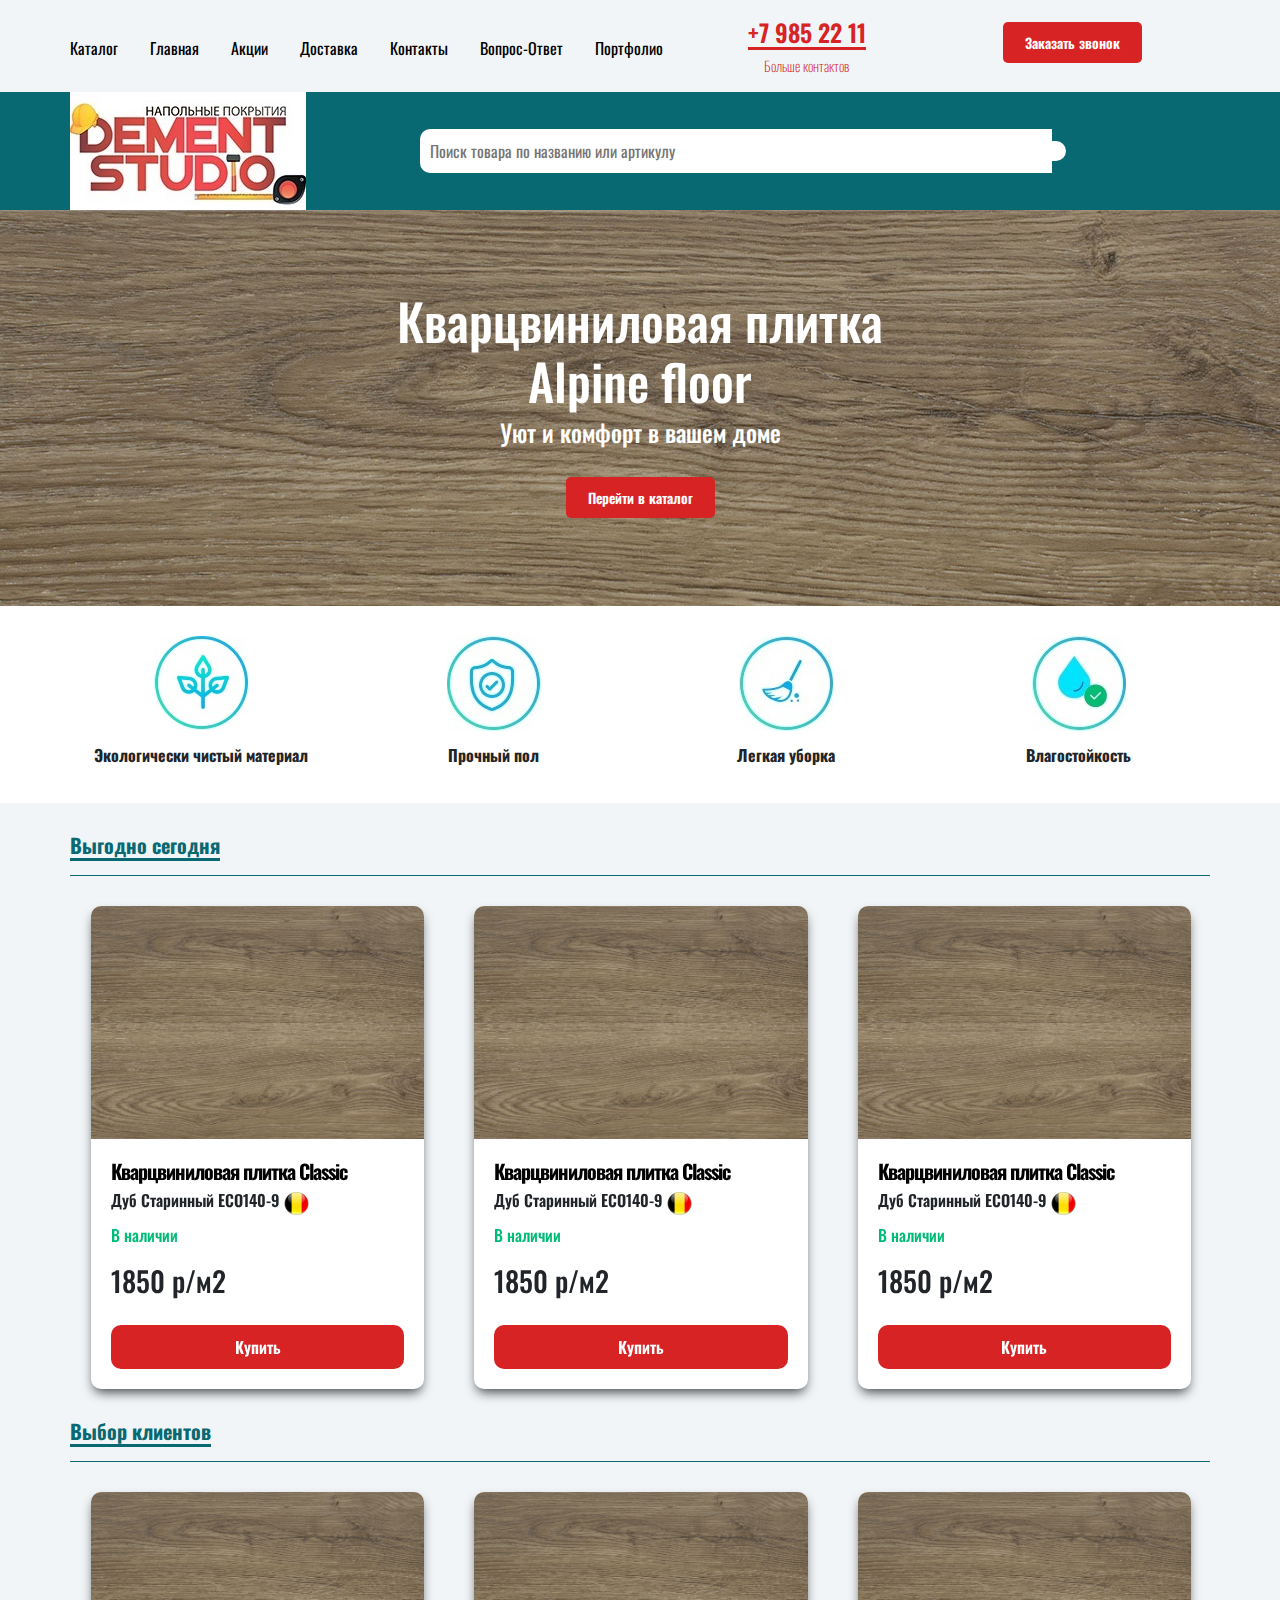
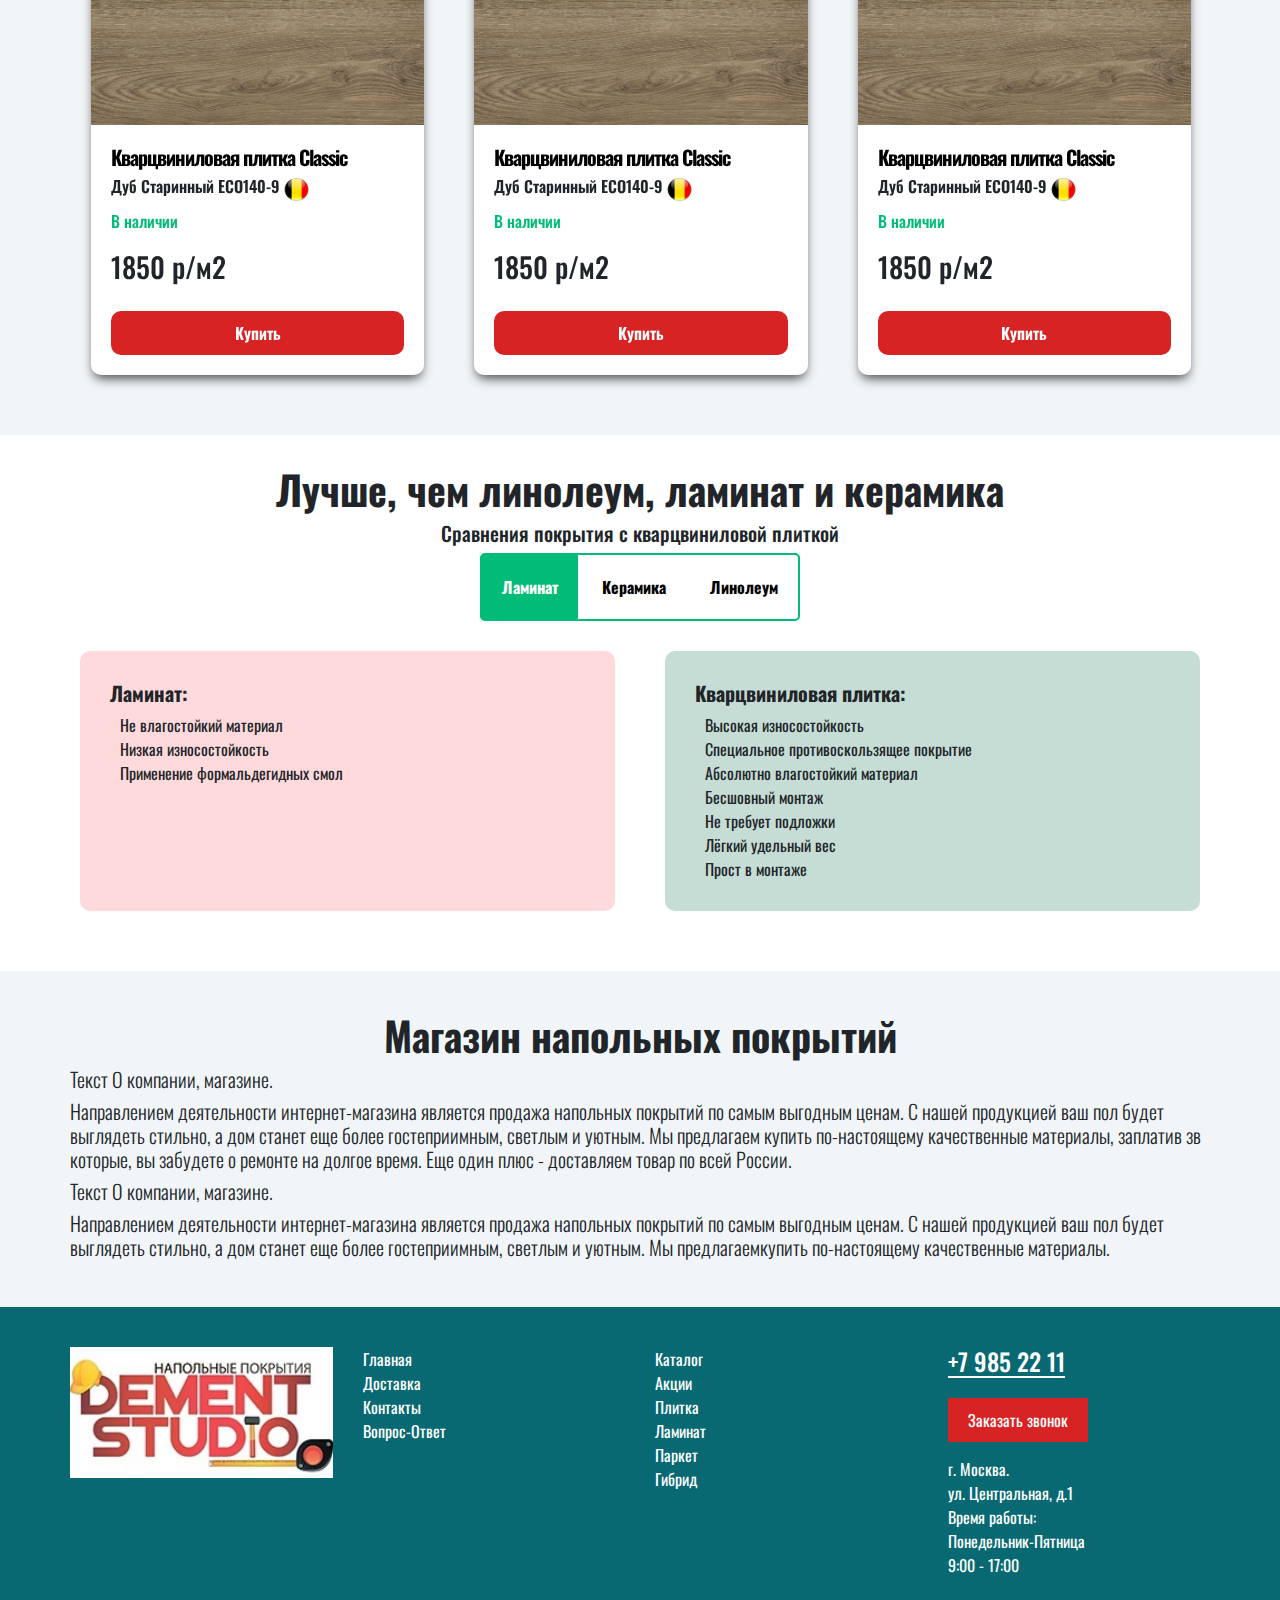
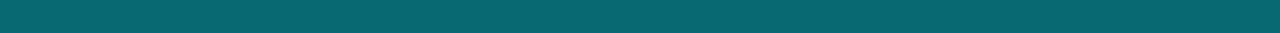
<file: index.html>
<!doctype html>
<html lang="ru">

<head>
    <meta charset="UTF-8">
    <meta name="viewport"
          content="width=device-width, user-scalable=no, initial-scale=1.0, maximum-scale=1.0, minimum-scale=1.0">
    <meta http-equiv="X-UA-Compatible" content="ie=edge">
    <title>Dement studio</title>
    <link href="https://fonts.googleapis.com/css?family=Oswald:300,400,500,600,700&display=swap&subset=cyrillic,cyrillic-ext"
          rel="stylesheet">
    <link rel="stylesheet" href="styles/bootstrap.min.css">
    <link rel="stylesheet" href="https://use.fontawesome.com/releases/v5.8.2/css/all.css"
          integrity="sha384-oS3vJWv+0UjzBfQzYUhtDYW+Pj2yciDJxpsK1OYPAYjqT085Qq/1cq5FLXAZQ7Ay" crossorigin="anonymous">
    <link rel="stylesheet" href="styles/owl.carousel.min.css">
    <link rel="stylesheet" href="styles/owl.theme.default.min.css">
    <link rel="stylesheet" href="styles/style.css">
    <link rel="stylesheet" href="styles/responsive.css">

</head>

<body>
<header>
    <div class="header-bg">
        <div class="container">
            <div class="header-responsive">

                <ul class="header-ul">
                    <li><a href="card-product.html">Каталог</a></li>
                    <li><a href="index.html">Главная</a></li>
                    <li><a href="promotions.html">Акции</a></li>
                    <li><a href="delivery.html">Доставка</a></li>
                    <li><a href="contacts.html">Контакты</a></li>
                    <li><a href="questions.html">Вопрос-Ответ</a></li>
                    <li><a href="portfolio.html">Портфолио</a></li>
                </ul>

                <div onclick="addMenuActive()" class="mobile-menu">
                    <div class="menu-lines"></div>
                    <div class="menu-lines"></div>
                    <div class="menu-lines"></div>
                </div>
                <div class="red-number-div">
                    <h3>
                        +7 985 22 11
                    </h3>
                    <h5>
                        <a class="color-red" href="contacts.html">Больше контактов</a>
                    </h5>
                </div>
                <div class="header-btn">
                    <a href="contacts.html">
                        Заказать звонок
                    </a>
                </div>

            </div>
            <ul id="menu-btn" class="header-ul-responsive">
                <li><a href="card-product.html">Каталог</a></li>
                <li><a href="index.html">Главная</a></li>
                <li><a href="promotions.html">Акции</a></li>
                <li><a href="delivery.html">Доставка</a></li>
                <li><a href="contacts.html">Контакты</a></li>
                <li><a href="questions.html">Вопрос-Ответ</a></li>
                <li><a href="portfolio.html">Портфолио</a></li>
            </ul>
        </div>
    </div>
    <div class="logo-bg">
        <div class="container">
            <div class="logo-and-search">
                <div class="logo-div">
                    <a href="index.html">
                        <img src="images/logo.jpg" alt="">
                    </a>
                </div>

                <div class=" search-panel">

                    <input class="search-input" type="search" placeholder="Поиск товара по названию или артикулу">

                    <button class="search-btn"><i class="fas fa-search"></i></button>
                </div>
                <div class="logo-div-mobile">
                    <a href="index.html">
                        <img src="images/logo.jpg" alt="">
                    </a>
                </div>
            </div>
        </div>
    </div>
</header>

<main>
    <section class="main-bg-wood">
        <div class="container">
            <div class="centering">
                <h1>
                    Кварцвиниловая плитка <br> Alpine floor
                </h1>
                <h4>
                    Уют и комфорт в вашем доме
                </h4>
                <div class="header-btn">
                    <a href="#">Перейти в каталог</a>
                </div>
            </div>
        </div>
    </section>
    <section>
        <div class="container">
            <div class="paddingForImages row">
                <div class="col-md-3 d-flex flex-column">
                    <img class="m-auto" src="images/tree.jpg" alt="">
                    <h6 class="fourImageText">
                        Экологически чистый материал
                    </h6>
                </div>
                <div class="col-md-3 d-flex flex-column">
                    <img class="m-auto" src="images/shield.jpg" alt="">
                    <h6 class="fourImageText">
                        Прочный пол
                    </h6>
                </div>
                <div class="col-md-3 d-flex flex-column">
                    <img class="m-auto" src="images/clean.jpg" alt="">
                    <h6 class="fourImageText">
                        Легкая уборка
                    </h6>
                </div>
                <div class="col-md-3 d-flex flex-column">
                    <img class="m-auto" src="images/water.jpg" alt="">
                    <h6 class="fourImageText">
                        Влагостойкость
                    </h6>
                </div>
            </div>
        </div>
    </section>
    <section class="card-block-bg">
        <div class="container">
            <div class="carouselBlocks">
                <div class="">
                    <h5 class="card-title-text"><b>Выгодно сегодня</b></h5>
                    <div class="line-in-between-cards"></div>
                    <div id="owl-carousel-main-2" class="owl-carousel owl-theme">
                        <div class="">
                            <div class="cards-block">
                                <img src="images/main-page-wood.jpg" alt="">
                                <div class="in-card-text-padding">
                                    <h5 class="in-card-h5"><b><a href="#">Кварцвиниловая плитка Classic</a></b></h5>
                                    <div class="d-flex">
                                        <div>
                                            <h6 class="in-card-h6">Дуб Старинный ECO140-9</h6>
                                        </div>
                                        <div class="in-card-image-div">
                                            <img class="in-card-image" src="images/belgium_round_icon_64.png"
                                                 alt="">
                                        </div>
                                    </div>
                                    <div class="in-card-check">
                                        <h6 class="in-card-check-text">
                                            В наличии
                                        </h6>
                                        <div>
                                            <i class="fas fa-check-circle"></i>
                                        </div>
                                    </div>
                                    <h3 class="in-card-price">
                                        1850 р/м2
                                    </h3>

                                    <a class="in-card-btn" href="#">
                                        <div class="btn-block">
                                            Купить
                                        </div>
                                    </a>

                                </div>
                            </div>
                        </div>
                        <div class="">
                            <div class="cards-block">
                                <img src="images/main-page-wood.jpg" alt="">
                                <div class="in-card-text-padding">
                                    <h5 class="in-card-h5"><b><a href="#">Кварцвиниловая плитка Classic</a></b></h5>
                                    <div class="d-flex">
                                        <div>
                                            <h6 class="in-card-h6">Дуб Старинный ECO140-9</h6>
                                        </div>
                                        <div class="in-card-image-div">
                                            <img class="in-card-image" src="images/belgium_round_icon_64.png"
                                                 alt="">
                                        </div>
                                    </div>
                                    <div class="in-card-check">
                                        <h6 class="in-card-check-text">
                                            В наличии
                                        </h6>
                                        <div>
                                            <i class="fas fa-check-circle"></i>
                                        </div>
                                    </div>
                                    <h3 class="in-card-price">
                                        1850 р/м2
                                    </h3>

                                    <a class="in-card-btn" href="#">
                                        <div class="btn-block">
                                            Купить
                                        </div>
                                    </a>

                                </div>
                            </div>
                        </div>
                        <div class="">
                            <div class="cards-block">
                                <img src="images/main-page-wood.jpg" alt="">
                                <div class="in-card-text-padding">
                                    <h5 class="in-card-h5"><b><a href="#">Кварцвиниловая плитка Classic</a></b></h5>
                                    <div class="d-flex">
                                        <div>
                                            <h6 class="in-card-h6">Дуб Старинный ECO140-9</h6>
                                        </div>
                                        <div class="in-card-image-div">
                                            <img class="in-card-image" src="images/belgium_round_icon_64.png"
                                                 alt="">
                                        </div>
                                    </div>
                                    <div class="in-card-check">
                                        <h6 class="in-card-check-text">
                                            В наличии
                                        </h6>
                                        <div>
                                            <i class="fas fa-check-circle"></i>
                                        </div>
                                    </div>
                                    <h3 class="in-card-price">
                                        1850 р/м2
                                    </h3>

                                    <a class="in-card-btn" href="#">
                                        <div class="btn-block">
                                            Купить
                                        </div>
                                    </a>

                                </div>
                            </div>
                        </div>
                        <div class="">
                            <div class="cards-block">
                                <img src="images/main-page-wood.jpg" alt="">
                                <div class="in-card-text-padding">
                                    <h5 class="in-card-h5"><b><a href="#">Кварцвиниловая плитка Classic</a></b></h5>
                                    <div class="d-flex">
                                        <div>
                                            <h6 class="in-card-h6">Дуб Старинный ECO140-9</h6>
                                        </div>
                                        <div class="in-card-image-div">
                                            <img class="in-card-image" src="images/belgium_round_icon_64.png"
                                                 alt="">
                                        </div>
                                    </div>
                                    <div class="in-card-check">
                                        <h6 class="in-card-check-text">
                                            В наличии
                                        </h6>
                                        <div>
                                            <i class="fas fa-check-circle"></i>
                                        </div>
                                    </div>
                                    <h3 class="in-card-price">
                                        1850 р/м2
                                    </h3>

                                    <a class="in-card-btn" href="#">
                                        <div class="btn-block">
                                            Купить
                                        </div>
                                    </a>

                                </div>
                            </div>
                        </div>
                        <div class="">
                            <div class="cards-block">
                                <img src="images/main-page-wood.jpg" alt="">
                                <div class="in-card-text-padding">
                                    <h5 class="in-card-h5"><b><a href="#">Кварцвиниловая плитка Classic</a></b></h5>
                                    <div class="d-flex">
                                        <div>
                                            <h6 class="in-card-h6">Дуб Старинный ECO140-9</h6>
                                        </div>
                                        <div class="in-card-image-div">
                                            <img class="in-card-image" src="images/belgium_round_icon_64.png"
                                                 alt="">
                                        </div>
                                    </div>
                                    <div class="in-card-check">
                                        <h6 class="in-card-check-text">
                                            В наличии
                                        </h6>
                                        <div>
                                            <i class="fas fa-check-circle"></i>
                                        </div>
                                    </div>
                                    <h3 class="in-card-price">
                                        1850 р/м2
                                    </h3>

                                    <a class="in-card-btn" href="#">
                                        <div class="btn-block">
                                            Купить
                                        </div>
                                    </a>

                                </div>
                            </div>
                        </div>
                        <div class="">
                            <div class="cards-block">
                                <img src="images/main-page-wood.jpg" alt="">
                                <div class="in-card-text-padding">
                                    <h5 class="in-card-h5"><b><a href="#">Кварцвиниловая плитка Classic</a></b></h5>
                                    <div class="d-flex">
                                        <div>
                                            <h6 class="in-card-h6">Дуб Старинный ECO140-9</h6>
                                        </div>
                                        <div class="in-card-image-div">
                                            <img class="in-card-image" src="images/belgium_round_icon_64.png"
                                                 alt="">
                                        </div>
                                    </div>
                                    <div class="in-card-check">
                                        <h6 class="in-card-check-text">
                                            В наличии
                                        </h6>
                                        <div>
                                            <i class="fas fa-check-circle"></i>
                                        </div>
                                    </div>
                                    <h3 class="in-card-price">
                                        1850 р/м2
                                    </h3>

                                    <a class="in-card-btn" href="#">
                                        <div class="btn-block">
                                            Купить
                                        </div>
                                    </a>

                                </div>
                            </div>
                        </div>

                    </div>
                </div>
                <div class="">
                    <h5 class="card-title-text"><b>Выбор клиентов</b></h5>
                    <div class="line-in-between-cards"></div>
                    <div id="owl-carousel-main-1" class="owl-carousel owl-theme">
                        <div class="">
                            <div class="cards-block">
                                <img src="images/main-page-wood.jpg" alt="">
                                <div class="in-card-text-padding">
                                    <h5 class="in-card-h5"><b><a href="#">Кварцвиниловая плитка Classic</a></b></h5>
                                    <div class="d-flex">
                                        <div>
                                            <h6 class="in-card-h6">Дуб Старинный ECO140-9</h6>
                                        </div>
                                        <div class="in-card-image-div">
                                            <img class="in-card-image" src="images/belgium_round_icon_64.png"
                                                 alt="">
                                        </div>
                                    </div>
                                    <div class="in-card-check">
                                        <h6 class="in-card-check-text">
                                            В наличии
                                        </h6>
                                        <div>
                                            <i class="fas fa-check-circle"></i>
                                        </div>
                                    </div>
                                    <h3 class="in-card-price">
                                        1850 р/м2
                                    </h3>

                                    <a class="in-card-btn" href="#">
                                        <div class="btn-block">
                                            Купить
                                        </div>
                                    </a>

                                </div>
                            </div>
                        </div>
                        <div class="">
                            <div class="cards-block">
                                <img src="images/main-page-wood.jpg" alt="">
                                <div class="in-card-text-padding">
                                    <h5 class="in-card-h5"><b><a href="#">Кварцвиниловая плитка Classic</a></b></h5>
                                    <div class="d-flex">
                                        <div>
                                            <h6 class="in-card-h6">Дуб Старинный ECO140-9</h6>
                                        </div>
                                        <div class="in-card-image-div">
                                            <img class="in-card-image" src="images/belgium_round_icon_64.png"
                                                 alt="">
                                        </div>
                                    </div>
                                    <div class="in-card-check">
                                        <h6 class="in-card-check-text">
                                            В наличии
                                        </h6>
                                        <div>
                                            <i class="fas fa-check-circle"></i>
                                        </div>
                                    </div>
                                    <h3 class="in-card-price">
                                        1850 р/м2
                                    </h3>

                                    <a class="in-card-btn" href="#">
                                        <div class="btn-block">
                                            Купить
                                        </div>
                                    </a>

                                </div>
                            </div>
                        </div>
                        <div class="">
                            <div class="cards-block">
                                <img src="images/main-page-wood.jpg" alt="">
                                <div class="in-card-text-padding">
                                    <h5 class="in-card-h5"><b><a href="#">Кварцвиниловая плитка Classic</a></b></h5>
                                    <div class="d-flex">
                                        <div>
                                            <h6 class="in-card-h6">Дуб Старинный ECO140-9</h6>
                                        </div>
                                        <div class="in-card-image-div">
                                            <img class="in-card-image" src="images/belgium_round_icon_64.png"
                                                 alt="">
                                        </div>
                                    </div>
                                    <div class="in-card-check">
                                        <h6 class="in-card-check-text">
                                            В наличии
                                        </h6>
                                        <div>
                                            <i class="fas fa-check-circle"></i>
                                        </div>
                                    </div>
                                    <h3 class="in-card-price">
                                        1850 р/м2
                                    </h3>

                                    <a class="in-card-btn" href="#">
                                        <div class="btn-block">
                                            Купить
                                        </div>
                                    </a>

                                </div>
                            </div>
                        </div>
                        <div class="">
                            <div class="cards-block">
                                <img src="images/main-page-wood.jpg" alt="">
                                <div class="in-card-text-padding">
                                    <h5 class="in-card-h5"><b><a href="#">Кварцвиниловая плитка Classic</a></b></h5>
                                    <div class="d-flex">
                                        <div>
                                            <h6 class="in-card-h6">Дуб Старинный ECO140-9</h6>
                                        </div>
                                        <div class="in-card-image-div">
                                            <img class="in-card-image" src="images/belgium_round_icon_64.png"
                                                 alt="">
                                        </div>
                                    </div>
                                    <div class="in-card-check">
                                        <h6 class="in-card-check-text">
                                            В наличии
                                        </h6>
                                        <div>
                                            <i class="fas fa-check-circle"></i>
                                        </div>
                                    </div>
                                    <h3 class="in-card-price">
                                        1850 р/м2
                                    </h3>
                                    <a class="in-card-btn" href="#">
                                        <div class="btn-block">
                                            Купить
                                        </div>
                                    </a>
                                </div>
                            </div>
                        </div>
                        <div class="">
                            <div class="cards-block">
                                <img src="images/main-page-wood.jpg" alt="">
                                <div class="in-card-text-padding">
                                    <h5 class="in-card-h5"><b><a href="#">Кварцвиниловая плитка Classic</a></b></h5>
                                    <div class="d-flex">
                                        <div>
                                            <h6 class="in-card-h6">Дуб Старинный ECO140-9</h6>
                                        </div>
                                        <div class="in-card-image-div">
                                            <img class="in-card-image" src="images/belgium_round_icon_64.png"
                                                 alt="">
                                        </div>
                                    </div>
                                    <div class="in-card-check">
                                        <h6 class="in-card-check-text">
                                            В наличии
                                        </h6>
                                        <div>
                                            <i class="fas fa-check-circle"></i>
                                        </div>
                                    </div>
                                    <h3 class="in-card-price">
                                        1850 р/м2
                                    </h3>
                                    <a class="in-card-btn" href="#">
                                        <div class="btn-block">
                                            Купить
                                        </div>
                                    </a>
                                </div>
                            </div>
                        </div>
                        <div class="">
                            <div class="cards-block">
                                <img src="images/main-page-wood.jpg" alt="">
                                <div class="in-card-text-padding">
                                    <h5 class="in-card-h5"><b><a href="#">Кварцвиниловая плитка Classic</a></b></h5>
                                    <div class="d-flex">
                                        <div>
                                            <h6 class="in-card-h6">Дуб Старинный ECO140-9</h6>
                                        </div>
                                        <div class="in-card-image-div">
                                            <img class="in-card-image" src="images/belgium_round_icon_64.png"
                                                 alt="">
                                        </div>
                                    </div>
                                    <div class="in-card-check">
                                        <h6 class="in-card-check-text">
                                            В наличии
                                        </h6>
                                        <div>
                                            <i class="fas fa-check-circle"></i>
                                        </div>
                                    </div>
                                    <h3 class="in-card-price">
                                        1850 р/м2
                                    </h3>
                                    <a class="in-card-btn" href="#">
                                        <div class="btn-block">
                                            Купить
                                        </div>
                                    </a>
                                </div>
                            </div>
                        </div>
                    </div>
                </div>
            </div>
        </div>
    </section>
    <section class="section-padding">
        <div class="container">
            <div class="text-center">
                <h1><b>Лучше, чем линолеум, ламинат и керамика</b></h1>
                <h5>Сравнения покрытия с кварцвиниловой плиткой</h5>
            </div>
            <div>
                <div class="d-flex">
                    <div id="tabs" class="tabs-name">
                        <b><a href="#tabs" data-tab="orange" class="b-nav-tab active">
                            Ламинат
                        </a></b>
                        <b><a href="#tabs" data-tab="green" class="b-nav-tab">
                            Керамика
                        </a></b>
                        <b><a href="#tabs" data-tab="blue" class="b-nav-tab">
                            Линолеум
                        </a></b>
                    </div>
                </div>
                <div class="row">
                    <div class="col-md-6">
                        <div id="orange" class="b-tab active">
                            <div class="text-tabs">
                                <h5>
                                    <b>
                                        Ламинат:
                                    </b>
                                </h5>
                                <div class="in-tabs-content">
                                    <i class="fas fa-minus-circle"></i>
                                    Не влагостойкий материал
                                </div>
                                <div class="in-tabs-content">
                                    <i class="fas fa-minus-circle"></i>
                                    Низкая износостойкость
                                </div>
                                <div class="in-tabs-content">
                                    <i class="fas fa-minus-circle"></i>
                                    Применение формальдегидных смол
                                </div>
                            </div>
                        </div>
                        <div id="green" class="b-tab">
                            <div class="text-tabs">
                                <h5>
                                    <b>
                                        Керамика:
                                    </b>

                                </h5>
                                <div class="in-tabs-content">
                                    <i class="fas fa-minus-circle"></i>
                                    Не влагостойкий материал
                                </div>
                                <div class="in-tabs-content">
                                    <i class="fas fa-minus-circle"></i>
                                    Низкая износостойкость
                                </div>
                                <div class="in-tabs-content">
                                    <i class="fas fa-minus-circle"></i>
                                    Применение формальдегидных смол
                                </div>
                            </div>
                        </div>
                        <div id="blue" class="b-tab">
                            <div class="text-tabs">
                                <h5>
                                    <b>
                                        Линолеум:
                                    </b>

                                </h5>
                                <div class="in-tabs-content">
                                    <i class="fas fa-minus-circle"></i>
                                    Не влагостойкий материал
                                </div>
                                <div class="in-tabs-content">
                                    <i class="fas fa-minus-circle"></i>
                                    Низкая износостойкость
                                </div>
                                <div class="in-tabs-content">
                                    <i class="fas fa-minus-circle"></i>
                                    Применение формальдегидных смол
                                </div>
                            </div>
                        </div>
                    </div>
                    <div class="col-md-6">
                        <div class="right-tab">
                            <div class="text-tabs">
                                <h5>
                                    <b>
                                        Кварцвиниловая плитка:
                                    </b>

                                </h5>
                                <div class="in-tabs-content">
                                    <i class="fas fa-plus-circle"></i>
                                    Высокая износостойкость
                                </div>
                                <div class="in-tabs-content">
                                    <i class="fas fa-plus-circle"></i>
                                    Специальное противоскользящее покрытие
                                </div>
                                <div class="in-tabs-content">
                                    <i class="fas fa-plus-circle"></i>
                                    Абсолютно влагостойкий материал
                                </div>
                                <div class="in-tabs-content">
                                    <i class="fas fa-plus-circle"></i>
                                    Бесшовный монтаж
                                </div>
                                <div class="in-tabs-content">
                                    <i class="fas fa-plus-circle"></i>
                                    Не требует подложки
                                </div>
                                <div class="in-tabs-content">
                                    <i class="fas fa-plus-circle"></i>
                                    Лёгкий удельный вес
                                </div>
                                <div class="in-tabs-content">
                                    <i class="fas fa-plus-circle"></i>
                                    Прост в монтаже
                                </div>
                            </div>
                        </div>
                    </div>
                </div>
                <div>

                </div>
            </div>
        </div>
    </section>
    <section class="text-bg">
        <div class="container">

            <div class="text-center">
                <h1>
                    <b>
                        Магазин напольных покрытий
                    </b>
                </h1>
            </div>
            <div>
                <h5 class="font-weight-light">
                    Текст О компании, магазине.
                </h5>
                <h5 class="font-weight-light">
                    Направлением деятельности интернет-магазина является продажа напольных покрытий по самым выгодным
                    ценам.
                    С нашей продукцией ваш пол будет выглядеть стильно, а дом станет еще более гостеприимным, светлым и
                    уютным. Мы предлагаем купить по-настоящему качественные материалы, заплатив зв которые, вы забудете
                    о
                    ремонте на долгое время. Еще один плюс - доставляем товар по всей России.

                </h5>
                <h5 class="font-weight-light">
                    Текст О компании, магазине.
                </h5>
                <h5 class="font-weight-light">
                    Направлением деятельности интернет-магазина является продажа напольных покрытий по самым выгодным
                    ценам.
                    С нашей продукцией ваш пол будет выглядеть стильно, а дом станет еще более гостеприимным, светлым и
                    уютным. Мы предлагаемкупить по-настоящему качественные материалы.

                </h5>
            </div
            >
        </div>

    </section>
</main>
<footer>
    <div class="footer-bg">
        <div class="container">
            <div class="row footer">
                <div class="col-md-3 col-sm-4 col-6 footer-logo ">
                    <a href="index.html">
                        <img class="m-auto w-100" src="images/logo.jpg" alt="">
                    </a>

                </div>
                <div class="col-md-3 col-sm-4 col-6">
                    <ul class="footer-ul">
                        <li><a href="index.html">Главная</a></li>
                        <li><a href="delivery.html">Доставка</a></li>
                        <li><a href="contacts.html">Контакты</a></li>
                        <li><a href="questions.html">Вопрос-Ответ</a></li>
                    </ul>
                </div>
                <div class="col-md-3 col-sm-4 col-6">
                    <ul class="footer-ul">
                        <li><a href="card-product.html">Каталог</a></li>
                        <li><a href="promotions.html">Акции</a></li>
                        <li><a href="#">Плитка</a></li>
                        <li><a href="#">Ламинат</a></li>
                        <li><a href="#">Паркет</a></li>
                        <li><a href="#">Гибрид</a></li>
                    </ul>
                </div>
                <div class="col-md-3 col-sm-4">
                    <ul class="footer-ul">
                        <li>
                            <h4 class="footer-number">+7 985 22 11</h4>
                        </li>
                        <li>
                            <div class="footer-btn-div">
                                <a class="footer-btn" href="contacts.html">Заказать звонок</a>
                            </div>

                        </li>
                        <li class="mobile-text-center">г. Москва.</li>
                        <li class="mobile-text-center">ул. Центральная, д.1</li>
                        <li class="mobile-text-center">Время работы:</li>
                        <li class="mobile-text-center">Понедельник-Пятница</li>
                        <li class="mobile-text-center">9:00 - 17:00</li>
                    </ul>
                </div>
            </div>
        </div>
    </div>
</footer>
<script src="js/jquery.min.js"></script>
<script src="js/owl.carousel.min.js"></script>
<script src="js/owl-carousel.js"></script>
<script src="js/script.js"></script>
</body>

</html>
</file>
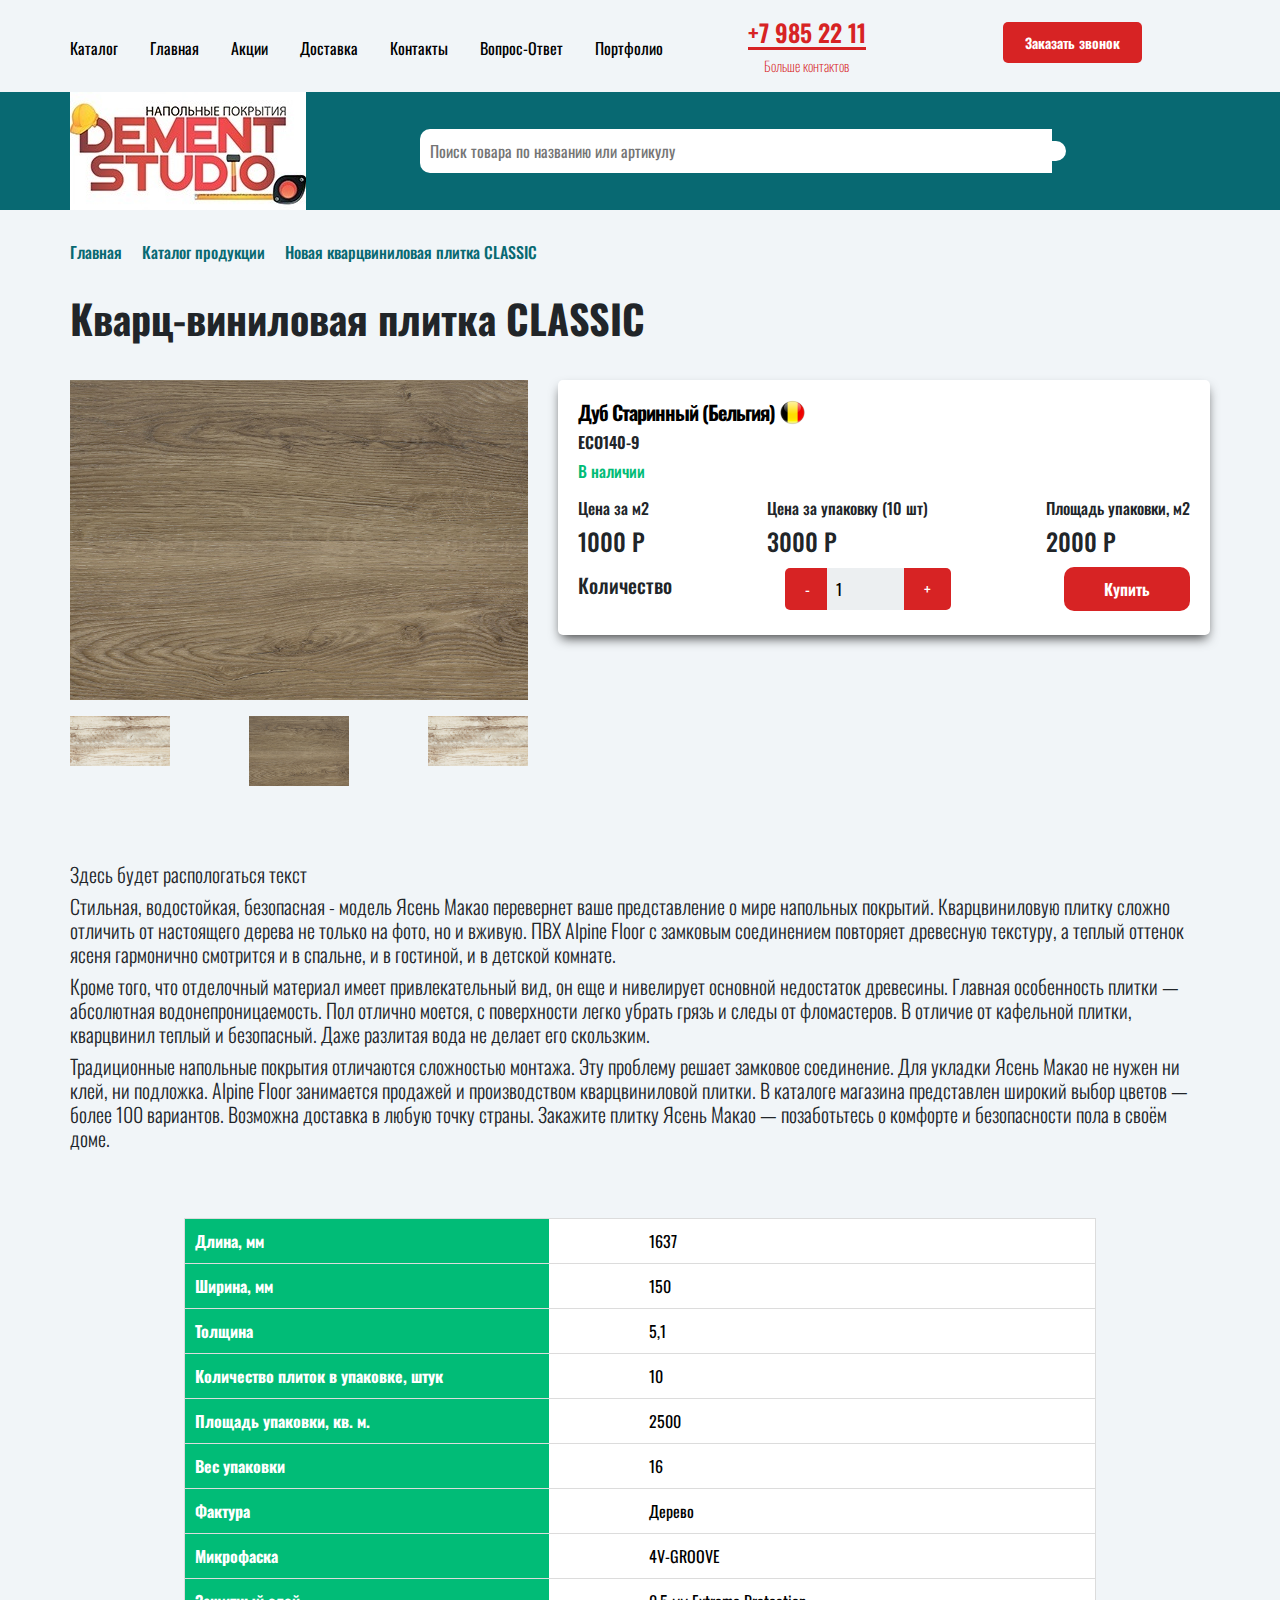
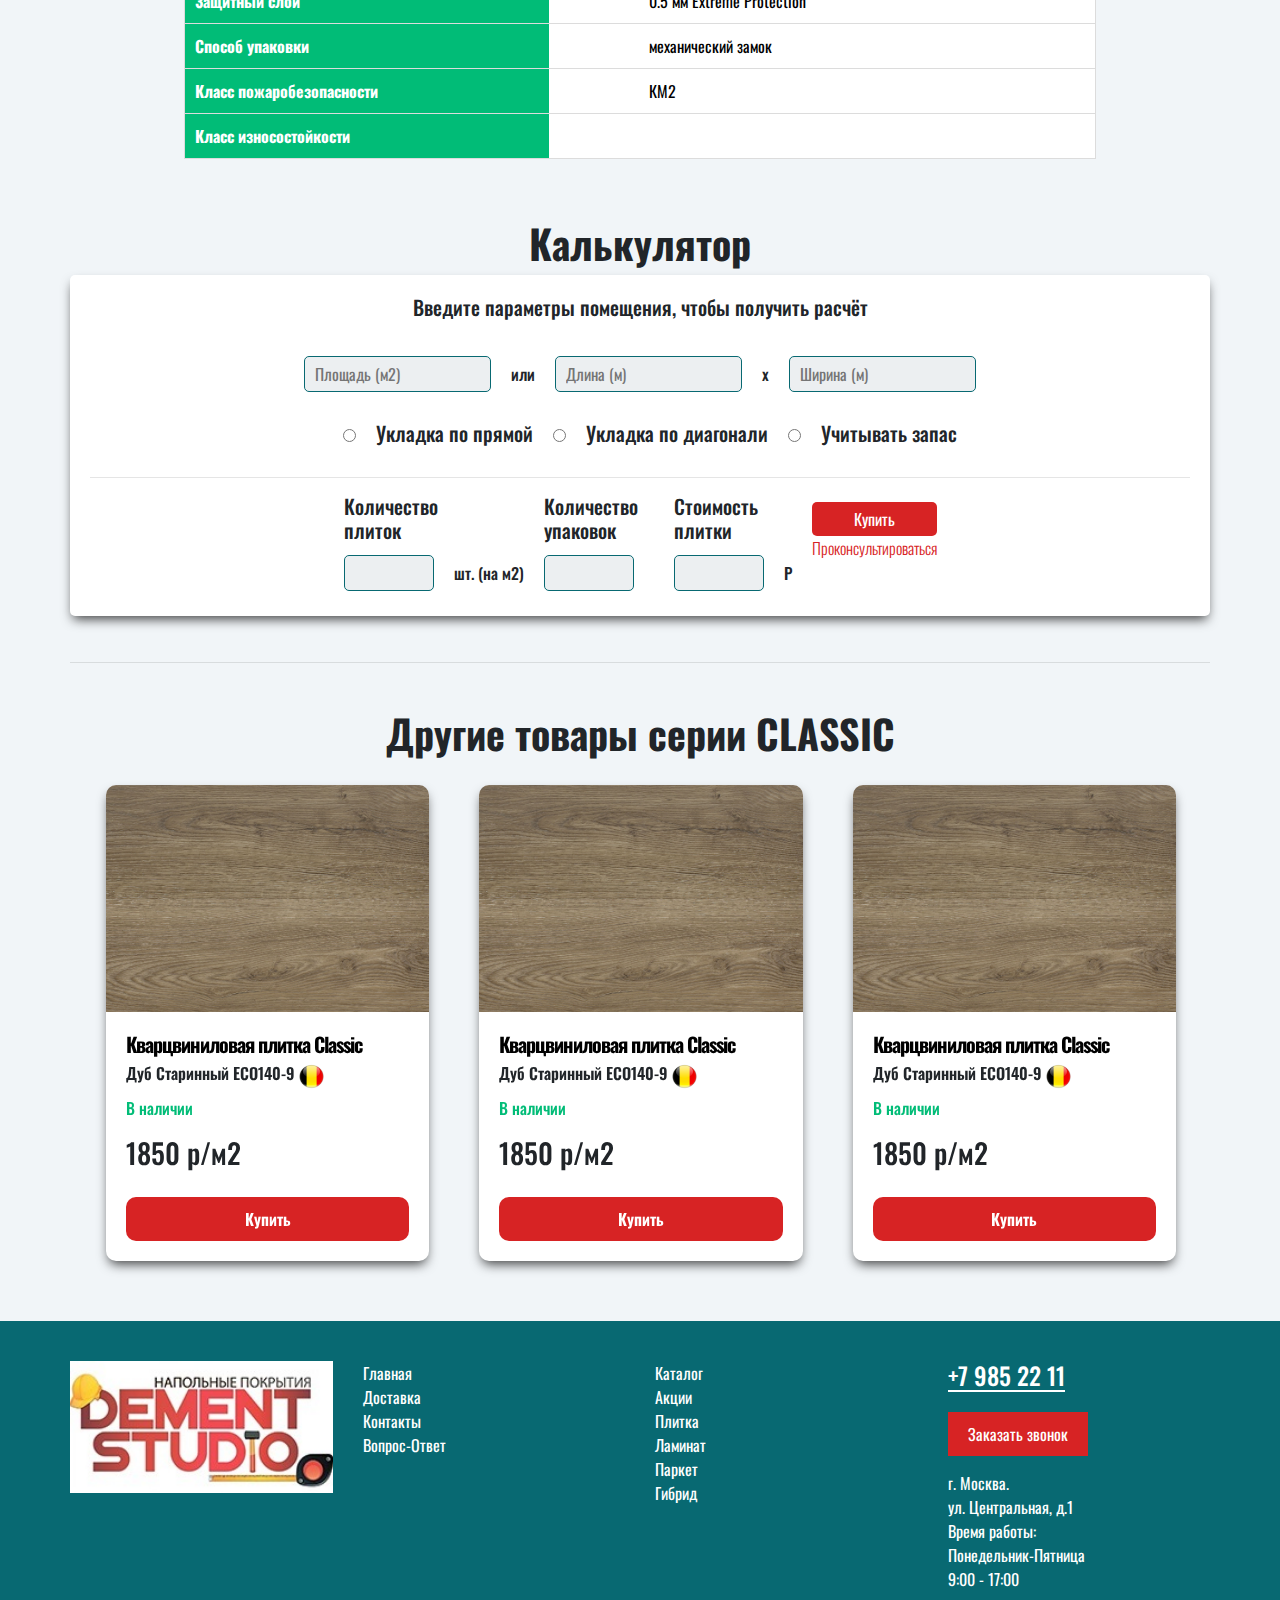
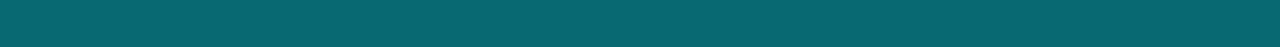
<file: card-product.html>
<!doctype html>
<html lang="ru">
<head>
    <meta charset="UTF-8">
    <meta name="viewport"
          content="width=device-width, user-scalable=no, initial-scale=1.0, maximum-scale=1.0, minimum-scale=1.0">
    <meta http-equiv="X-UA-Compatible" content="ie=edge">
    <title>Dement Studio</title>
    <link href="https://fonts.googleapis.com/css?family=Oswald:300,400,500,600,700&display=swap&subset=cyrillic,cyrillic-ext"
          rel="stylesheet">
    <link rel="stylesheet" href="styles/bootstrap.min.css">
    <link rel="stylesheet" href="https://use.fontawesome.com/releases/v5.8.2/css/all.css"
          integrity="sha384-oS3vJWv+0UjzBfQzYUhtDYW+Pj2yciDJxpsK1OYPAYjqT085Qq/1cq5FLXAZQ7Ay" crossorigin="anonymous">
    <link rel="stylesheet" href="styles/owl.carousel.min.css">
    <link rel="stylesheet" href="styles/owl.theme.default.min.css">
    <link rel="stylesheet" href="styles/style.css">
    <link rel="stylesheet" href="styles/responsive.css">
</head>
<body>
<header>
    <div class="header-bg">
        <div class="container">
            <div class="header-responsive">

                <ul class="header-ul">
                    <li><a href="card-product.html">Каталог</a></li>
                    <li><a href="index.html">Главная</a></li>
                    <li><a href="promotions.html">Акции</a></li>
                    <li><a href="delivery.html">Доставка</a></li>
                    <li><a href="contacts.html">Контакты</a></li>
                    <li><a href="questions.html">Вопрос-Ответ</a></li>
                    <li><a href="portfolio.html">Портфолио</a></li>
                </ul>

                <div onclick="addMenuActive()" class="mobile-menu">
                    <div class="menu-lines"></div>
                    <div class="menu-lines"></div>
                    <div class="menu-lines"></div>
                </div>
                <div class="red-number-div">
                    <h3>
                        +7 985 22 11
                    </h3>
                    <h5>
                        <a class="color-red" href="contacts.html">Больше контактов</a>
                    </h5>
                </div>
                <div class="header-btn">
                    <a href="contacts.html">
                        Заказать звонок
                    </a>
                </div>

            </div>
            <ul id="menu-btn" class="header-ul-responsive">
                <li><a href="card-product.html">Каталог</a></li>
                <li><a href="index.html">Главная</a></li>
                <li><a href="promotions.html">Акции</a></li>
                <li><a href="delivery.html">Доставка</a></li>
                <li><a href="contacts.html">Контакты</a></li>
                <li><a href="questions.html">Вопрос-Ответ</a></li>
                <li><a href="portfolio.html">Портфолио</a></li>
            </ul>
        </div>
    </div>
    <div class="logo-bg">
        <div class="container">
            <div class="logo-and-search">
                <div class="logo-div">
                    <a href="index.html">
                        <img src="images/logo.jpg" alt="">
                    </a>
                </div>

                <div class=" search-panel">

                    <input class="search-input" type="search" placeholder="Поиск товара по названию или артикулу">

                    <button class="search-btn"><i class="fas fa-search"></i></button>
                </div>
                <div class="logo-div-mobile">
                    <a href="index.html">
                        <img src="images/logo.jpg" alt="">
                    </a>
                </div>
            </div>
        </div>
    </div>
</header>
<main>
    <div class="section-padding-top bg-grey">
        <div class="container">
            <div class="bread-crumbs">
                <h6>
                    <a href="index.html">
                        Главная
                    </a>
                </h6>
                <span>
                    <i class="fas fa-arrow-right"></i>
                </span>
                <h6>
                    <a href="card-product.html">
                        Каталог продукции
                    </a>
                </h6>
                <span>
                    <i class="fas fa-arrow-right"></i>
                </span>
                <h6>
                    <a href="card-product.html">
                        Новая кварцвиниловая плитка
                        CLASSIC
                    </a>
                </h6>
            </div>
            <h1 class="section-padding">
                <b>
                    Кварц-виниловая плитка
                    <b>
                        CLASSIC
                    </b>
                </b>
            </h1>
            <section>
                <div class="row">
                    <div class="col-md-5">
                        <div class="images-block">
                            <p>
                                <img id="largeImg" src="images/main-page-wood.jpg" alt="">

                            <ul id="thumbs">
                                <!-- браузер показывает небольшую встроенную подсказку из атрибута "title" при наведении курсора на текст -->
                                <li>
                                    <a href="images/main-page-wood-2.jpg" title="Image 2">
                                        <img src="images/main-page-wood-2.jpg" alt="">
                                    </a>
                                </li>
                                <li>
                                    <a href="images/main-page-wood.jpg" title="Image 3">
                                        <img src="images/main-page-wood.jpg" alt="">

                                    </a>
                                </li>
                                <li>
                                    <a href="images/main-page-wood-2.jpg" title="Image 4">
                                        <img src="images/main-page-wood-2.jpg" alt="">
                                    </a>
                                </li>
                            </ul>
                        </div>
                    </div>
                    <div class="col-md-7">
                        <div class="card-text-right">
                            <div class="product-cards-block">
                                <div class="in-card-text-padding">
                                    <h5 class="in-card-h5 d-flex">
                                        <b>
                                            <a href="#">Дуб Старинный (Бельгия)</a>
                                        </b>
                                        <div class="in-card-image-div">
                                            <img class="in-card-image" src="images/belgium_round_icon_64.png"
                                                 alt="">
                                        </div>
                                    </h5>
                                    <div class="d-flex">
                                        <div>
                                            <h6 class="in-card-h6">ECO140-9</h6>
                                        </div>
                                    </div>
                                    <div class="in-card-check">
                                        <h6 class="in-card-check-text">
                                            В наличии
                                        </h6>
                                        <div>
                                            <i class="fas fa-check-circle"></i>
                                        </div>
                                    </div>
                                    <div class="d-flex justify-content-between flex-wrap">
                                        <div class="card-product-wrapper">
                                            <h6>
                                                Цена за м2
                                            </h6>
                                            <h4>
                                                1000 Р
                                            </h4>
                                        </div>
                                        <div class="card-product-wrapper">
                                            <h6>
                                                Цена за упаковку (10 шт)
                                            </h6>
                                            <h4>
                                                3000 Р
                                            </h4>
                                        </div>
                                        <div class="card-product-wrapper">
                                            <h6>
                                                Площадь упаковки, м2
                                            </h6>
                                            <h4>
                                                2000 Р
                                            </h4>
                                        </div>
                                    </div>
                                    <div class=" card-product-wrapper-input">
                                        <div class="d-flex">
                                            <h5>
                                                Количество
                                            </h5>
                                        </div>

                                        <div class="m5px">
                                            <div class="counter">
                                                <button type="button" class="but counterBut dec">-</button>
                                                <input type="text" class="field fieldCount" value="1" data-min="1"
                                                       data-max="20">
                                                <button type="button" class="but counterBut inc">+</button>
                                            </div>
                                        </div>
                                        <div class="card-product-button">
                                            <a class="in-card-btn" href="#">
                                                <div class="product-cards-btn">
                                                    Купить
                                                </div>
                                            </a>

                                        </div>
                                    </div>
                                </div>
                            </div>
                        </div>
                    </div>
                </div>
            </section>
            <section class="section-padding ">
                <h5 class="font-weight-light">
                    Здесь будет распологаться текст
                </h5>
                <h5 class="font-weight-light">
                    Стильная, водостойкая, безопасная - модель Ясень Макао перевернет ваше представление о мире
                    напольных покрытий. Кварцвиниловую плитку сложно отличить от
                    настоящего дерева не только на фото, но и вживую. ПВХ Alpine Floor с замковым соединением повторяет
                    древесную текстуру, а теплый оттенок ясеня гармонично
                    смотрится и в спальне, и в гостиной, и в детской комнате.
                </h5>
                <h5 class="font-weight-light">
                    Кроме того, что отделочный материал имеет привлекательный вид, он еще и нивелирует основной
                    недостаток древесины. Главная особенность плитки — абсолютная
                    водонепроницаемость. Пол отлично моется, с поверхности легко убрать грязь и следы от фломастеров. В
                    отличие от кафельной плитки, кварцвинил теплый и безопасный. Даже разлитая вода не делает его скользким.
                </h5>
                <h5 class="font-weight-light">
                    Традиционные напольные покрытия отличаются сложностью монтажа. Эту проблему решает замковое
                    соединение. Для укладки Ясень Макао не нужен ни клей, ни подложка.
                    Alpine Floor занимается продажей и производством кварцвиниловой плитки. В каталоге магазина
                    представлен широкий выбор цветов — более 100 вариантов. Возможна
                    доставка в любую точку страны. Закажите плитку Ясень Макао — позаботьтесь о комфорте и безопасности
                    пола в своём доме.
                </h5>
            </section>
            <section class="section-padding">
                <div class="d-flex">
                    <table class="table-on-product">
                        <tr>
                            <td>Длина, мм</td>
                            <td>1637</td>

                        </tr>
                        <tr>
                            <td>Ширина, мм</td>
                            <td>150</td>

                        </tr>
                        <tr>
                            <td>Толщина</td>
                            <td>5,1</td>

                        </tr>
                        <tr>
                            <td>Количество плиток в упаковке, штук</td>
                            <td>10</td>

                        </tr>
                        <tr>
                            <td>Площадь упаковки, кв. м.</td>
                            <td>2500</td>

                        </tr>
                        <tr>
                            <td>Вес упаковки</td>
                            <td>16</td>

                        </tr>
                        <tr>
                            <td>Фактура</td>
                            <td>Дерево</td>

                        </tr>
                        <tr>
                            <td>Микрофаска</td>
                            <td>4V-GROOVE</td>
                        </tr>
                        <tr>
                            <td>Защитный слой</td>
                            <td>0.5 мм Extreme Protection</td>

                        </tr>
                        <tr>
                            <td>Способ упаковки</td>
                            <td>механический замок</td>
                        </tr>
                        <tr>
                            <td>Класс пожаробезопасности</td>
                            <td>КМ2</td>

                        </tr>
                        <tr>
                            <td>Класс износостойкости</td>
                            <td></td>
                        </tr>
                    </table>
                </div>
            </section>
            <section class="section-padding">
                <div class="text-center">
                    <h1><b>Калькулятор</b></h1>
                </div>
                <div class="product-cards-block ">
                    <div class="in-card-text-padding">
                        <div class="custom-calculator-container">
                            <div class="text-center">
                                <h5>Введите параметры помещения, чтобы получить расчёт</h5>
                            </div>
                            <br>
                            <div class="d-flex">
                                <div class="calculator-main-div align-items-center">
                                    <div class="calculator-items">
                                        <input id="input-m2" type="text" class="my-form-inputs-grey -inputs"
                                               placeholder="Площадь (м2)">
                                    </div>
                                    <div class="calculator-items">
                                        <h6>или</h6>
                                    </div>
                                    <div class="calculator-items">
                                        <input id="input-width" type="text" class="my-form-inputs-grey " placeholder="Длина (м)">
                                    </div>
                                    <div class="calculator-items">
                                        <h6>x</h6>
                                    </div>
                                    <div class="calculator-items">
                                        <input id="input-heigth" type="text" class="my-form-inputs-grey " placeholder="Ширина (м)">
                                    </div>
                                </div>
                            </div>
                            <br>
                            <div class="d-flex">
                                <div class="calculator-input-div align-items-baseline">
                                    <div class="">
                                        <input id="calculator-input-1" type="radio">
                                        <h5>
                                            <label for="calculator-input-1">
                                                Укладка по прямой
                                            </label>
                                        </h5>
                                    </div>
                                    <div class="">
                                        <input id="calculator-input-2" type="radio">
                                        <h5>
                                            <label for="calculator-input-2">
                                                Укладка по диагонали
                                            </label>
                                        </h5>
                                    </div>
                                    <div class="">
                                        <input id="calculator-input-3" type="radio">
                                        <h5>
                                            <label for="calculator-input-3">
                                                Учитывать запас
                                            </label>
                                        </h5>
                                    </div>
                                </div>
                            </div>
                            <hr>
                            <div class="d-flex">
                                <div class="calculator-main-div">
                                    <div class="">
                                        <h5>Количество <br>плиток</h5>
                                        <div class="d-flex align-items-baseline">
                                            <input type="text" class="my-form-inputs-grey width-for-inputs">
                                            <h6>шт. (на м2)</h6>
                                        </div>
                                    </div>
                                    <div class="">
                                        <h5>Количество <br>упаковок</h5>
                                        <div class="d-flex align-items-baseline">
                                            <input type="text" class="my-form-inputs-grey width-for-inputs">
                                            <h6></h6>
                                        </div>
                                    </div>
                                    <div class="">
                                        <h5>Стоимость <br>плитки</h5>
                                        <div class="d-flex align-items-baseline">
                                            <input type="text" class="my-form-inputs-grey width-for-inputs">
                                            <h6>Р</h6>
                                        </div>
                                    </div>
                                    <div class="">
                                        <h5></h5>
                                        <div class="d-flex flex-column ">
                                            <input class="calculator-red-btn" type="submit" value="Купить">
                                            <p class="calculator-red-btn-sub-text">
                                                <a href="#">
                                                    Проконсультироваться
                                                </a>
                                            </p>
                                        </div>
                                    </div>
                                </div>
                            </div>
                        </div>
                    </div>
                </div>
            </section>
            <hr>
            <section class="section-padding">
                <div class="container">
                    <div class="text-center">
                        <h1><b>Другие товары серии CLASSIC</b></h1>
                    </div>
                    <div id="owl-carousel-main" class="owl-carousel owl-theme">
                        <div class="">
                            <div class="cards-block">
                                <img src="images/main-page-wood.jpg" alt="">
                                <div class="in-card-text-padding">
                                    <h5 class="in-card-h5"><b><a href="#">Кварцвиниловая плитка Classic</a></b></h5>
                                    <div class="d-flex">
                                        <div>
                                            <h6 class="in-card-h6">Дуб Старинный ECO140-9</h6>
                                        </div>
                                        <div class="in-card-image-div">
                                            <img class="in-card-image" src="images/belgium_round_icon_64.png"
                                                 alt="">
                                        </div>
                                    </div>
                                    <div class="in-card-check">
                                        <h6 class="in-card-check-text">
                                            В наличии
                                        </h6>
                                        <div>
                                            <i class="fas fa-check-circle"></i>
                                        </div>
                                    </div>
                                    <h3 class="in-card-price">
                                        1850 р/м2
                                    </h3>

                                    <a class="in-card-btn" href="#">
                                        <div class="btn-block">
                                            Купить
                                        </div>
                                    </a>

                                </div>
                            </div>
                        </div>
                        <div class="">
                            <div class="cards-block">
                                <img src="images/main-page-wood.jpg" alt="">
                                <div class="in-card-text-padding">
                                    <h5 class="in-card-h5"><b><a href="#">Кварцвиниловая плитка Classic</a></b></h5>
                                    <div class="d-flex">
                                        <div>
                                            <h6 class="in-card-h6">Дуб Старинный ECO140-9</h6>
                                        </div>
                                        <div class="in-card-image-div">
                                            <img class="in-card-image" src="images/belgium_round_icon_64.png"
                                                 alt="">
                                        </div>
                                    </div>
                                    <div class="in-card-check">
                                        <h6 class="in-card-check-text">
                                            В наличии
                                        </h6>
                                        <div>
                                            <i class="fas fa-check-circle"></i>
                                        </div>
                                    </div>
                                    <h3 class="in-card-price">
                                        1850 р/м2
                                    </h3>

                                    <a class="in-card-btn" href="#">
                                        <div class="btn-block">
                                            Купить
                                        </div>
                                    </a>

                                </div>
                            </div>
                        </div>
                        <div class="">
                            <div class="cards-block">
                                <img src="images/main-page-wood.jpg" alt="">
                                <div class="in-card-text-padding">
                                    <h5 class="in-card-h5"><b><a href="#">Кварцвиниловая плитка Classic</a></b></h5>
                                    <div class="d-flex">
                                        <div>
                                            <h6 class="in-card-h6">Дуб Старинный ECO140-9</h6>
                                        </div>
                                        <div class="in-card-image-div">
                                            <img class="in-card-image" src="images/belgium_round_icon_64.png"
                                                 alt="">
                                        </div>
                                    </div>
                                    <div class="in-card-check">
                                        <h6 class="in-card-check-text">
                                            В наличии
                                        </h6>
                                        <div>
                                            <i class="fas fa-check-circle"></i>
                                        </div>
                                    </div>
                                    <h3 class="in-card-price">
                                        1850 р/м2
                                    </h3>

                                    <a class="in-card-btn" href="#">
                                        <div class="btn-block">
                                            Купить
                                        </div>
                                    </a>

                                </div>
                            </div>
                        </div>
                        <div class="">
                            <div class="cards-block">
                                <img src="images/main-page-wood.jpg" alt="">
                                <div class="in-card-text-padding">
                                    <h5 class="in-card-h5"><b><a href="#">Кварцвиниловая плитка Classic</a></b></h5>
                                    <div class="d-flex">
                                        <div>
                                            <h6 class="in-card-h6">Дуб Старинный ECO140-9</h6>
                                        </div>
                                        <div class="in-card-image-div">
                                            <img class="in-card-image" src="images/belgium_round_icon_64.png"
                                                 alt="">
                                        </div>
                                    </div>
                                    <div class="in-card-check">
                                        <h6 class="in-card-check-text">
                                            В наличии
                                        </h6>
                                        <div>
                                            <i class="fas fa-check-circle"></i>
                                        </div>
                                    </div>
                                    <h3 class="in-card-price">
                                        1850 р/м2
                                    </h3>

                                    <a class="in-card-btn" href="#">
                                        <div class="btn-block">
                                            Купить
                                        </div>
                                    </a>

                                </div>
                            </div>
                        </div>
                        <div class="">
                            <div class="cards-block">
                                <img src="images/main-page-wood.jpg" alt="">
                                <div class="in-card-text-padding">
                                    <h5 class="in-card-h5"><b><a href="#">Кварцвиниловая плитка Classic</a></b></h5>
                                    <div class="d-flex">
                                        <div>
                                            <h6 class="in-card-h6">Дуб Старинный ECO140-9</h6>
                                        </div>
                                        <div class="in-card-image-div">
                                            <img class="in-card-image" src="images/belgium_round_icon_64.png"
                                                 alt="">
                                        </div>
                                    </div>
                                    <div class="in-card-check">
                                        <h6 class="in-card-check-text">
                                            В наличии
                                        </h6>
                                        <div>
                                            <i class="fas fa-check-circle"></i>
                                        </div>
                                    </div>
                                    <h3 class="in-card-price">
                                        1850 р/м2
                                    </h3>

                                    <a class="in-card-btn" href="#">
                                        <div class="btn-block">
                                            Купить
                                        </div>
                                    </a>

                                </div>
                            </div>
                        </div>
                        <div class="">
                            <div class="cards-block">
                                <img src="images/main-page-wood.jpg" alt="">
                                <div class="in-card-text-padding">
                                    <h5 class="in-card-h5"><b><a href="#">Кварцвиниловая плитка Classic</a></b></h5>
                                    <div class="d-flex">
                                        <div>
                                            <h6 class="in-card-h6">Дуб Старинный ECO140-9</h6>
                                        </div>
                                        <div class="in-card-image-div">
                                            <img class="in-card-image" src="images/belgium_round_icon_64.png"
                                                 alt="">
                                        </div>
                                    </div>
                                    <div class="in-card-check">
                                        <h6 class="in-card-check-text">
                                            В наличии
                                        </h6>
                                        <div>
                                            <i class="fas fa-check-circle"></i>
                                        </div>
                                    </div>
                                    <h3 class="in-card-price">
                                        1850 р/м2
                                    </h3>

                                    <a class="in-card-btn" href="#">
                                        <div class="btn-block">
                                            Купить
                                        </div>
                                    </a>

                                </div>
                            </div>
                        </div>

                    </div>
                </div>
            </section>
        </div>
    </div>
</main>
<footer>
    <div class="footer-bg">
        <div class="container">
            <div class="row footer">
                <div class="col-md-3 col-sm-4 col-6 footer-logo ">
                    <a href="index.html">
                        <img class="m-auto w-100" src="images/logo.jpg" alt="">
                    </a>

                </div>
                <div class="col-md-3 col-sm-4 col-6">
                    <ul class="footer-ul">
                        <li><a href="index.html">Главная</a></li>
                        <li><a href="delivery.html">Доставка</a></li>
                        <li><a href="contacts.html">Контакты</a></li>
                        <li><a href="questions.html">Вопрос-Ответ</a></li>
                    </ul>
                </div>
                <div class="col-md-3 col-sm-4 col-6">
                    <ul class="footer-ul">
                        <li><a href="card-product.html">Каталог</a></li>
                        <li><a href="promotions.html">Акции</a></li>
                        <li><a href="#">Плитка</a></li>
                        <li><a href="#">Ламинат</a></li>
                        <li><a href="#">Паркет</a></li>
                        <li><a href="#">Гибрид</a></li>
                    </ul>
                </div>
                <div class="col-md-3 col-sm-4">
                    <ul class="footer-ul">
                        <li>
                            <h4 class="footer-number">+7 985 22 11</h4>
                        </li>
                        <li>
                            <div class="footer-btn-div">
                                <a class="footer-btn" href="contacts.html">Заказать звонок</a>
                            </div>

                        </li>
                        <li class="mobile-text-center">г. Москва.</li>
                        <li class="mobile-text-center">ул. Центральная, д.1</li>
                        <li class="mobile-text-center">Время работы:</li>
                        <li class="mobile-text-center">Понедельник-Пятница</li>
                        <li class="mobile-text-center">9:00 - 17:00</li>
                    </ul>
                </div>
            </div>
        </div>
    </div>
</footer>
<script src="js/jquery.min.js"></script>
<script src="js/owl.carousel.min.js"></script>
<script src="js/owl-carousel.js"></script>
<script src="js/script.js"></script>
</body>

</html>
</file>
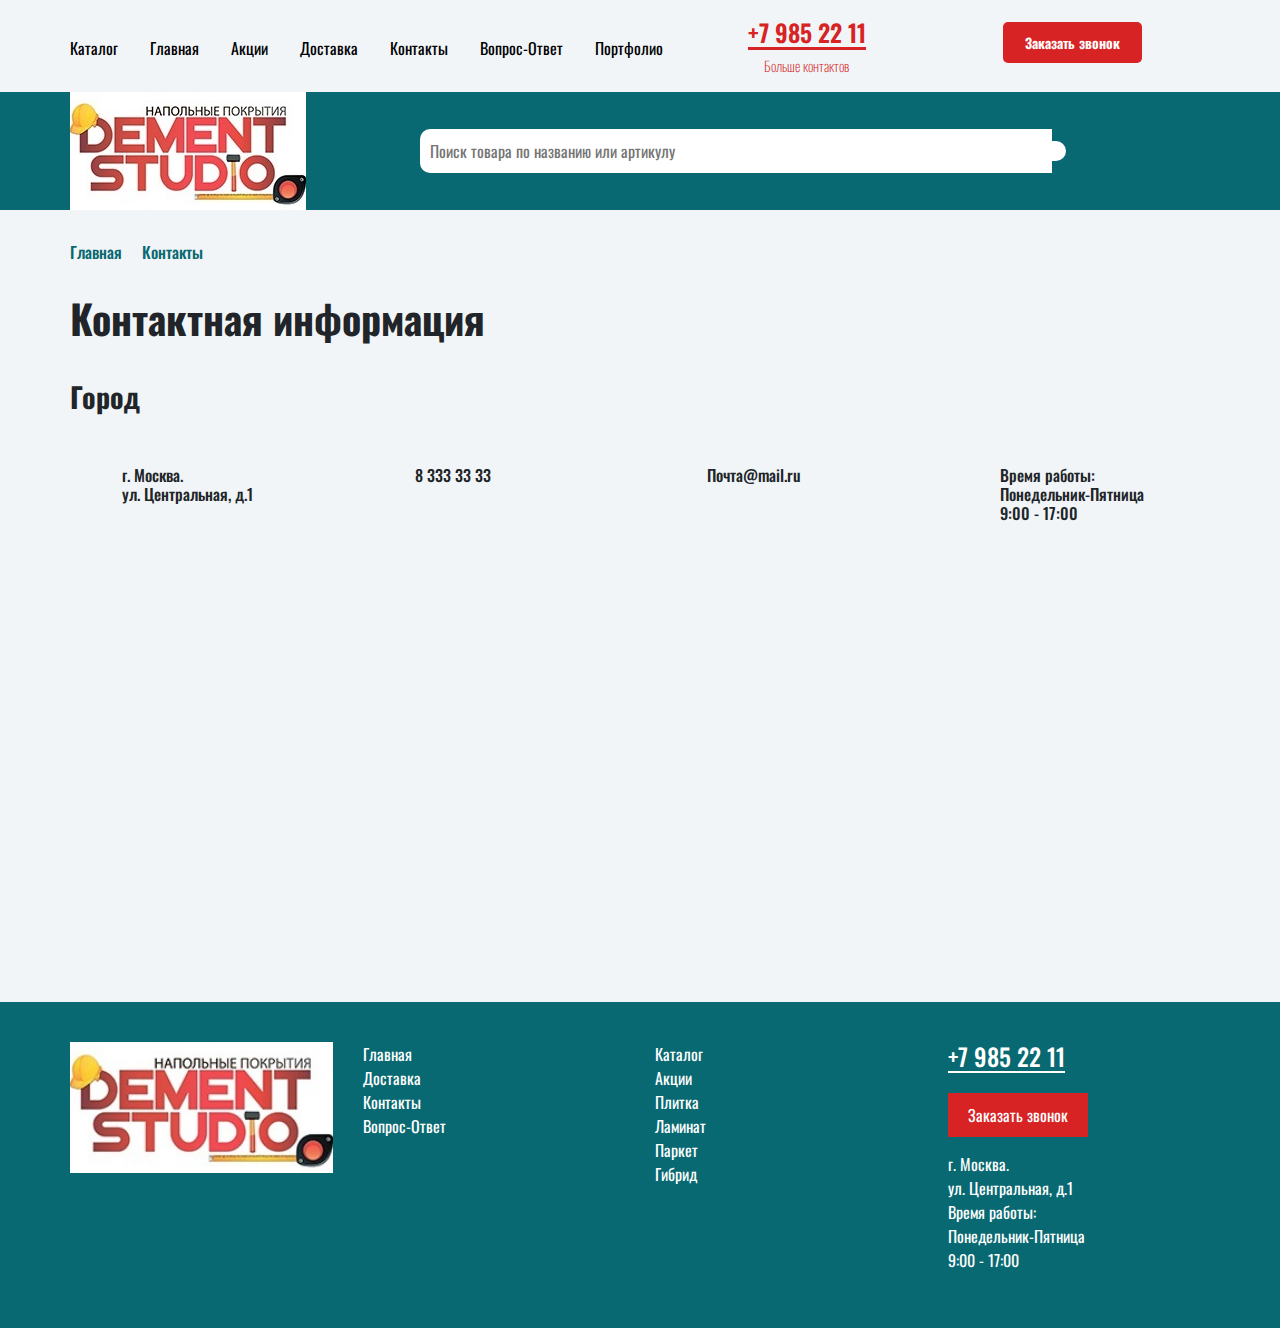
<file: contacts.html>
<!doctype html>
<html lang="ru">

<head>
    <meta charset="UTF-8">
    <meta name="viewport"
          content="width=device-width, user-scalable=no, initial-scale=1.0, maximum-scale=1.0, minimum-scale=1.0">
    <meta http-equiv="X-UA-Compatible" content="ie=edge">
    <title>Dement studio</title>
    <link href="https://fonts.googleapis.com/css?family=Oswald:300,400,500,600,700&display=swap&subset=cyrillic,cyrillic-ext"
          rel="stylesheet">
    <link rel="stylesheet" href="styles/bootstrap.min.css">
    <link rel="stylesheet" href="https://use.fontawesome.com/releases/v5.8.2/css/all.css"
          integrity="sha384-oS3vJWv+0UjzBfQzYUhtDYW+Pj2yciDJxpsK1OYPAYjqT085Qq/1cq5FLXAZQ7Ay" crossorigin="anonymous">
    <link rel="stylesheet" href="styles/owl.carousel.min.css">
    <link rel="stylesheet" href="styles/owl.theme.default.min.css">
    <link rel="stylesheet" href="styles/style.css">
    <link rel="stylesheet" href="styles/responsive.css">

</head>

<body>
<header>
    <div class="header-bg">
        <div class="container">
            <div class="header-responsive">

                <ul class="header-ul">
                    <li><a href="card-product.html">Каталог</a></li>
                    <li><a href="index.html">Главная</a></li>
                    <li><a href="promotions.html">Акции</a></li>
                    <li><a href="delivery.html">Доставка</a></li>
                    <li><a href="contacts.html">Контакты</a></li>
                    <li><a href="questions.html">Вопрос-Ответ</a></li>
                    <li><a href="portfolio.html">Портфолио</a></li>
                </ul>

                <div onclick="addMenuActive()" class="mobile-menu">
                    <div class="menu-lines"></div>
                    <div class="menu-lines"></div>
                    <div class="menu-lines"></div>
                </div>
                <div class="red-number-div">
                    <h3>
                        +7 985 22 11
                    </h3>
                    <h5>
                        <a class="color-red" href="contacts.html">Больше контактов</a>
                    </h5>
                </div>
                <div class="header-btn">
                    <a href="contacts.html">
                        Заказать звонок
                    </a>
                </div>

            </div>
            <ul id="menu-btn" class="header-ul-responsive">
                <li><a href="card-product.html">Каталог</a></li>
                <li><a href="index.html">Главная</a></li>
                <li><a href="promotions.html">Акции</a></li>
                <li><a href="delivery.html">Доставка</a></li>
                <li><a href="contacts.html">Контакты</a></li>
                <li><a href="questions.html">Вопрос-Ответ</a></li>
                <li><a href="portfolio.html">Портфолио</a></li>
            </ul>
        </div>
    </div>
    <div class="logo-bg">
        <div class="container">
            <div class="logo-and-search">
                <div class="logo-div">
                    <a href="index.html">
                        <img src="images/logo.jpg" alt="">
                    </a>
                </div>

                <div class=" search-panel">

                    <input class="search-input" type="search" placeholder="Поиск товара по названию или артикулу">

                    <button class="search-btn"><i class="fas fa-search"></i></button>
                </div>
                <div class="logo-div-mobile">
                    <a href="index.html">
                        <img src="images/logo.jpg" alt="">
                    </a>
                </div>
            </div>
        </div>
    </div>
</header>

<main>
    <div class="section-padding-top bg-grey">
        <div class="container">
            <div class="bread-crumbs">
                <h6>
                    <a href="index.html">
                        Главная
                    </a>
                </h6>
                <span>
                    <i class="fas fa-arrow-right"></i>
                </span>
                <h6>
                    <a href="contacts.html">
                        Контакты
                    </a>
                </h6>
            </div>
            <h1 class="section-padding">
                <b>
                    Контактная информация
                </b>
            </h1>
            <h3 class="padding-bottom-1em">
                <b>Город</b>
            </h3>
            <div class="row">
                <div class="col-md-3">
                    <div class="d-flex padding-top-bottom-1em">
                        <div class="contacts-icon-div">
                            <i class="fas fa-map-marker-alt"></i></div>
                        <h6>
                            <div>г. Москва.</div>
                            <div>ул. Центральная, д.1</div>
                        </h6>
                    </div>
                </div>
                <div class="col-md-3">
                    <div class="d-flex padding-top-bottom-1em">
                        <div class="contacts-icon-div">
                            <i class="fas fa-mobile-alt"></i></div>
                        <h6>
                            8 333 33 33
                        </h6>
                    </div>
                </div>
                <div class="col-md-3">
                    <div class="d-flex padding-top-bottom-1em">
                        <div class="contacts-icon-div">
                            <i class="far fa-envelope"></i></div>
                        <h6>
                            Почта@mail.ru
                        </h6>
                    </div>
                </div>
                <div class="col-md-3">
                    <div class="d-flex padding-top-bottom-1em">
                        <div class="contacts-icon-div">
                            <i class="far fa-clock"></i>
                        </div>
                        <h6>

                            <div>Время работы:</div>
                            <div>Понедельник-Пятница</div>
                            <div>9:00 - 17:00</div>
                        </h6>
                    </div>
                </div>

            </div>
        </div>
        <iframe src="https://www.google.com/maps/embed?pb=!1m18!1m12!1m3!1d12701.482709914813!2d37.610601404557144!3d55.752836515385034!2m3!1f0!2f0!3f0!3m2!1i1024!2i768!4f13.1!3m3!1m2!1s0x46b54afc73d4b0c9%3A0x3d44d6cc5757cf4c!2z0JzQvtGB0LrQstCwLCDQoNC-0YHRgdC40Y8!5e0!3m2!1sru!2skg!4v1576945899282!5m2!1sru!2skg"
                width="100%" height="450" frameborder="0" style="border:0;" allowfullscreen=""></iframe>

    </div>
</main>
<footer>
    <div class="footer-bg">
        <div class="container">
            <div class="row footer">
                <div class="col-md-3 col-sm-4 col-6 footer-logo ">
                    <a href="index.html">
                        <img class="m-auto w-100" src="images/logo.jpg" alt="">
                    </a>

                </div>
                <div class="col-md-3 col-sm-4 col-6">
                    <ul class="footer-ul">
                        <li><a href="index.html">Главная</a></li>
                        <li><a href="delivery.html">Доставка</a></li>
                        <li><a href="contacts.html">Контакты</a></li>
                        <li><a href="questions.html">Вопрос-Ответ</a></li>
                    </ul>
                </div>
                <div class="col-md-3 col-sm-4 col-6">
                    <ul class="footer-ul">
                        <li><a href="card-product.html">Каталог</a></li>
                        <li><a href="promotions.html">Акции</a></li>
                        <li><a href="#">Плитка</a></li>
                        <li><a href="#">Ламинат</a></li>
                        <li><a href="#">Паркет</a></li>
                        <li><a href="#">Гибрид</a></li>
                    </ul>
                </div>
                <div class="col-md-3 col-sm-4">
                    <ul class="footer-ul">
                        <li>
                            <h4 class="footer-number">+7 985 22 11</h4>
                        </li>
                        <li>
                            <div class="footer-btn-div">
                                <a class="footer-btn" href="contacts.html">Заказать звонок</a>
                            </div>

                        </li>
                        <li class="mobile-text-center">г. Москва.</li>
                        <li class="mobile-text-center">ул. Центральная, д.1</li>
                        <li class="mobile-text-center">Время работы:</li>
                        <li class="mobile-text-center">Понедельник-Пятница</li>
                        <li class="mobile-text-center">9:00 - 17:00</li>
                    </ul>
                </div>
            </div>
        </div>
    </div>
</footer>
<script src="js/jquery.min.js"></script>
<script src="js/owl.carousel.min.js"></script>
<script src="js/owl-carousel.js"></script>
<script src="js/script.js"></script>
</body>

</html>
</file>
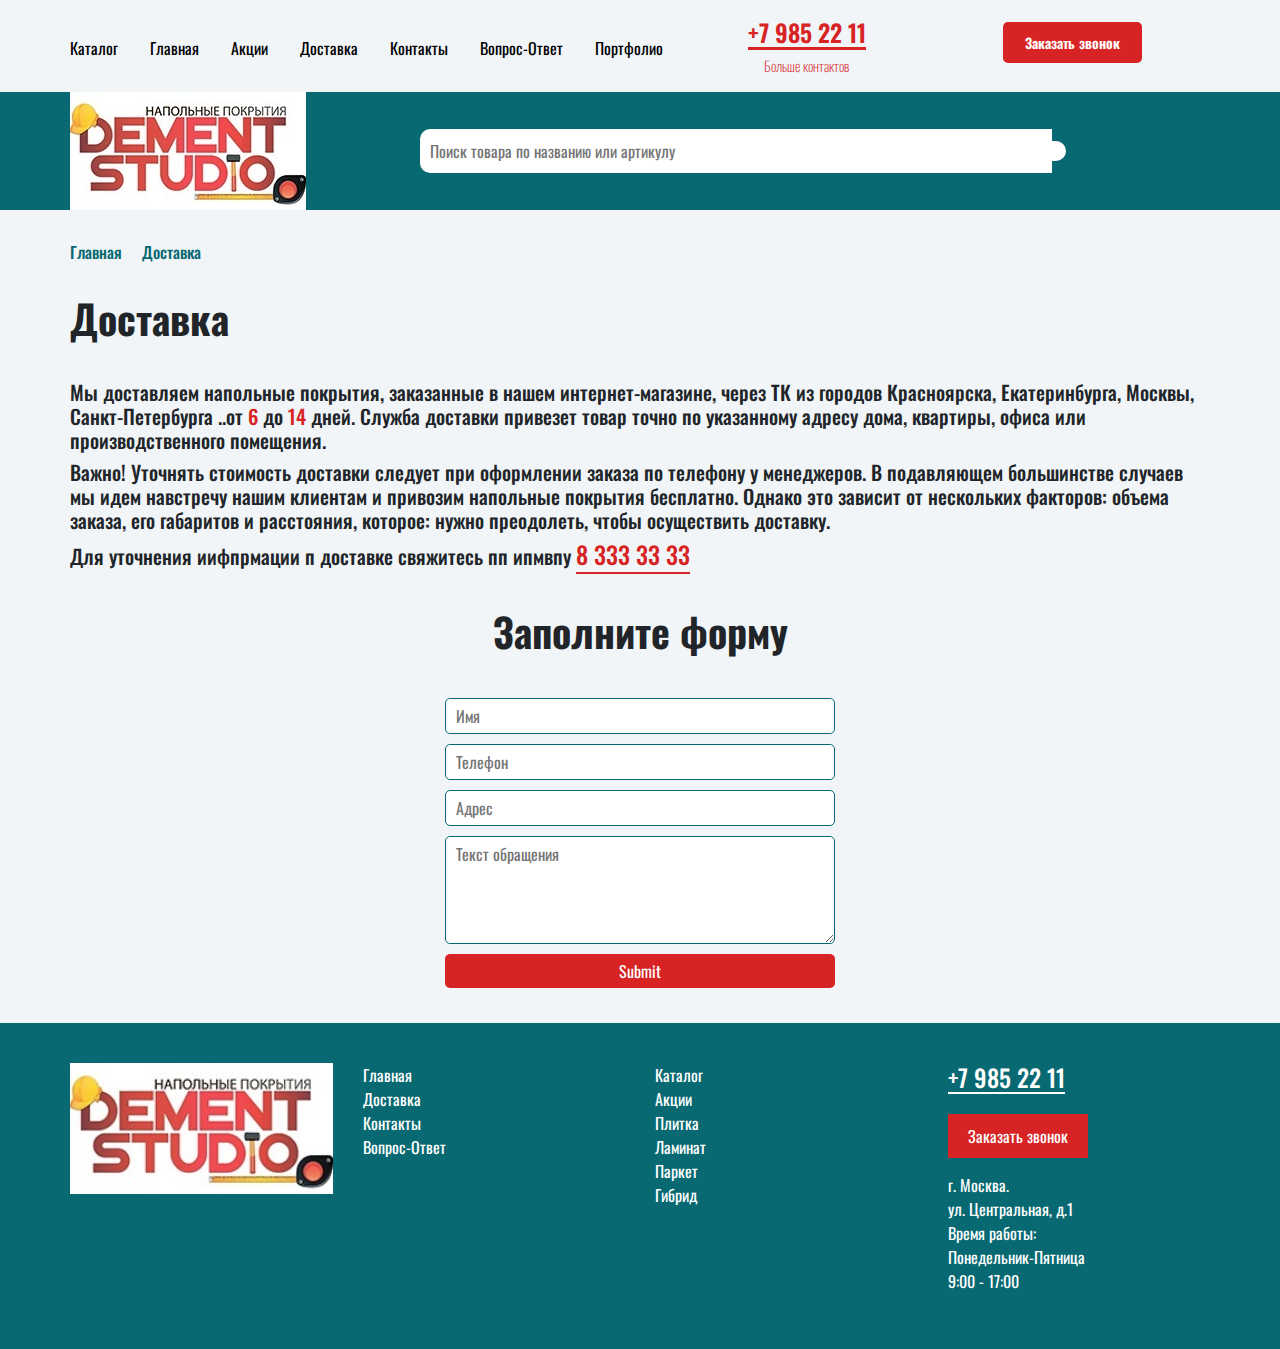
<file: delivery.html>
<!doctype html>
<html lang="ru">

<head>
    <meta charset="UTF-8">
    <meta name="viewport"
          content="width=device-width, user-scalable=no, initial-scale=1.0, maximum-scale=1.0, minimum-scale=1.0">
    <meta http-equiv="X-UA-Compatible" content="ie=edge">
    <title>Dement studio</title>
    <link href="https://fonts.googleapis.com/css?family=Oswald:300,400,500,600,700&display=swap&subset=cyrillic,cyrillic-ext"
          rel="stylesheet">
    <link rel="stylesheet" href="styles/bootstrap.min.css">
    <link rel="stylesheet" href="https://use.fontawesome.com/releases/v5.8.2/css/all.css"
          integrity="sha384-oS3vJWv+0UjzBfQzYUhtDYW+Pj2yciDJxpsK1OYPAYjqT085Qq/1cq5FLXAZQ7Ay" crossorigin="anonymous">
    <link rel="stylesheet" href="styles/owl.carousel.min.css">
    <link rel="stylesheet" href="styles/owl.theme.default.min.css">
    <link rel="stylesheet" href="styles/style.css">
    <link rel="stylesheet" href="styles/responsive.css">

</head>

<body>
<header>
    <div class="header-bg">
        <div class="container">
            <div class="header-responsive">

                <ul class="header-ul">
                    <li><a href="card-product.html">Каталог</a></li>
                    <li><a href="index.html">Главная</a></li>
                    <li><a href="promotions.html">Акции</a></li>
                    <li><a href="delivery.html">Доставка</a></li>
                    <li><a href="contacts.html">Контакты</a></li>
                    <li><a href="questions.html">Вопрос-Ответ</a></li>
                    <li><a href="portfolio.html">Портфолио</a></li>
                </ul>

                <div onclick="addMenuActive()" class="mobile-menu">
                    <div class="menu-lines"></div>
                    <div class="menu-lines"></div>
                    <div class="menu-lines"></div>
                </div>
                <div class="red-number-div">
                    <h3>
                        +7 985 22 11
                    </h3>
                    <h5>
                        <a class="color-red" href="contacts.html">Больше контактов</a>
                    </h5>
                </div>
                <div class="header-btn">
                    <a href="contacts.html">
                        Заказать звонок
                    </a>
                </div>

            </div>
            <ul id="menu-btn" class="header-ul-responsive">
                <li><a href="card-product.html">Каталог</a></li>
                <li><a href="index.html">Главная</a></li>
                <li><a href="promotions.html">Акции</a></li>
                <li><a href="delivery.html">Доставка</a></li>
                <li><a href="contacts.html">Контакты</a></li>
                <li><a href="questions.html">Вопрос-Ответ</a></li>
                <li><a href="portfolio.html">Портфолио</a></li>
            </ul>
        </div>
    </div>
    <div class="logo-bg">
        <div class="container">
            <div class="logo-and-search">
                <div class="logo-div">
                    <a href="index.html">
                        <img src="images/logo.jpg" alt="">
                    </a>
                </div>

                <div class=" search-panel">

                    <input class="search-input" type="search" placeholder="Поиск товара по названию или артикулу">

                    <button class="search-btn"><i class="fas fa-search"></i></button>
                </div>
                <div class="logo-div-mobile">
                    <a href="index.html">
                        <img src="images/logo.jpg" alt="">
                    </a>
                </div>
            </div>
        </div>
    </div>
</header>

<main>
    <div class="section-padding bg-grey">
        <div class="container">
            <div class="bread-crumbs">
                <h6>
                    <a href="index.html">
                        Главная
                    </a>
                </h6>
                <span>
                    <i class="fas fa-arrow-right"></i>
                </span>
                <h6>
                    <a href="delivery.html">
                        Доставка
                    </a>
                </h6>
            </div>
            <h1 class="section-padding">
                <b>
                    Доставка
                </b>
            </h1>
            <h5>
                Мы доставляем напольные покрытия, заказанные в нашем интернет-магазине, через ТК из городов Красноярска,
                Екатеринбурга, Москвы, Санкт-Петербурга ..от <span class="red-span-text">6 </span> до <span class="red-span-text">14</span>
                дней. Служба доставки привезет товар точно по указанному адресу дома, квартиры, офиса или
                производственного помещения.
                <h5>
                    Важно! Уточнять стоимость доставки следует при оформлении заказа по телефону у менеджеров. В подавляющем большинстве случаев мы идем навстречу
                    нашим клиентам и привозим напольные покрытия бесплатно. Однако это зависит от нескольких факторов: объема заказа, его габаритов и расстояния, которое:
                    нужно преодолеть, чтобы осуществить доставку.
                </h5>
                <h5>
                    Для уточнения иифпрмации п доставке свяжитесь пп ипмвпу
                    <span class="red-span-text font-size-h4 my-border-bottom"> 8 333 33 33</span>
                    <h4></h4>
                </h5>
            </h5>
            <div class="text-center section-padding">
                <h1>
                    <b>
                        Заполните форму
                    </b>
                </h1>
            </div>
            <div class="d-flex">
                <div class="m-auto">
                    <form class="my-form" action="#">
                        <input class="my-form-inputs" type="text" placeholder="Имя">
                        <input class="my-form-inputs" type="text" placeholder="Телефон">
                        <input class="my-form-inputs" type="text" placeholder="Адрес">
                        <textarea class="my-form-inputs" placeholder="Текст обращения" name="form-area" id="" cols="30"
                                  rows="4"></textarea>
                        <input type="submit" class="text-white form-btn" placeholder="Отправить">
                    </form>
                </div>
            </div>
        </div>
    </div>
</main>
<footer>
    <div class="footer-bg">
        <div class="container">
            <div class="row footer">
                <div class="col-md-3 col-sm-4 col-6 footer-logo ">
                    <a href="index.html">
                        <img class="m-auto w-100" src="images/logo.jpg" alt="">
                    </a>

                </div>
                <div class="col-md-3 col-sm-4 col-6">
                    <ul class="footer-ul">
                        <li><a href="index.html">Главная</a></li>
                        <li><a href="delivery.html">Доставка</a></li>
                        <li><a href="contacts.html">Контакты</a></li>
                        <li><a href="questions.html">Вопрос-Ответ</a></li>
                    </ul>
                </div>
                <div class="col-md-3 col-sm-4 col-6">
                    <ul class="footer-ul">
                        <li><a href="card-product.html">Каталог</a></li>
                        <li><a href="promotions.html">Акции</a></li>
                        <li><a href="#">Плитка</a></li>
                        <li><a href="#">Ламинат</a></li>
                        <li><a href="#">Паркет</a></li>
                        <li><a href="#">Гибрид</a></li>
                    </ul>
                </div>
                <div class="col-md-3 col-sm-4">
                    <ul class="footer-ul">
                        <li>
                            <h4 class="footer-number">+7 985 22 11</h4>
                        </li>
                        <li>
                            <div class="footer-btn-div">
                                <a class="footer-btn" href="contacts.html">Заказать звонок</a>
                            </div>

                        </li>
                        <li class="mobile-text-center">г. Москва.</li>
                        <li class="mobile-text-center">ул. Центральная, д.1</li>
                        <li class="mobile-text-center">Время работы:</li>
                        <li class="mobile-text-center">Понедельник-Пятница</li>
                        <li class="mobile-text-center">9:00 - 17:00</li>
                    </ul>
                </div>
            </div>
        </div>
    </div>
</footer>
<script src="js/jquery.min.js"></script>
<script src="js/owl.carousel.min.js"></script>
<script src="js/owl-carousel.js"></script>
<script src="js/script.js"></script>
</body>

</html>
</file>
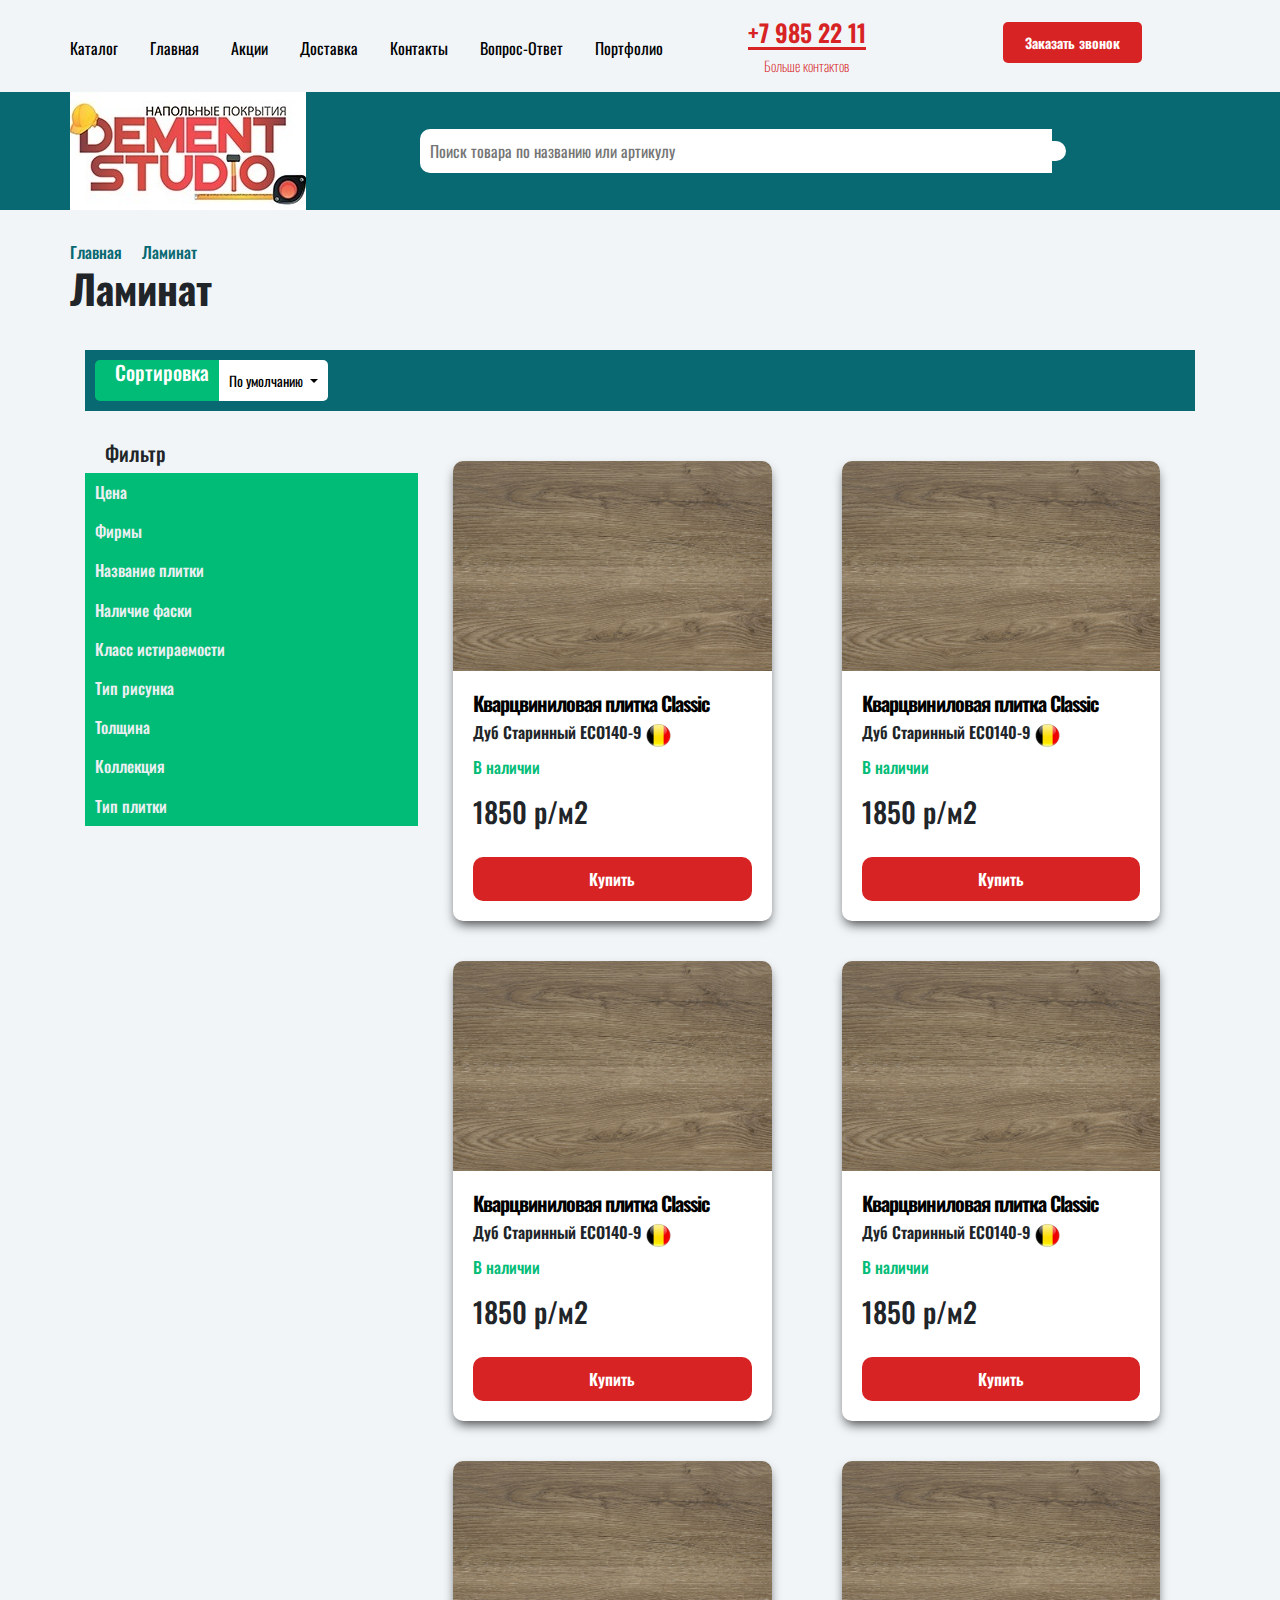
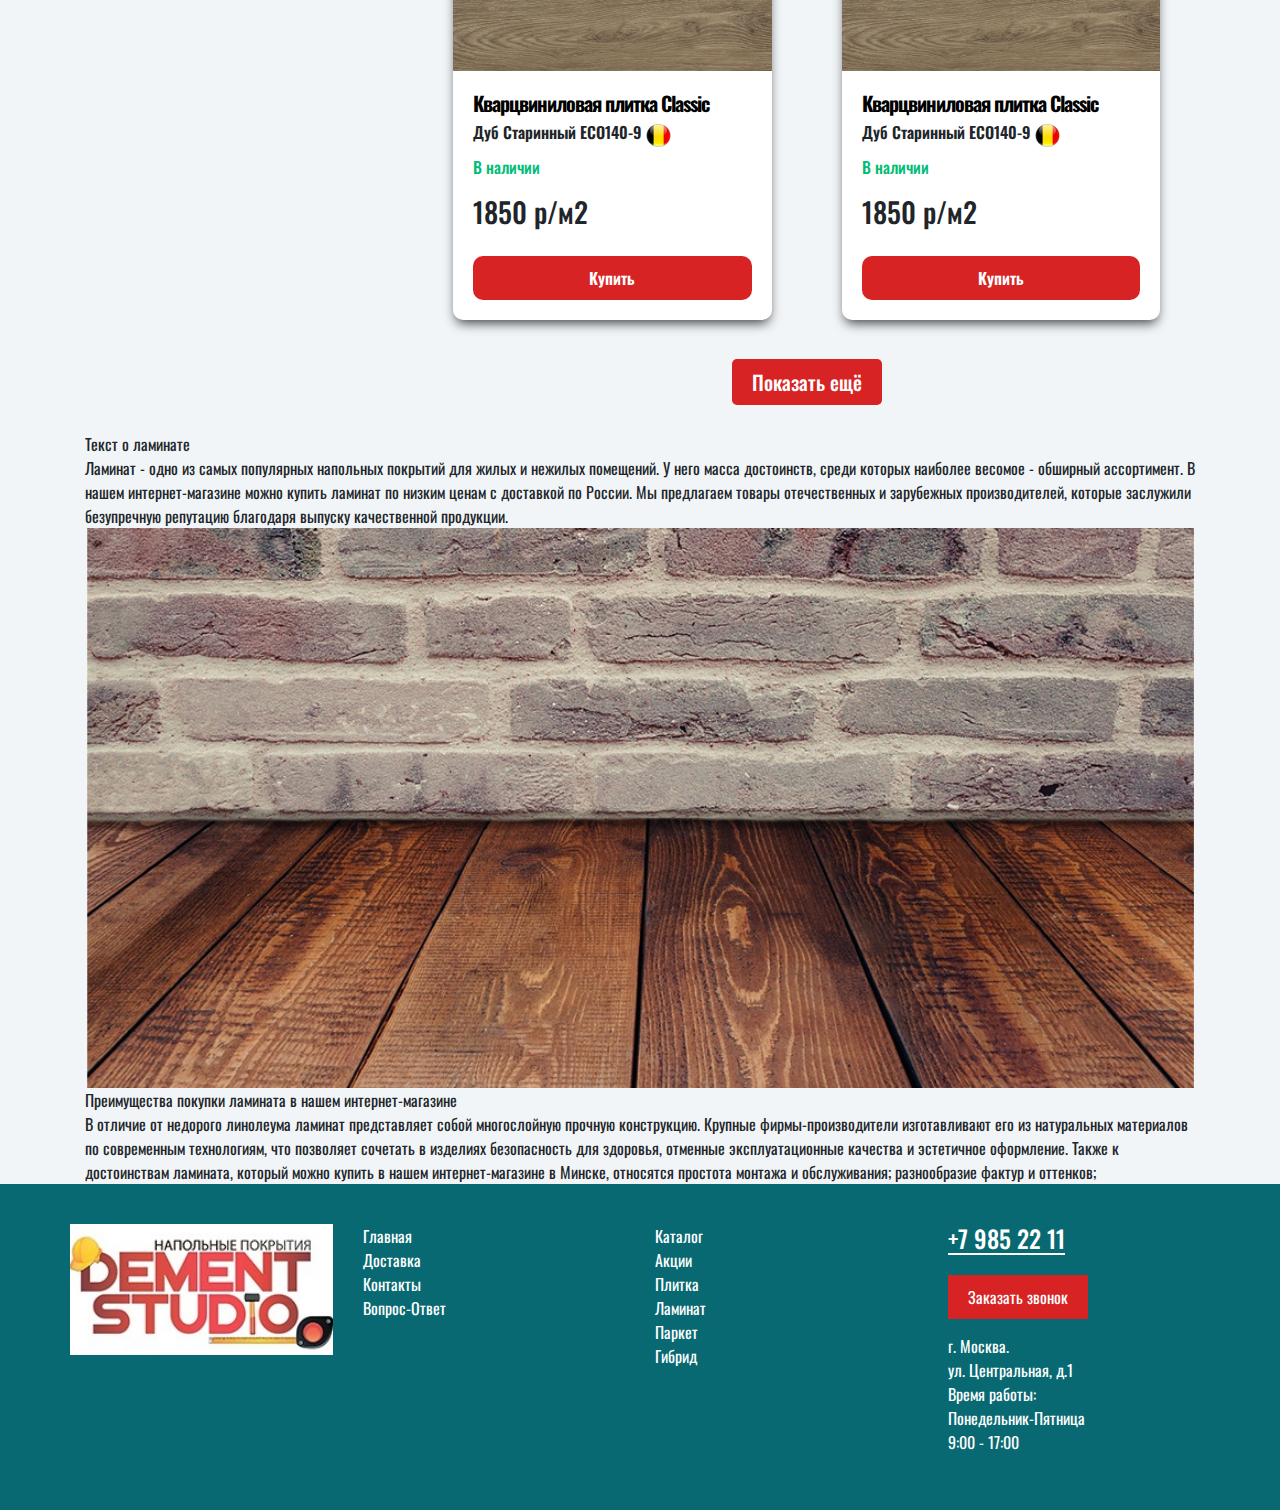
<file: filter.html>
<!doctype html>
<html lang="ru">

<head>
    <meta charset="UTF-8">
    <meta name="viewport"
          content="width=device-width, user-scalable=no, initial-scale=1.0, maximum-scale=1.0, minimum-scale=1.0">
    <meta http-equiv="X-UA-Compatible" content="ie=edge">
    <title>Dement studio</title>
    <link href="https://fonts.googleapis.com/css?family=Oswald:300,400,500,600,700&display=swap&subset=cyrillic,cyrillic-ext"
          rel="stylesheet">
    <link rel="stylesheet" href="styles/bootstrap.min.css">
    <link rel="stylesheet" href="https://use.fontawesome.com/releases/v5.8.2/css/all.css"
          integrity="sha384-oS3vJWv+0UjzBfQzYUhtDYW+Pj2yciDJxpsK1OYPAYjqT085Qq/1cq5FLXAZQ7Ay" crossorigin="anonymous">
    <link rel="stylesheet" href="styles/owl.carousel.min.css">
    <link rel="stylesheet" href="styles/owl.theme.default.min.css">
    <link rel="stylesheet" href="styles/style.css">
    <link rel="stylesheet" href="styles/responsive.css">

</head>

<body>
<header>
    <div class="header-bg">
        <div class="container">
            <div class="header-responsive">

                <ul class="header-ul">
                    <li><a href="card-product.html">Каталог</a></li>
                    <li><a href="index.html">Главная</a></li>
                    <li><a href="promotions.html">Акции</a></li>
                    <li><a href="delivery.html">Доставка</a></li>
                    <li><a href="contacts.html">Контакты</a></li>
                    <li><a href="questions.html">Вопрос-Ответ</a></li>
                    <li><a href="portfolio.html">Портфолио</a></li>
                </ul>

                <div onclick="addMenuActive()" class="mobile-menu">
                    <div class="menu-lines"></div>
                    <div class="menu-lines"></div>
                    <div class="menu-lines"></div>
                </div>
                <div class="red-number-div">
                    <h3>
                        +7 985 22 11
                    </h3>
                    <h5>
                        <a class="color-red" href="contacts.html">Больше контактов</a>
                    </h5>
                </div>
                <div class="header-btn">
                    <a href="contacts.html">
                        Заказать звонок
                    </a>
                </div>

            </div>
            <ul id="menu-btn" class="header-ul-responsive">
                <li><a href="card-product.html">Каталог</a></li>
                <li><a href="index.html">Главная</a></li>
                <li><a href="promotions.html">Акции</a></li>
                <li><a href="delivery.html">Доставка</a></li>
                <li><a href="contacts.html">Контакты</a></li>
                <li><a href="questions.html">Вопрос-Ответ</a></li>
                <li><a href="portfolio.html">Портфолио</a></li>
            </ul>
        </div>
    </div>
    <div class="logo-bg">
        <div class="container">
            <div class="logo-and-search">
                <div class="logo-div">
                    <a href="index.html">
                        <img src="images/logo.jpg" alt="">
                    </a>
                </div>

                <div class=" search-panel">

                    <input class="search-input" type="search" placeholder="Поиск товара по названию или артикулу">

                    <button class="search-btn"><i class="fas fa-search"></i></button>
                </div>
                <div class="logo-div-mobile">
                    <a href="index.html">
                        <img src="images/logo.jpg" alt="">
                    </a>
                </div>
            </div>
        </div>
    </div>
</header>

<main>
    <div class="section-padding-top bg-grey">
        <div class="container">
            <div class="bread-crumbs">
                <h6>
                    <a href="index.html">
                        Главная
                    </a>
                </h6>
                <span>
                    <i class="fas fa-arrow-right"></i>
                </span>
                <h6>
                    <a href="#">
                        Ламинат
                    </a>
                </h6>
            </div>
            <h1 class="">
                <b>
                    Ламинат
                </b>
            </h1>
            <section class="">
                <div class="container">
                    <div class="section-padding">
                        <div class="filter-bg">
                            <div class="d-flex">
                                <div class="filter-nav-bg">
                                    <i class="fas fa-list"></i>
                                    <h5 class="text-white">Сортировка</h5>
                                </div>
                                <div>
                                    <div class="dropdown">
                                        <button class="btn-sm dropdown-filter dropdown-toggle" type="button"
                                                id="dropdownMenuButton" data-toggle="dropdown" aria-haspopup="true"
                                                aria-expanded="false">
                                            По умолчанию
                                        </button>
                                        <div class="dropdown-menu" aria-labelledby="dropdownMenuButton">
                                            <a class="dropdown-item" href="#">Action</a>
                                            <a class="dropdown-item" href="#">Another action</a>
                                            <a class="dropdown-item" href="#">Something else here</a>
                                        </div>
                                    </div>
                                </div>
                            </div>
                        </div>
                    </div>

                </div>
            </section>
            <section class="">
                <div class="container">
                    <div class="left-menu">
                        <div class="d-flex">
                            <i class="fas fa-filter"></i>
                            <h5>Фильтр</h5>
                        </div>
                        <div class="magic-box">
                            <button class="btn-spoiler-left-menu">
                                <h6>Цена</h6>
                                <span><i class="fas fa-chevron-down"></i></span>
                            </button>
                            <div class="spoiler-text">
                                <div class="filter-input-price">
                                    <div class="d-flex">
                                        <input type="number" value="0" max="12000">
                                        <h5>P -</h5>
                                    </div>
                                    <div class="d-flex">
                                        <input type="number" value="12000" max="12000">
                                        <h5>P</h5>
                                    </div>

                                </div>
                                <div class="d-flex">
                                    <input type="range" max="12000">
                                    <input type="range" max="12000">
                                </div>
                            </div>

                            <button class="btn-spoiler-left-menu ">
                                <h6>
                                    Фирмы
                                </h6>
                                <span>
                        <i class="fas fa-chevron-down"></i>
                    </span>

                            </button>
                            <div class="spoiler-text">

                                <p class="dark-color">Самой большой проблемой, с которой сталкивается
                                    большинство людей при изучении нового языка, является их собственный страх. Они
                                    боятся, что
                                    скажут что-то неправильно или будут выглядеть глупо, поэтому не говорят совсем. Не
                                    делайте
                                    этого. Самый быстрый способ научиться чему-либо – делать это снова и снова до тех
                                    пор, пока не
                                    получится. Как и в других случаях, для овладения английским нужна практика. Не
                                    позволяйте страху
                                    помешать вам получить то, что вы хотите.</p>
                            </div>

                            <button class="btn-spoiler-left-menu ">
                                <h6>
                                    Название плитки
                                </h6>
                                <span>
                        <i class="fas fa-chevron-down"></i>
                    </span>

                            </button>
                            <div class="spoiler-text">

                                <p class="dark-color">Самой большой проблемой, с которой сталкивается
                                    большинство людей при изучении нового языка, является их собственный страх. Они
                                    боятся, что
                                    скажут что-то неправильно или будут выглядеть глупо, поэтому не говорят совсем. Не
                                    делайте
                                    этого. Самый быстрый способ научиться чему-либо – делать это снова и снова до тех
                                    пор, пока не
                                    получится. Как и в других случаях, для овладения английским нужна практика. Не
                                    позволяйте страху
                                    помешать вам получить то, что вы хотите.</p>
                            </div>

                            <button class="btn-spoiler-left-menu">
                                <h6>
                                    Наличие фаски
                                </h6>
                                <span>
                        <i class="fas fa-chevron-down"></i>
                    </span>

                            </button>
                            <div class="spoiler-text">

                                <p class="dark-color">Самой большой проблемой, с которой сталкивается
                                    большинство людей при изучении нового языка, является их собственный страх. Они
                                    боятся, что
                                    скажут что-то неправильно или будут выглядеть глупо, поэтому не говорят совсем. Не
                                    делайте
                                    этого. Самый быстрый способ научиться чему-либо – делать это снова и снова до тех
                                    пор, пока не
                                    получится. Как и в других случаях, для овладения английским нужна практика. Не
                                    позволяйте страху
                                    помешать вам получить то, что вы хотите.</p>
                            </div>

                            <button class="btn-spoiler-left-menu">
                                <h6>Класс истираемости</h6>
                                <span><i class="fas fa-chevron-down"></i></span>
                            </button>
                            <div class="spoiler-text">
                                <p class="dark-color">Самой большой проблемой, с которой сталкивается
                                    большинство людей при изучении нового языка, является их собственный страх. Они
                                    боятся, что
                                    скажут что-то неправильно или будут выглядеть глупо, поэтому не говорят совсем. Не
                                    делайте
                                    этого. Самый быстрый способ научиться чему-либо – делать это снова и снова до тех
                                    пор, пока не
                                    получится. Как и в других случаях, для овладения английским нужна практика. Не
                                    позволяйте страху
                                    помешать вам получить то, что вы хотите.</p>
                            </div>

                            <button class="btn-spoiler-left-menu ">
                                <h6>
                                    Тип рисунка
                                </h6>
                                <span>
                        <i class="fas fa-chevron-down"></i>
                    </span>

                            </button>
                            <div class="spoiler-text">

                                <p class="dark-color">Самой большой проблемой, с которой сталкивается
                                    большинство людей при изучении нового языка, является их собственный страх. Они
                                    боятся, что
                                    скажут что-то неправильно или будут выглядеть глупо, поэтому не говорят совсем. Не
                                    делайте
                                    этого. Самый быстрый способ научиться чему-либо – делать это снова и снова до тех
                                    пор, пока не
                                    получится. Как и в других случаях, для овладения английским нужна практика. Не
                                    позволяйте страху
                                    помешать вам получить то, что вы хотите.</p>
                            </div>

                            <button class="btn-spoiler-left-menu ">
                                <h6>
                                    Толщина
                                </h6>
                                <span>
                        <i class="fas fa-chevron-down"></i>
                    </span>

                            </button>
                            <div class="spoiler-text">

                                <p class="dark-color">Самой большой проблемой, с которой сталкивается
                                    большинство людей при изучении нового языка, является их собственный страх. Они
                                    боятся, что
                                    скажут что-то неправильно или будут выглядеть глупо, поэтому не говорят совсем. Не
                                    делайте
                                    этого. Самый быстрый способ научиться чему-либо – делать это снова и снова до тех
                                    пор, пока не
                                    получится. Как и в других случаях, для овладения английским нужна практика. Не
                                    позволяйте страху
                                    помешать вам получить то, что вы хотите.</p>
                            </div>

                            <button class="btn-spoiler-left-menu ">
                                <h6>
                                    Коллекция
                                </h6>
                                <span>
                        <i class="fas fa-chevron-down"></i>
                    </span>

                            </button>
                            <div class="spoiler-text">

                                <p class="dark-color">Самой большой проблемой, с которой сталкивается
                                    большинство людей при изучении нового языка, является их собственный страх. Они
                                    боятся, что
                                    скажут что-то неправильно или будут выглядеть глупо, поэтому не говорят совсем. Не
                                    делайте
                                    этого. Самый быстрый способ научиться чему-либо – делать это снова и снова до тех
                                    пор, пока не
                                    получится. Как и в других случаях, для овладения английским нужна практика. Не
                                    позволяйте страху
                                    помешать вам получить то, что вы хотите.</p>
                            </div>

                            <button class="btn-spoiler-left-menu ">
                                <h6>
                                    Тип плитки
                                </h6>
                                <span>
                        <i class="fas fa-chevron-down"></i>
                    </span>

                            </button>
                            <div class="spoiler-text">

                                <p class="dark-color">Самой большой проблемой, с которой сталкивается
                                    большинство людей при изучении нового языка, является их собственный страх. Они
                                    боятся, что
                                    скажут что-то неправильно или будут выглядеть глупо, поэтому не говорят совсем. Не
                                    делайте
                                    этого. Самый быстрый способ научиться чему-либо – делать это снова и снова до тех
                                    пор, пока не
                                    получится. Как и в других случаях, для овладения английским нужна практика. Не
                                    позволяйте страху
                                    помешать вам получить то, что вы хотите.</p>
                            </div>
                        </div>
                    </div>
                    <div class="row">
                        <div class="col-md-6">
                            <div class="cards-block">
                                <img class="card-main-image" src="images/main-page-wood.jpg" alt="">
                                <div class="in-card-text-padding">
                                    <h5 class="in-card-h5"><b><a href="#">Кварцвиниловая плитка Classic</a></b></h5>
                                    <div class="d-flex">
                                        <div>
                                            <h6 class="in-card-h6">Дуб Старинный ECO140-9</h6>
                                        </div>
                                        <div class="in-card-image-div">
                                            <img class="in-card-image" src="images/belgium_round_icon_64.png"
                                                 alt="">
                                        </div>
                                    </div>
                                    <div class="in-card-check">
                                        <h6 class="in-card-check-text">
                                            В наличии
                                        </h6>
                                        <div>
                                            <i class="fas fa-check-circle"></i>
                                        </div>
                                    </div>
                                    <h3 class="in-card-price">
                                        1850 р/м2
                                    </h3>

                                    <a class="in-card-btn" href="#">
                                        <div class="btn-block">
                                            Купить
                                        </div>
                                    </a>

                                </div>
                            </div>
                        </div>
                        <div class="col-md-6">
                            <div class="cards-block">
                                <img class="card-main-image" src="images/main-page-wood.jpg" alt="">
                                <div class="in-card-text-padding">
                                    <h5 class="in-card-h5"><b><a href="#">Кварцвиниловая плитка Classic</a></b></h5>
                                    <div class="d-flex">
                                        <div>
                                            <h6 class="in-card-h6">Дуб Старинный ECO140-9</h6>
                                        </div>
                                        <div class="in-card-image-div">
                                            <img class="in-card-image" src="images/belgium_round_icon_64.png"
                                                 alt="">
                                        </div>
                                    </div>
                                    <div class="in-card-check">
                                        <h6 class="in-card-check-text">
                                            В наличии
                                        </h6>
                                        <div>
                                            <i class="fas fa-check-circle"></i>
                                        </div>
                                    </div>
                                    <h3 class="in-card-price">
                                        1850 р/м2
                                    </h3>

                                    <a class="in-card-btn" href="#">
                                        <div class="btn-block">
                                            Купить
                                        </div>
                                    </a>

                                </div>
                            </div>
                        </div>
                        <div class="col-md-6">
                            <div class="cards-block">
                                <img class="card-main-image" src="images/main-page-wood.jpg" alt="">
                                <div class="in-card-text-padding">
                                    <h5 class="in-card-h5"><b><a href="#">Кварцвиниловая плитка Classic</a></b></h5>
                                    <div class="d-flex">
                                        <div>
                                            <h6 class="in-card-h6">Дуб Старинный ECO140-9</h6>
                                        </div>
                                        <div class="in-card-image-div">
                                            <img class="in-card-image" src="images/belgium_round_icon_64.png"
                                                 alt="">
                                        </div>
                                    </div>
                                    <div class="in-card-check">
                                        <h6 class="in-card-check-text">
                                            В наличии
                                        </h6>
                                        <div>
                                            <i class="fas fa-check-circle"></i>
                                        </div>
                                    </div>
                                    <h3 class="in-card-price">
                                        1850 р/м2
                                    </h3>

                                    <a class="in-card-btn" href="#">
                                        <div class="btn-block">
                                            Купить
                                        </div>
                                    </a>

                                </div>
                            </div>
                        </div>
                        <div class="col-md-6">
                            <div class="cards-block">
                                <img class="card-main-image" src="images/main-page-wood.jpg" alt="">
                                <div class="in-card-text-padding">
                                    <h5 class="in-card-h5"><b><a href="#">Кварцвиниловая плитка Classic</a></b></h5>
                                    <div class="d-flex">
                                        <div>
                                            <h6 class="in-card-h6">Дуб Старинный ECO140-9</h6>
                                        </div>
                                        <div class="in-card-image-div">
                                            <img class="in-card-image" src="images/belgium_round_icon_64.png"
                                                 alt="">
                                        </div>
                                    </div>
                                    <div class="in-card-check">
                                        <h6 class="in-card-check-text">
                                            В наличии
                                        </h6>
                                        <div>
                                            <i class="fas fa-check-circle"></i>
                                        </div>
                                    </div>
                                    <h3 class="in-card-price">
                                        1850 р/м2
                                    </h3>

                                    <a class="in-card-btn" href="#">
                                        <div class="btn-block">
                                            Купить
                                        </div>
                                    </a>

                                </div>
                            </div>
                        </div>
                        <div class="col-md-6">
                            <div class="cards-block">
                                <img class="card-main-image" src="images/main-page-wood.jpg" alt="">
                                <div class="in-card-text-padding">
                                    <h5 class="in-card-h5"><b><a href="#">Кварцвиниловая плитка Classic</a></b></h5>
                                    <div class="d-flex">
                                        <div>
                                            <h6 class="in-card-h6">Дуб Старинный ECO140-9</h6>
                                        </div>
                                        <div class="in-card-image-div">
                                            <img class="in-card-image" src="images/belgium_round_icon_64.png"
                                                 alt="">
                                        </div>
                                    </div>
                                    <div class="in-card-check">
                                        <h6 class="in-card-check-text">
                                            В наличии
                                        </h6>
                                        <div>
                                            <i class="fas fa-check-circle"></i>
                                        </div>
                                    </div>
                                    <h3 class="in-card-price">
                                        1850 р/м2
                                    </h3>

                                    <a class="in-card-btn" href="#">
                                        <div class="btn-block">
                                            Купить
                                        </div>
                                    </a>

                                </div>
                            </div>
                        </div>
                        <div class="col-md-6">
                            <div class="cards-block">
                                <img class="card-main-image" src="images/main-page-wood.jpg" alt="">
                                <div class="in-card-text-padding">
                                    <h5 class="in-card-h5"><b><a href="#">Кварцвиниловая плитка Classic</a></b></h5>
                                    <div class="d-flex">
                                        <div>
                                            <h6 class="in-card-h6">Дуб Старинный ECO140-9</h6>
                                        </div>
                                        <div class="in-card-image-div">
                                            <img class="in-card-image" src="images/belgium_round_icon_64.png"
                                                 alt="">
                                        </div>
                                    </div>
                                    <div class="in-card-check">
                                        <h6 class="in-card-check-text">
                                            В наличии
                                        </h6>
                                        <div>
                                            <i class="fas fa-check-circle"></i>
                                        </div>
                                    </div>
                                    <h3 class="in-card-price">
                                        1850 р/м2
                                    </h3>

                                    <a class="in-card-btn" href="#">
                                        <div class="btn-block">
                                            Купить
                                        </div>
                                    </a>

                                </div>
                            </div>
                        </div>
                        <div class="section-padding w-100 text-center"><h5><a class="filter-bottom-btn" href="#">Показать
                            ещё</a></h5></div>
                    </div>
                </div>
            </section>
            <section class="">
                <div class="container margin-bottom-0">
                    <p>Текст о ламинате </p>
                    <p>
                        Ламинат - одно из самых популярных напольных покрытий для жилых и нежилых помещений. У него
                        масса достоинств, среди
                        которых наиболее весомое - обширный ассортимент. В нашем интернет-магазине можно купить ламинат
                        по низким ценам с
                        доставкой по России. Мы предлагаем товары отечественных и зарубежных производителей, которые
                        заслужили безупречную
                        репутацию благодаря выпуску качественной продукции.
                    </p>
                    <img class="filter-bottom-img" src="images/portfolio-main.jpg" alt="">
                    <p> Преимущества покупки ламината в нашем интернет-магазине</p>
                    <p>
                        В отличие от недорого линолеума ламинат представляет собой многослойную прочную конструкцию.
                        Крупные
                        фирмы-производители изготавливают его из натуральных материалов по современным технологиям, что
                        позволяет
                        сочетать в изделиях безопасность для здоровья, отменные эксплуатационные качества и эстетичное
                        оформление.
                        Также к достоинствам ламината, который можно купить в нашем интернет-магазине в Минске,
                        относятся
                        простота монтажа и обслуживания;
                        разнообразие фактур и оттенков;</p>
                </div>
            </section>
        </div>
    </div>
</main>
<footer>
    <div class="footer-bg">
        <div class="container">
            <div class="row footer">
                <div class="col-md-3 col-sm-4 col-6 footer-logo ">
                    <a href="index.html">
                        <img class="m-auto w-100" src="images/logo.jpg" alt="">
                    </a>

                </div>
                <div class="col-md-3 col-sm-4 col-6">
                    <ul class="footer-ul">
                        <li><a href="index.html">Главная</a></li>
                        <li><a href="delivery.html">Доставка</a></li>
                        <li><a href="contacts.html">Контакты</a></li>
                        <li><a href="questions.html">Вопрос-Ответ</a></li>
                    </ul>
                </div>
                <div class="col-md-3 col-sm-4 col-6">
                    <ul class="footer-ul">
                        <li><a href="card-product.html">Каталог</a></li>
                        <li><a href="promotions.html">Акции</a></li>
                        <li><a href="#">Плитка</a></li>
                        <li><a href="#">Ламинат</a></li>
                        <li><a href="#">Паркет</a></li>
                        <li><a href="#">Гибрид</a></li>
                    </ul>
                </div>
                <div class="col-md-3 col-sm-4">
                    <ul class="footer-ul">
                        <li>
                            <h4 class="footer-number">+7 985 22 11</h4>
                        </li>
                        <li>
                            <div class="footer-btn-div">
                                <a class="footer-btn" href="contacts.html">Заказать звонок</a>
                            </div>

                        </li>
                        <li class="mobile-text-center">г. Москва.</li>
                        <li class="mobile-text-center">ул. Центральная, д.1</li>
                        <li class="mobile-text-center">Время работы:</li>
                        <li class="mobile-text-center">Понедельник-Пятница</li>
                        <li class="mobile-text-center">9:00 - 17:00</li>
                    </ul>
                </div>
            </div>
        </div>
    </div>
</footer>
<script src="https://code.jquery.com/jquery-3.4.1.slim.min.js"
        integrity="sha384-J6qa4849blE2+poT4WnyKhv5vZF5SrPo0iEjwBvKU7imGFAV0wwj1yYfoRSJoZ+n"
        crossorigin="anonymous"></script>
<script src="https://cdn.jsdelivr.net/npm/popper.js@1.16.0/dist/umd/popper.min.js"
        integrity="sha384-Q6E9RHvbIyZFJoft+2mJbHaEWldlvI9IOYy5n3zV9zzTtmI3UksdQRVvoxMfooAo"
        crossorigin="anonymous"></script>
<script src="https://stackpath.bootstrapcdn.com/bootstrap/4.4.1/js/bootstrap.min.js"
        integrity="sha384-wfSDF2E50Y2D1uUdj0O3uMBJnjuUD4Ih7YwaYd1iqfktj0Uod8GCExl3Og8ifwB6"
        crossorigin="anonymous"></script>
<script src="js/jquery.min.js"></script>
<script src="js/owl.carousel.min.js"></script>
<script src="js/owl-carousel.js"></script>
<script src="js/script.js"></script>
</body>

</html>
</file>
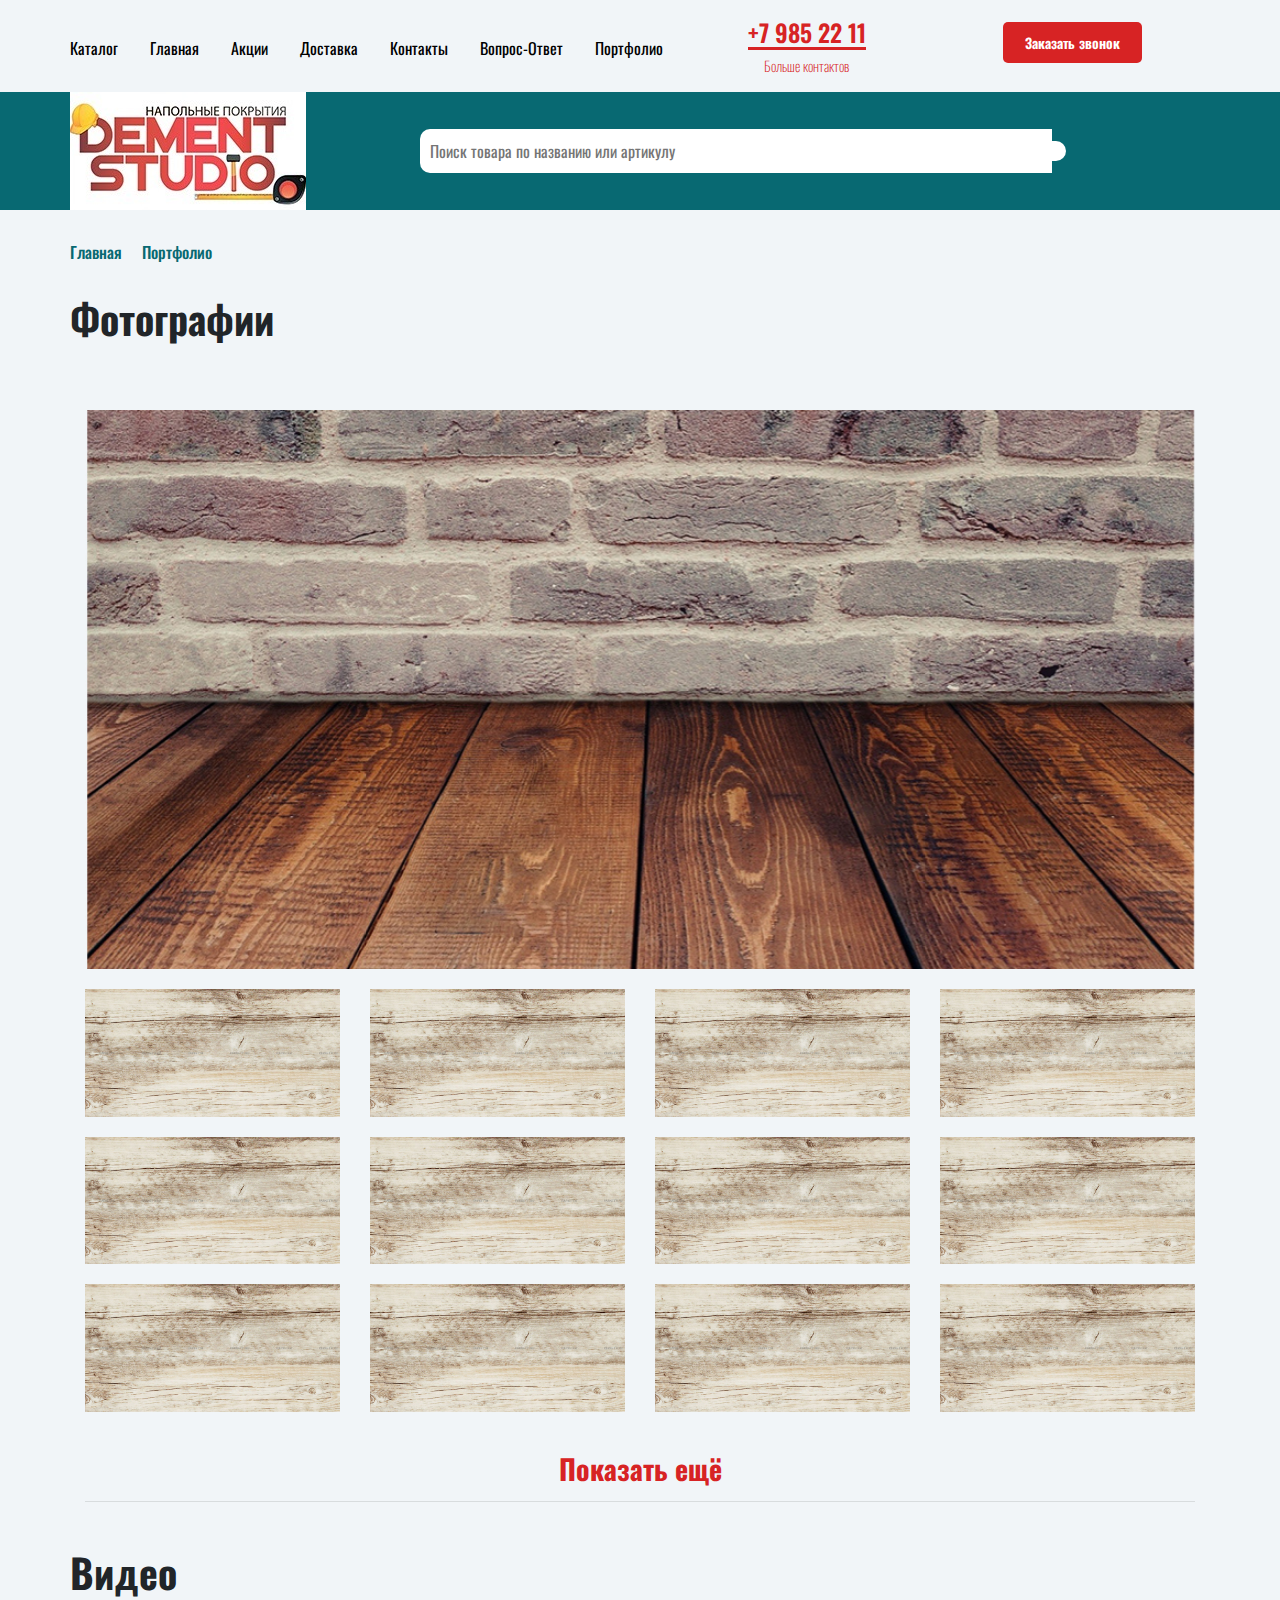
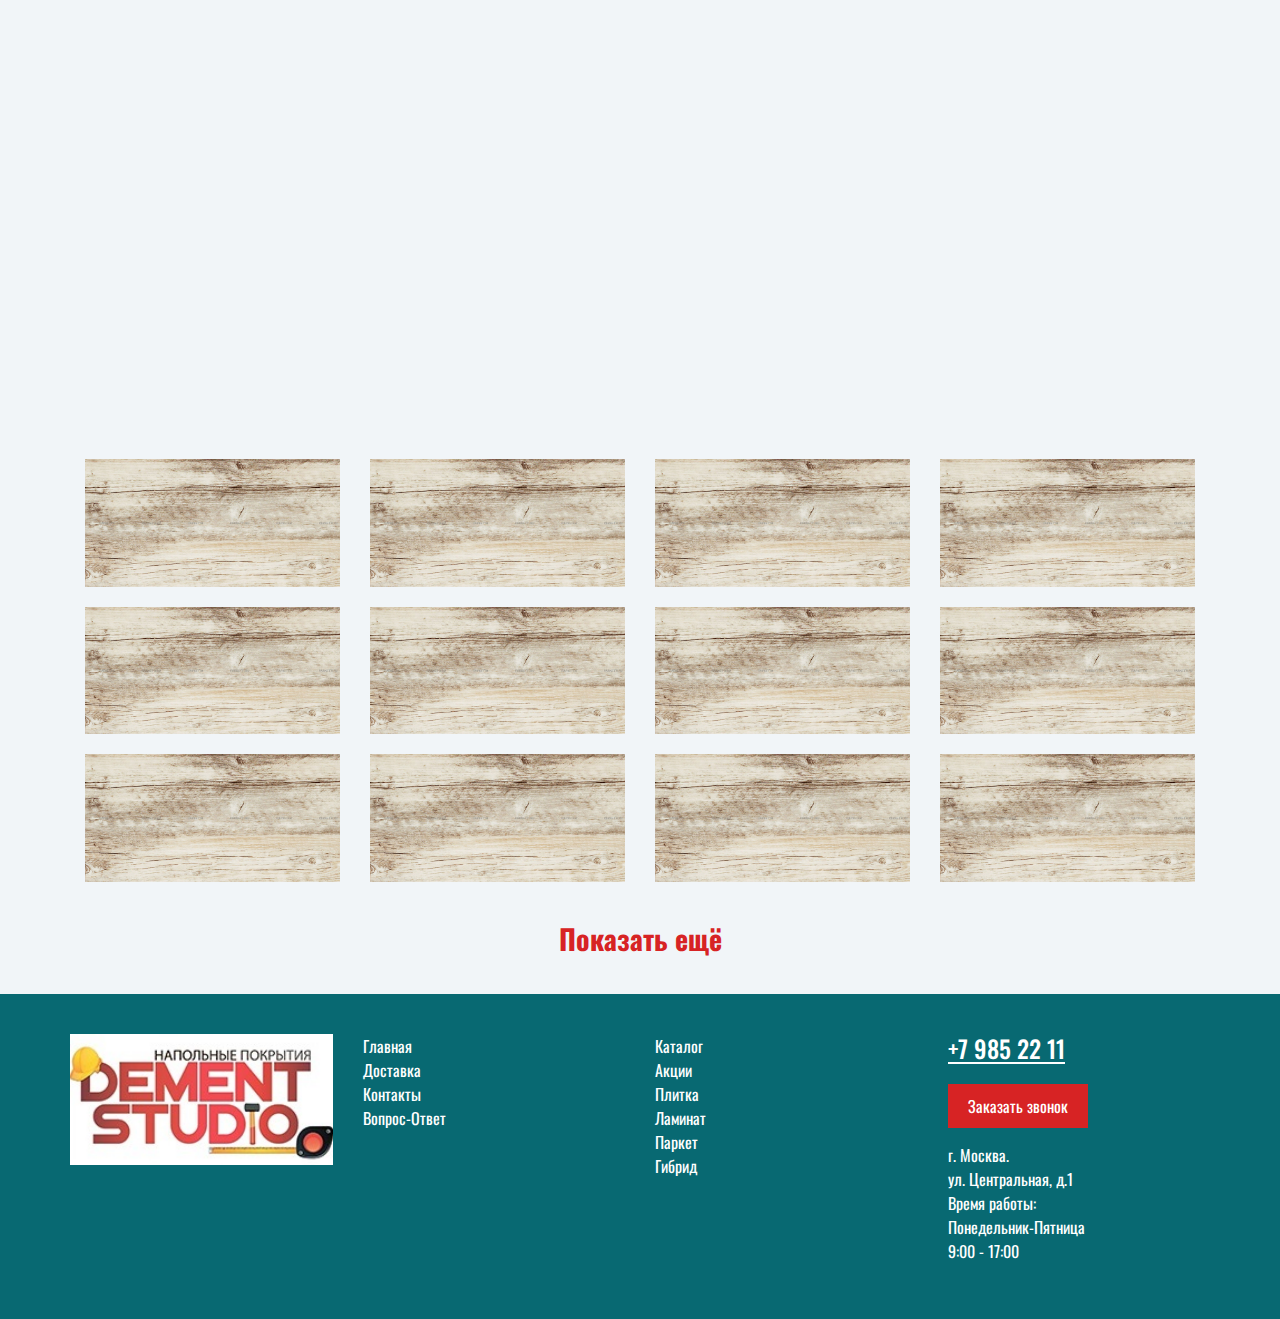
<file: portfolio.html>
<!doctype html>
<html lang="ru">

<head>
    <meta charset="UTF-8">
    <meta name="viewport"
          content="width=device-width, user-scalable=no, initial-scale=1.0, maximum-scale=1.0, minimum-scale=1.0">
    <meta http-equiv="X-UA-Compatible" content="ie=edge">
    <title>Dement studio</title>
    <link href="https://fonts.googleapis.com/css?family=Oswald:300,400,500,600,700&display=swap&subset=cyrillic,cyrillic-ext"
          rel="stylesheet">
    <link rel="stylesheet" href="styles/bootstrap.min.css">
    <link rel="stylesheet" href="https://use.fontawesome.com/releases/v5.8.2/css/all.css"
          integrity="sha384-oS3vJWv+0UjzBfQzYUhtDYW+Pj2yciDJxpsK1OYPAYjqT085Qq/1cq5FLXAZQ7Ay" crossorigin="anonymous">
    <link rel="stylesheet" href="styles/owl.carousel.min.css">
    <link rel="stylesheet" href="styles/owl.theme.default.min.css">
    <link rel="stylesheet" href="styles/style.css">
    <link rel="stylesheet" href="styles/responsive.css">
</head>
<body>
<header>
    <div class="header-bg">
        <div class="container">
            <div class="header-responsive">

                <ul class="header-ul">
                    <li><a href="card-product.html">Каталог</a></li>
                    <li><a href="index.html">Главная</a></li>
                    <li><a href="promotions.html">Акции</a></li>
                    <li><a href="delivery.html">Доставка</a></li>
                    <li><a href="contacts.html">Контакты</a></li>
                    <li><a href="questions.html">Вопрос-Ответ</a></li>
                    <li><a href="portfolio.html">Портфолио</a></li>
                </ul>

                <div onclick="addMenuActive()" class="mobile-menu">
                    <div class="menu-lines"></div>
                    <div class="menu-lines"></div>
                    <div class="menu-lines"></div>
                </div>
                <div class="red-number-div">
                    <h3>
                        +7 985 22 11
                    </h3>
                    <h5>
                        <a class="color-red" href="contacts.html">Больше контактов</a>
                    </h5>
                </div>
                <div class="header-btn">
                    <a href="contacts.html">
                        Заказать звонок
                    </a>
                </div>

            </div>
            <ul id="menu-btn" class="header-ul-responsive">
                <li><a href="card-product.html">Каталог</a></li>
                <li><a href="index.html">Главная</a></li>
                <li><a href="promotions.html">Акции</a></li>
                <li><a href="delivery.html">Доставка</a></li>
                <li><a href="contacts.html">Контакты</a></li>
                <li><a href="questions.html">Вопрос-Ответ</a></li>
                <li><a href="portfolio.html">Портфолио</a></li>
            </ul>
        </div>
    </div>
    <div class="logo-bg">
        <div class="container">
            <div class="logo-and-search">
                <div class="logo-div">
                    <a href="index.html">
                        <img src="images/logo.jpg" alt="">
                    </a>
                </div>
                <div class="search-panel">
                    <input class="search-input" type="search" placeholder="Поиск товара по названию или артикулу">
                    <button class="search-btn"><i class="fas fa-search"></i></button>
                </div>
                <div class="logo-div-mobile">
                    <a href="index.html">
                        <img src="images/logo.jpg" alt="">
                    </a>
                </div>
            </div>
        </div>
    </div>
</header>
<main>
    <div class="section-padding-top bg-grey">
        <div class="container">
            <div class="bread-crumbs">
                <h6>
                    <a href="index.html">
                        Главная
                    </a>
                </h6>
                <span>
                    <i class="fas fa-arrow-right"></i>
                </span>
                <h6>
                    <a href="portfolio.html">
                        Портфолио
                    </a>
                </h6>
            </div>
            <h1 class="section-padding">
                <b>
                    Фотографии
                </b>
            </h1>
            <section class="">
                <div class="container">
                    <div class="section-padding">
                        <div id="carousel-portfolio" class="owl-carousel owl-theme">
                            <div><img src="images/portfolio-main.jpg" alt=""></div>
                            <div><img src="images/portfolio-main.jpg" alt=""></div>
                            <div><img src="images/portfolio-main.jpg" alt=""></div>
                        </div>
                        <div class="row ">
                            <div class="col-6 col-sm-4 col-md-3"><img class="portfolio-small-images" src="images/main-page-wood-2.jpg" alt=""></div>
                            <div class="col-6 col-sm-4 col-md-3"><img class="portfolio-small-images" src="images/main-page-wood-2.jpg" alt=""></div>
                            <div class="col-6 col-sm-4 col-md-3"><img class="portfolio-small-images" src="images/main-page-wood-2.jpg" alt=""></div>
                            <div class="col-6 col-sm-4 col-md-3"><img class="portfolio-small-images" src="images/main-page-wood-2.jpg" alt=""></div>
                            <div class="col-6 col-sm-4 col-md-3"><img class="portfolio-small-images" src="images/main-page-wood-2.jpg" alt=""></div>
                            <div class="col-6 col-sm-4 col-md-3"><img class="portfolio-small-images" src="images/main-page-wood-2.jpg" alt=""></div>
                            <div class="col-6 col-sm-4 col-md-3"><img class="portfolio-small-images" src="images/main-page-wood-2.jpg" alt=""></div>
                            <div class="col-6 col-sm-4 col-md-3"><img class="portfolio-small-images" src="images/main-page-wood-2.jpg" alt=""></div>
                            <div class="col-6 col-sm-4 col-md-3"><img class="portfolio-small-images" src="images/main-page-wood-2.jpg" alt=""></div>
                            <div class="col-6 col-sm-4 col-md-3"><img class="portfolio-small-images" src="images/main-page-wood-2.jpg" alt=""></div>
                            <div class="col-6 col-sm-4 col-md-3"><img class="portfolio-small-images" src="images/main-page-wood-2.jpg" alt=""></div>
                            <div class="col-6 col-sm-4 col-md-3"><img class="portfolio-small-images" src="images/main-page-wood-2.jpg" alt=""></div>
                        </div>
                        <div class="text-center section-padding-top">
                            <h3 class="portfolio-red-text"><b><a href="#">Показать ещё</a></b></h3>
                        </div>
                        <hr>
                    </div>
                </div>
            </section>
            <h1 class="">
                <b>
                    Видео
                </b>
            </h1>
            <section class="">
                <div class="container">
                    <div class="section-padding">
                        <div id="carousel-portfolio2" class="owl-carousel owl-theme">
                            <iframe width="100%" height="400" src="https://www.youtube.com/embed/E8gmARGvPlI" frameborder="0" allow="accelerometer; autoplay; encrypted-media; gyroscope; picture-in-picture" allowfullscreen></iframe>
                            <iframe width="100%" height="400" src="https://www.youtube.com/embed/E8gmARGvPlI" frameborder="0" allow="accelerometer; autoplay; encrypted-media; gyroscope; picture-in-picture" allowfullscreen></iframe>
                            <iframe width="100%" height="400" src="https://www.youtube.com/embed/E8gmARGvPlI" frameborder="0" allow="accelerometer; autoplay; encrypted-media; gyroscope; picture-in-picture" allowfullscreen></iframe>
                        </div>
                        <div class="row ">
                            <div class="col-6 col-sm-4 col-md-3"><img class="portfolio-small-images" src="images/main-page-wood-2.jpg" alt=""></div>
                            <div class="col-6 col-sm-4 col-md-3"><img class="portfolio-small-images" src="images/main-page-wood-2.jpg" alt=""></div>
                            <div class="col-6 col-sm-4 col-md-3"><img class="portfolio-small-images" src="images/main-page-wood-2.jpg" alt=""></div>
                            <div class="col-6 col-sm-4 col-md-3"><img class="portfolio-small-images" src="images/main-page-wood-2.jpg" alt=""></div>
                            <div class="col-6 col-sm-4 col-md-3"><img class="portfolio-small-images" src="images/main-page-wood-2.jpg" alt=""></div>
                            <div class="col-6 col-sm-4 col-md-3"><img class="portfolio-small-images" src="images/main-page-wood-2.jpg" alt=""></div>
                            <div class="col-6 col-sm-4 col-md-3"><img class="portfolio-small-images" src="images/main-page-wood-2.jpg" alt=""></div>
                            <div class="col-6 col-sm-4 col-md-3"><img class="portfolio-small-images" src="images/main-page-wood-2.jpg" alt=""></div>
                            <div class="col-6 col-sm-4 col-md-3"><img class="portfolio-small-images" src="images/main-page-wood-2.jpg" alt=""></div>
                            <div class="col-6 col-sm-4 col-md-3"><img class="portfolio-small-images" src="images/main-page-wood-2.jpg" alt=""></div>
                            <div class="col-6 col-sm-4 col-md-3"><img class="portfolio-small-images" src="images/main-page-wood-2.jpg" alt=""></div>
                            <div class="col-6 col-sm-4 col-md-3"><img class="portfolio-small-images" src="images/main-page-wood-2.jpg" alt=""></div>
                        </div>
                        <div class="text-center section-padding-top">
                            <h3 class="portfolio-red-text"><b><a href="#">Показать ещё</a></b></h3>
                        </div>
                    </div>
                </div>
            </section>
        </div>
    </div>
</main>
<footer>
    <div class="footer-bg">
        <div class="container">
            <div class="row footer">
                <div class="col-md-3 col-sm-4 col-6 footer-logo ">
                    <a href="index.html">
                        <img class="m-auto w-100" src="images/logo.jpg" alt="">
                    </a>

                </div>
                <div class="col-md-3 col-sm-4 col-6">
                    <ul class="footer-ul">
                        <li><a href="index.html">Главная</a></li>
                        <li><a href="delivery.html">Доставка</a></li>
                        <li><a href="contacts.html">Контакты</a></li>
                        <li><a href="questions.html">Вопрос-Ответ</a></li>
                    </ul>
                </div>
                <div class="col-md-3 col-sm-4 col-6">
                    <ul class="footer-ul">
                        <li><a href="card-product.html">Каталог</a></li>
                        <li><a href="promotions.html">Акции</a></li>
                        <li><a href="#">Плитка</a></li>
                        <li><a href="#">Ламинат</a></li>
                        <li><a href="#">Паркет</a></li>
                        <li><a href="#">Гибрид</a></li>
                    </ul>
                </div>
                <div class="col-md-3 col-sm-4">
                    <ul class="footer-ul">
                        <li>
                            <h4 class="footer-number">+7 985 22 11</h4>
                        </li>
                        <li>
                            <div class="footer-btn-div">
                                <a class="footer-btn" href="contacts.html">Заказать звонок</a>
                            </div>

                        </li>
                        <li class="mobile-text-center">г. Москва.</li>
                        <li class="mobile-text-center">ул. Центральная, д.1</li>
                        <li class="mobile-text-center">Время работы:</li>
                        <li class="mobile-text-center">Понедельник-Пятница</li>
                        <li class="mobile-text-center">9:00 - 17:00</li>
                    </ul>
                </div>
            </div>
        </div>
    </div>
</footer>
<script src="js/jquery.min.js"></script>
<script src="js/owl.carousel.min.js"></script>
<script src="js/owl-carousel.js"></script>
<script src="js/script.js"></script>
</body>

</html>
</file>
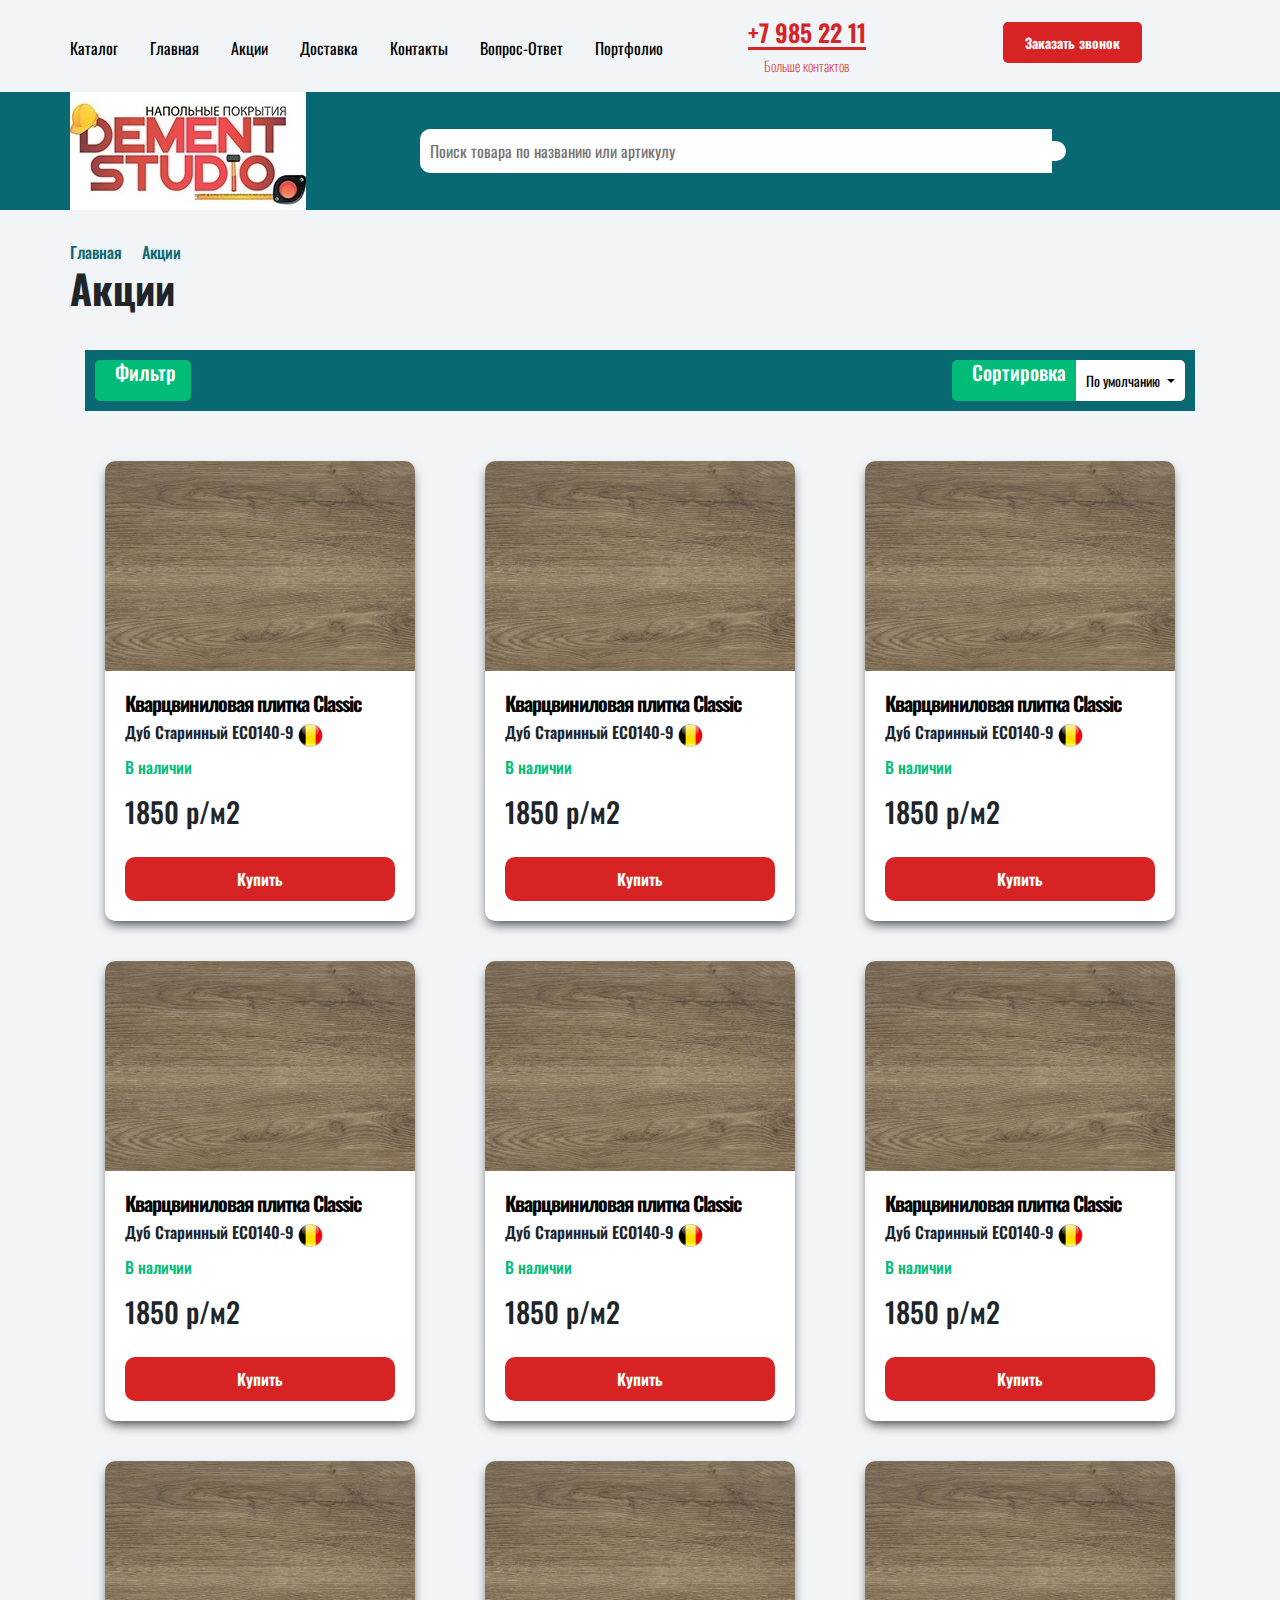
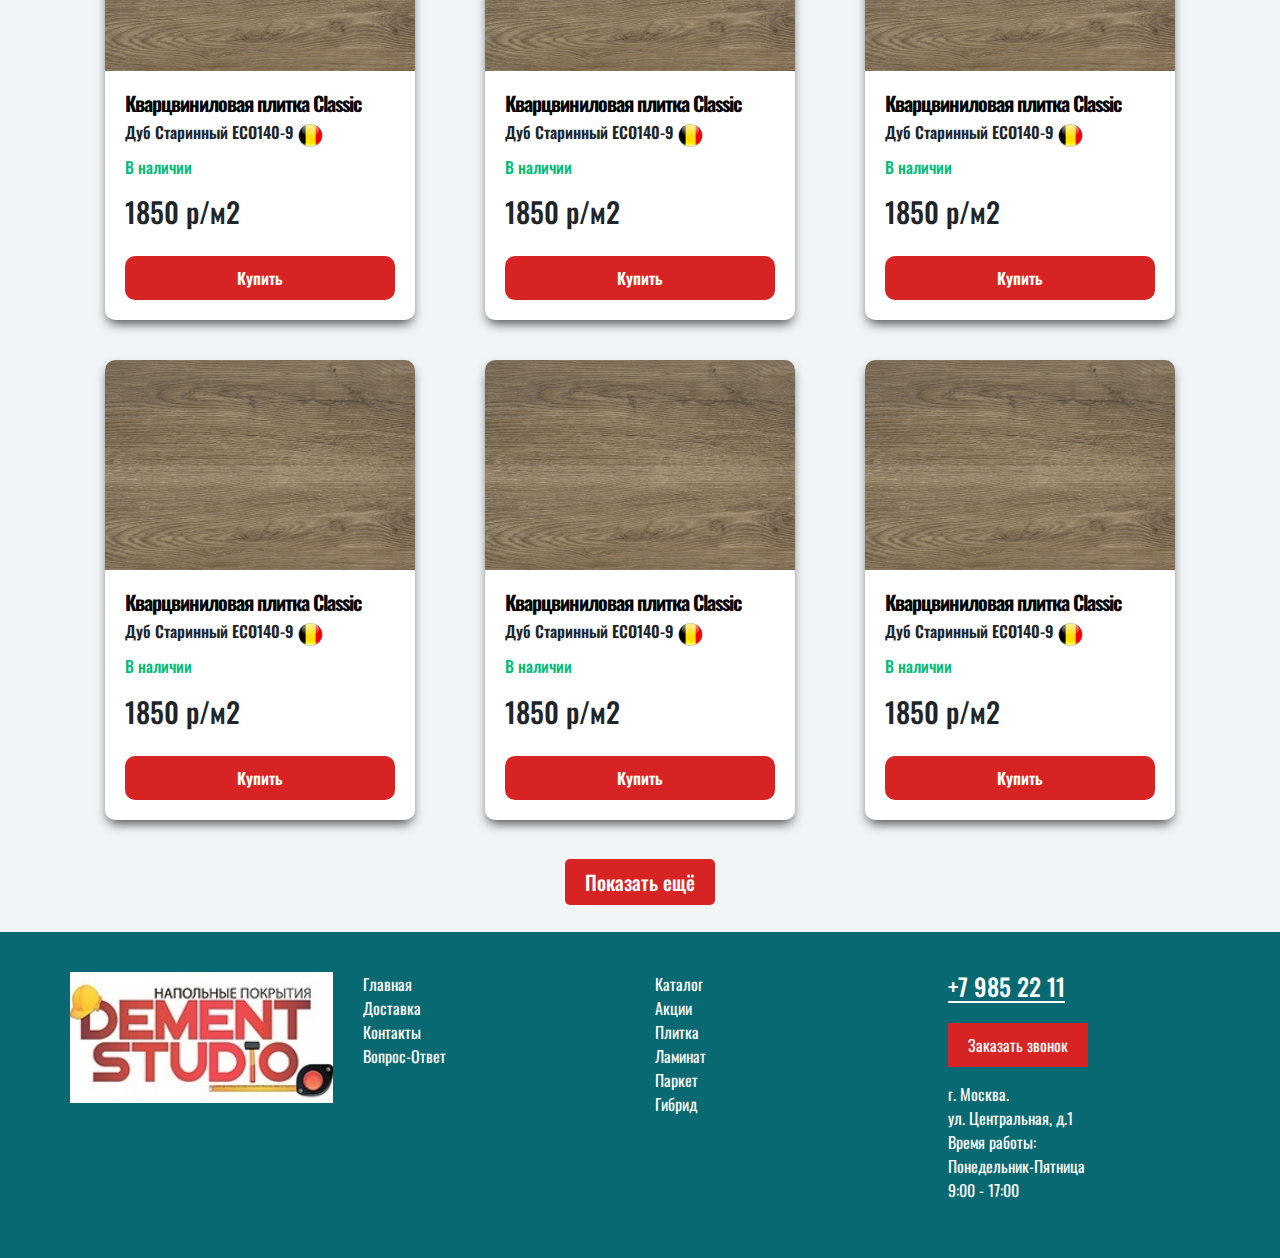
<file: promotions.html>
<!doctype html>
<html lang="ru">

<head>
    <meta charset="UTF-8">
    <meta name="viewport"
          content="width=device-width, user-scalable=no, initial-scale=1.0, maximum-scale=1.0, minimum-scale=1.0">
    <meta http-equiv="X-UA-Compatible" content="ie=edge">
    <title>Dement studio</title>
    <link href="https://fonts.googleapis.com/css?family=Oswald:300,400,500,600,700&display=swap&subset=cyrillic,cyrillic-ext"
          rel="stylesheet">
    <link rel="stylesheet" href="styles/bootstrap.min.css">
    <link rel="stylesheet" href="https://use.fontawesome.com/releases/v5.8.2/css/all.css"
          integrity="sha384-oS3vJWv+0UjzBfQzYUhtDYW+Pj2yciDJxpsK1OYPAYjqT085Qq/1cq5FLXAZQ7Ay" crossorigin="anonymous">
    <link rel="stylesheet" href="styles/owl.carousel.min.css">
    <link rel="stylesheet" href="styles/owl.theme.default.min.css">
    <link rel="stylesheet" href="styles/style.css">
    <link rel="stylesheet" href="styles/responsive.css">

</head>

<body>
<header>
    <div class="header-bg">
        <div class="container">
            <div class="header-responsive">

                <ul class="header-ul">
                    <li><a href="card-product.html">Каталог</a></li>
                    <li><a href="index.html">Главная</a></li>
                    <li><a href="promotions.html">Акции</a></li>
                    <li><a href="delivery.html">Доставка</a></li>
                    <li><a href="contacts.html">Контакты</a></li>
                    <li><a href="questions.html">Вопрос-Ответ</a></li>
                    <li><a href="portfolio.html">Портфолио</a></li>
                </ul>

                <div onclick="addMenuActive()" class="mobile-menu">
                    <div class="menu-lines"></div>
                    <div class="menu-lines"></div>
                    <div class="menu-lines"></div>
                </div>
                <div class="red-number-div">
                    <h3>
                        +7 985 22 11
                    </h3>
                    <h5>
                        <a class="color-red" href="contacts.html">Больше контактов</a>
                    </h5>
                </div>
                <div class="header-btn">
                    <a href="contacts.html">
                        Заказать звонок
                    </a>
                </div>

            </div>
            <ul id="menu-btn" class="header-ul-responsive">
                <li><a href="card-product.html">Каталог</a></li>
                <li><a href="index.html">Главная</a></li>
                <li><a href="promotions.html">Акции</a></li>
                <li><a href="delivery.html">Доставка</a></li>
                <li><a href="contacts.html">Контакты</a></li>
                <li><a href="questions.html">Вопрос-Ответ</a></li>
                <li><a href="portfolio.html">Портфолио</a></li>
            </ul>
        </div>
    </div>
    <div class="logo-bg">
        <div class="container">
            <div class="logo-and-search">
                <div class="logo-div">
                    <a href="index.html">
                        <img src="images/logo.jpg" alt="">
                    </a>
                </div>

                <div class=" search-panel">

                    <input class="search-input" type="search" placeholder="Поиск товара по названию или артикулу">

                    <button class="search-btn"><i class="fas fa-search"></i></button>
                </div>
                <div class="logo-div-mobile">
                    <a href="index.html">
                        <img src="images/logo.jpg" alt="">
                    </a>
                </div>
            </div>
        </div>
    </div>
</header>

<main>
    <div class="section-padding-top bg-grey">
        <div class="container">
            <div class="bread-crumbs">
                <h6>
                    <a href="index.html">
                        Главная
                    </a>
                </h6>
                <span>
                    <i class="fas fa-arrow-right"></i>
                </span>
                <h6>
                    <a href="promotions.html">
                        Акции
                    </a>
                </h6>
            </div>
            <h1 class="">
                <b>
                    Акции
                </b>
            </h1>
            <section class="">
                <div class="container">
                    <div class="section-padding">
                        <div class="filter-bg">
                            <div class="d-flex justify-content-sm-between justify-content-between">
                                <div class="promo-filter">
                                    <i class="fas fa-filter"></i>
                                    <h5 class="text-white">Фильтр</h5>
                                </div>
                                <div class="d-flex">
                                    <div class="filter-nav-bg">
                                        <i class="fas fa-list"></i>
                                        <h5 class="text-white">Сортировка</h5>
                                    </div>
                                    <div class="dropdown">
                                        <button class="btn-sm dropdown-filter dropdown-toggle" type="button"
                                                id="dropdownMenuButton" data-toggle="dropdown" aria-haspopup="true"
                                                aria-expanded="false">
                                            По умолчанию
                                        </button>
                                        <div class="dropdown-menu" aria-labelledby="dropdownMenuButton">
                                            <a class="dropdown-item" href="#">Action</a>
                                            <a class="dropdown-item" href="#">Another action</a>
                                            <a class="dropdown-item" href="#">Something else here</a>
                                        </div>
                                    </div>
                                </div>
                            </div>
                        </div>
                    </div>
                </div>
            </section>
            <section class="">
                <div class="container">
                    <div class="row">
                        <div class="col-md-6 col-lg-4 col-sm-6">
                            <div class="cards-block">
                                <img class="card-main-image" src="images/main-page-wood.jpg" alt="">
                                <div class="in-card-text-padding">
                                    <h5 class="in-card-h5"><b><a href="#">Кварцвиниловая плитка Classic</a></b></h5>
                                    <div class="d-flex">
                                        <div>
                                            <h6 class="in-card-h6">Дуб Старинный ECO140-9</h6>
                                        </div>
                                        <div class="in-card-image-div">
                                            <img class="in-card-image" src="images/belgium_round_icon_64.png"
                                                 alt="">
                                        </div>
                                    </div>
                                    <div class="in-card-check">
                                        <h6 class="in-card-check-text">
                                            В наличии
                                        </h6>
                                        <div>
                                            <i class="fas fa-check-circle"></i>
                                        </div>
                                    </div>
                                    <h3 class="in-card-price">
                                        1850 р/м2
                                    </h3>

                                    <a class="in-card-btn" href="#">
                                        <div class="btn-block">
                                            Купить
                                        </div>
                                    </a>

                                </div>
                            </div>
                        </div>
                        <div class="col-md-6 col-lg-4 col-sm-6">
                            <div class="cards-block">
                                <img class="card-main-image" src="images/main-page-wood.jpg" alt="">
                                <div class="in-card-text-padding">
                                    <h5 class="in-card-h5"><b><a href="#">Кварцвиниловая плитка Classic</a></b></h5>
                                    <div class="d-flex">
                                        <div>
                                            <h6 class="in-card-h6">Дуб Старинный ECO140-9</h6>
                                        </div>
                                        <div class="in-card-image-div">
                                            <img class="in-card-image" src="images/belgium_round_icon_64.png"
                                                 alt="">
                                        </div>
                                    </div>
                                    <div class="in-card-check">
                                        <h6 class="in-card-check-text">
                                            В наличии
                                        </h6>
                                        <div>
                                            <i class="fas fa-check-circle"></i>
                                        </div>
                                    </div>
                                    <h3 class="in-card-price">
                                        1850 р/м2
                                    </h3>

                                    <a class="in-card-btn" href="#">
                                        <div class="btn-block">
                                            Купить
                                        </div>
                                    </a>

                                </div>
                            </div>
                        </div>
                        <div class="col-md-6 col-lg-4 col-sm-6">
                            <div class="cards-block">
                                <img class="card-main-image" src="images/main-page-wood.jpg" alt="">
                                <div class="in-card-text-padding">
                                    <h5 class="in-card-h5"><b><a href="#">Кварцвиниловая плитка Classic</a></b></h5>
                                    <div class="d-flex">
                                        <div>
                                            <h6 class="in-card-h6">Дуб Старинный ECO140-9</h6>
                                        </div>
                                        <div class="in-card-image-div">
                                            <img class="in-card-image" src="images/belgium_round_icon_64.png"
                                                 alt="">
                                        </div>
                                    </div>
                                    <div class="in-card-check">
                                        <h6 class="in-card-check-text">
                                            В наличии
                                        </h6>
                                        <div>
                                            <i class="fas fa-check-circle"></i>
                                        </div>
                                    </div>
                                    <h3 class="in-card-price">
                                        1850 р/м2
                                    </h3>

                                    <a class="in-card-btn" href="#">
                                        <div class="btn-block">
                                            Купить
                                        </div>
                                    </a>

                                </div>
                            </div>
                        </div>
                        <div class="col-md-6 col-lg-4 col-sm-6">
                            <div class="cards-block">
                                <img class="card-main-image" src="images/main-page-wood.jpg" alt="">
                                <div class="in-card-text-padding">
                                    <h5 class="in-card-h5"><b><a href="#">Кварцвиниловая плитка Classic</a></b></h5>
                                    <div class="d-flex">
                                        <div>
                                            <h6 class="in-card-h6">Дуб Старинный ECO140-9</h6>
                                        </div>
                                        <div class="in-card-image-div">
                                            <img class="in-card-image" src="images/belgium_round_icon_64.png"
                                                 alt="">
                                        </div>
                                    </div>
                                    <div class="in-card-check">
                                        <h6 class="in-card-check-text">
                                            В наличии
                                        </h6>
                                        <div>
                                            <i class="fas fa-check-circle"></i>
                                        </div>
                                    </div>
                                    <h3 class="in-card-price">
                                        1850 р/м2
                                    </h3>

                                    <a class="in-card-btn" href="#">
                                        <div class="btn-block">
                                            Купить
                                        </div>
                                    </a>

                                </div>
                            </div>
                        </div>
                        <div class="col-md-6 col-lg-4 col-sm-6">
                            <div class="cards-block">
                                <img class="card-main-image" src="images/main-page-wood.jpg" alt="">
                                <div class="in-card-text-padding">
                                    <h5 class="in-card-h5"><b><a href="#">Кварцвиниловая плитка Classic</a></b></h5>
                                    <div class="d-flex">
                                        <div>
                                            <h6 class="in-card-h6">Дуб Старинный ECO140-9</h6>
                                        </div>
                                        <div class="in-card-image-div">
                                            <img class="in-card-image" src="images/belgium_round_icon_64.png"
                                                 alt="">
                                        </div>
                                    </div>
                                    <div class="in-card-check">
                                        <h6 class="in-card-check-text">
                                            В наличии
                                        </h6>
                                        <div>
                                            <i class="fas fa-check-circle"></i>
                                        </div>
                                    </div>
                                    <h3 class="in-card-price">
                                        1850 р/м2
                                    </h3>

                                    <a class="in-card-btn" href="#">
                                        <div class="btn-block">
                                            Купить
                                        </div>
                                    </a>

                                </div>
                            </div>
                        </div>
                        <div class="col-md-6 col-lg-4 col-sm-6">
                            <div class="cards-block">
                                <img class="card-main-image" src="images/main-page-wood.jpg" alt="">
                                <div class="in-card-text-padding">
                                    <h5 class="in-card-h5"><b><a href="#">Кварцвиниловая плитка Classic</a></b></h5>
                                    <div class="d-flex">
                                        <div>
                                            <h6 class="in-card-h6">Дуб Старинный ECO140-9</h6>
                                        </div>
                                        <div class="in-card-image-div">
                                            <img class="in-card-image" src="images/belgium_round_icon_64.png"
                                                 alt="">
                                        </div>
                                    </div>
                                    <div class="in-card-check">
                                        <h6 class="in-card-check-text">
                                            В наличии
                                        </h6>
                                        <div>
                                            <i class="fas fa-check-circle"></i>
                                        </div>
                                    </div>
                                    <h3 class="in-card-price">
                                        1850 р/м2
                                    </h3>

                                    <a class="in-card-btn" href="#">
                                        <div class="btn-block">
                                            Купить
                                        </div>
                                    </a>

                                </div>
                            </div>
                        </div>
                        <div class="col-md-6 col-lg-4 col-sm-6">
                            <div class="cards-block">
                                <img class="card-main-image" src="images/main-page-wood.jpg" alt="">
                                <div class="in-card-text-padding">
                                    <h5 class="in-card-h5"><b><a href="#">Кварцвиниловая плитка Classic</a></b></h5>
                                    <div class="d-flex">
                                        <div>
                                            <h6 class="in-card-h6">Дуб Старинный ECO140-9</h6>
                                        </div>
                                        <div class="in-card-image-div">
                                            <img class="in-card-image" src="images/belgium_round_icon_64.png"
                                                 alt="">
                                        </div>
                                    </div>
                                    <div class="in-card-check">
                                        <h6 class="in-card-check-text">
                                            В наличии
                                        </h6>
                                        <div>
                                            <i class="fas fa-check-circle"></i>
                                        </div>
                                    </div>
                                    <h3 class="in-card-price">
                                        1850 р/м2
                                    </h3>

                                    <a class="in-card-btn" href="#">
                                        <div class="btn-block">
                                            Купить
                                        </div>
                                    </a>

                                </div>
                            </div>
                        </div>
                        <div class="col-md-6 col-lg-4 col-sm-6">
                            <div class="cards-block">
                                <img class="card-main-image" src="images/main-page-wood.jpg" alt="">
                                <div class="in-card-text-padding">
                                    <h5 class="in-card-h5"><b><a href="#">Кварцвиниловая плитка Classic</a></b></h5>
                                    <div class="d-flex">
                                        <div>
                                            <h6 class="in-card-h6">Дуб Старинный ECO140-9</h6>
                                        </div>
                                        <div class="in-card-image-div">
                                            <img class="in-card-image" src="images/belgium_round_icon_64.png"
                                                 alt="">
                                        </div>
                                    </div>
                                    <div class="in-card-check">
                                        <h6 class="in-card-check-text">
                                            В наличии
                                        </h6>
                                        <div>
                                            <i class="fas fa-check-circle"></i>
                                        </div>
                                    </div>
                                    <h3 class="in-card-price">
                                        1850 р/м2
                                    </h3>

                                    <a class="in-card-btn" href="#">
                                        <div class="btn-block">
                                            Купить
                                        </div>
                                    </a>

                                </div>
                            </div>
                        </div>
                        <div class="col-md-6 col-lg-4 col-sm-6">
                            <div class="cards-block">
                                <img class="card-main-image" src="images/main-page-wood.jpg" alt="">
                                <div class="in-card-text-padding">
                                    <h5 class="in-card-h5"><b><a href="#">Кварцвиниловая плитка Classic</a></b></h5>
                                    <div class="d-flex">
                                        <div>
                                            <h6 class="in-card-h6">Дуб Старинный ECO140-9</h6>
                                        </div>
                                        <div class="in-card-image-div">
                                            <img class="in-card-image" src="images/belgium_round_icon_64.png"
                                                 alt="">
                                        </div>
                                    </div>
                                    <div class="in-card-check">
                                        <h6 class="in-card-check-text">
                                            В наличии
                                        </h6>
                                        <div>
                                            <i class="fas fa-check-circle"></i>
                                        </div>
                                    </div>
                                    <h3 class="in-card-price">
                                        1850 р/м2
                                    </h3>

                                    <a class="in-card-btn" href="#">
                                        <div class="btn-block">
                                            Купить
                                        </div>
                                    </a>

                                </div>
                            </div>
                        </div>
                        <div class="col-md-6 col-lg-4 col-sm-6">
                            <div class="cards-block">
                                <img class="card-main-image" src="images/main-page-wood.jpg" alt="">
                                <div class="in-card-text-padding">
                                    <h5 class="in-card-h5"><b><a href="#">Кварцвиниловая плитка Classic</a></b></h5>
                                    <div class="d-flex">
                                        <div>
                                            <h6 class="in-card-h6">Дуб Старинный ECO140-9</h6>
                                        </div>
                                        <div class="in-card-image-div">
                                            <img class="in-card-image" src="images/belgium_round_icon_64.png"
                                                 alt="">
                                        </div>
                                    </div>
                                    <div class="in-card-check">
                                        <h6 class="in-card-check-text">
                                            В наличии
                                        </h6>
                                        <div>
                                            <i class="fas fa-check-circle"></i>
                                        </div>
                                    </div>
                                    <h3 class="in-card-price">
                                        1850 р/м2
                                    </h3>

                                    <a class="in-card-btn" href="#">
                                        <div class="btn-block">
                                            Купить
                                        </div>
                                    </a>

                                </div>
                            </div>
                        </div>
                        <div class="col-md-6 col-lg-4 col-sm-6">
                            <div class="cards-block">
                                <img class="card-main-image" src="images/main-page-wood.jpg" alt="">
                                <div class="in-card-text-padding">
                                    <h5 class="in-card-h5"><b><a href="#">Кварцвиниловая плитка Classic</a></b></h5>
                                    <div class="d-flex">
                                        <div>
                                            <h6 class="in-card-h6">Дуб Старинный ECO140-9</h6>
                                        </div>
                                        <div class="in-card-image-div">
                                            <img class="in-card-image" src="images/belgium_round_icon_64.png"
                                                 alt="">
                                        </div>
                                    </div>
                                    <div class="in-card-check">
                                        <h6 class="in-card-check-text">
                                            В наличии
                                        </h6>
                                        <div>
                                            <i class="fas fa-check-circle"></i>
                                        </div>
                                    </div>
                                    <h3 class="in-card-price">
                                        1850 р/м2
                                    </h3>

                                    <a class="in-card-btn" href="#">
                                        <div class="btn-block">
                                            Купить
                                        </div>
                                    </a>

                                </div>
                            </div>
                        </div>
                        <div class="col-md-6 col-lg-4 col-sm-6">
                            <div class="cards-block">
                                <img class="card-main-image" src="images/main-page-wood.jpg" alt="">
                                <div class="in-card-text-padding">
                                    <h5 class="in-card-h5"><b><a href="#">Кварцвиниловая плитка Classic</a></b></h5>
                                    <div class="d-flex">
                                        <div>
                                            <h6 class="in-card-h6">Дуб Старинный ECO140-9</h6>
                                        </div>
                                        <div class="in-card-image-div">
                                            <img class="in-card-image" src="images/belgium_round_icon_64.png"
                                                 alt="">
                                        </div>
                                    </div>
                                    <div class="in-card-check">
                                        <h6 class="in-card-check-text">
                                            В наличии
                                        </h6>
                                        <div>
                                            <i class="fas fa-check-circle"></i>
                                        </div>
                                    </div>
                                    <h3 class="in-card-price">
                                        1850 р/м2
                                    </h3>

                                    <a class="in-card-btn" href="#">
                                        <div class="btn-block">
                                            Купить
                                        </div>
                                    </a>

                                </div>
                            </div>
                        </div>
                        <div class="section-padding w-100 text-center"><h5><a class="filter-bottom-btn" href="#">Показать
                            ещё</a></h5></div>
                    </div>
                </div>
            </section>

        </div>
    </div>
</main>
<footer>
    <div class="footer-bg">
        <div class="container">
            <div class="row footer">
                <div class="col-md-3 col-sm-4 col-6 footer-logo ">
                    <a href="index.html">
                        <img class="m-auto w-100" src="images/logo.jpg" alt="">
                    </a>

                </div>
                <div class="col-md-3 col-sm-4 col-6">
                    <ul class="footer-ul">
                        <li><a href="index.html">Главная</a></li>
                        <li><a href="delivery.html">Доставка</a></li>
                        <li><a href="contacts.html">Контакты</a></li>
                        <li><a href="questions.html">Вопрос-Ответ</a></li>
                    </ul>
                </div>
                <div class="col-md-3 col-sm-4 col-6">
                    <ul class="footer-ul">
                        <li><a href="card-product.html">Каталог</a></li>
                        <li><a href="promotions.html">Акции</a></li>
                        <li><a href="#">Плитка</a></li>
                        <li><a href="#">Ламинат</a></li>
                        <li><a href="#">Паркет</a></li>
                        <li><a href="#">Гибрид</a></li>
                    </ul>
                </div>
                <div class="col-md-3 col-sm-4">
                    <ul class="footer-ul">
                        <li>
                            <h4 class="footer-number">+7 985 22 11</h4>
                        </li>
                        <li>
                            <div class="footer-btn-div">
                                <a class="footer-btn" href="contacts.html">Заказать звонок</a>
                            </div>

                        </li>
                        <li class="mobile-text-center">г. Москва.</li>
                        <li class="mobile-text-center">ул. Центральная, д.1</li>
                        <li class="mobile-text-center">Время работы:</li>
                        <li class="mobile-text-center">Понедельник-Пятница</li>
                        <li class="mobile-text-center">9:00 - 17:00</li>
                    </ul>
                </div>
            </div>
        </div>
    </div>
</footer>
<script src="https://code.jquery.com/jquery-3.4.1.slim.min.js"
        integrity="sha384-J6qa4849blE2+poT4WnyKhv5vZF5SrPo0iEjwBvKU7imGFAV0wwj1yYfoRSJoZ+n"
        crossorigin="anonymous"></script>
<script src="https://cdn.jsdelivr.net/npm/popper.js@1.16.0/dist/umd/popper.min.js"
        integrity="sha384-Q6E9RHvbIyZFJoft+2mJbHaEWldlvI9IOYy5n3zV9zzTtmI3UksdQRVvoxMfooAo"
        crossorigin="anonymous"></script>
<script src="https://stackpath.bootstrapcdn.com/bootstrap/4.4.1/js/bootstrap.min.js"
        integrity="sha384-wfSDF2E50Y2D1uUdj0O3uMBJnjuUD4Ih7YwaYd1iqfktj0Uod8GCExl3Og8ifwB6"
        crossorigin="anonymous"></script>
<script src="js/jquery.min.js"></script>
<script src="js/owl.carousel.min.js"></script>
<script src="js/owl-carousel.js"></script>
<script src="js/script.js"></script>
</body>

</html>
</file>
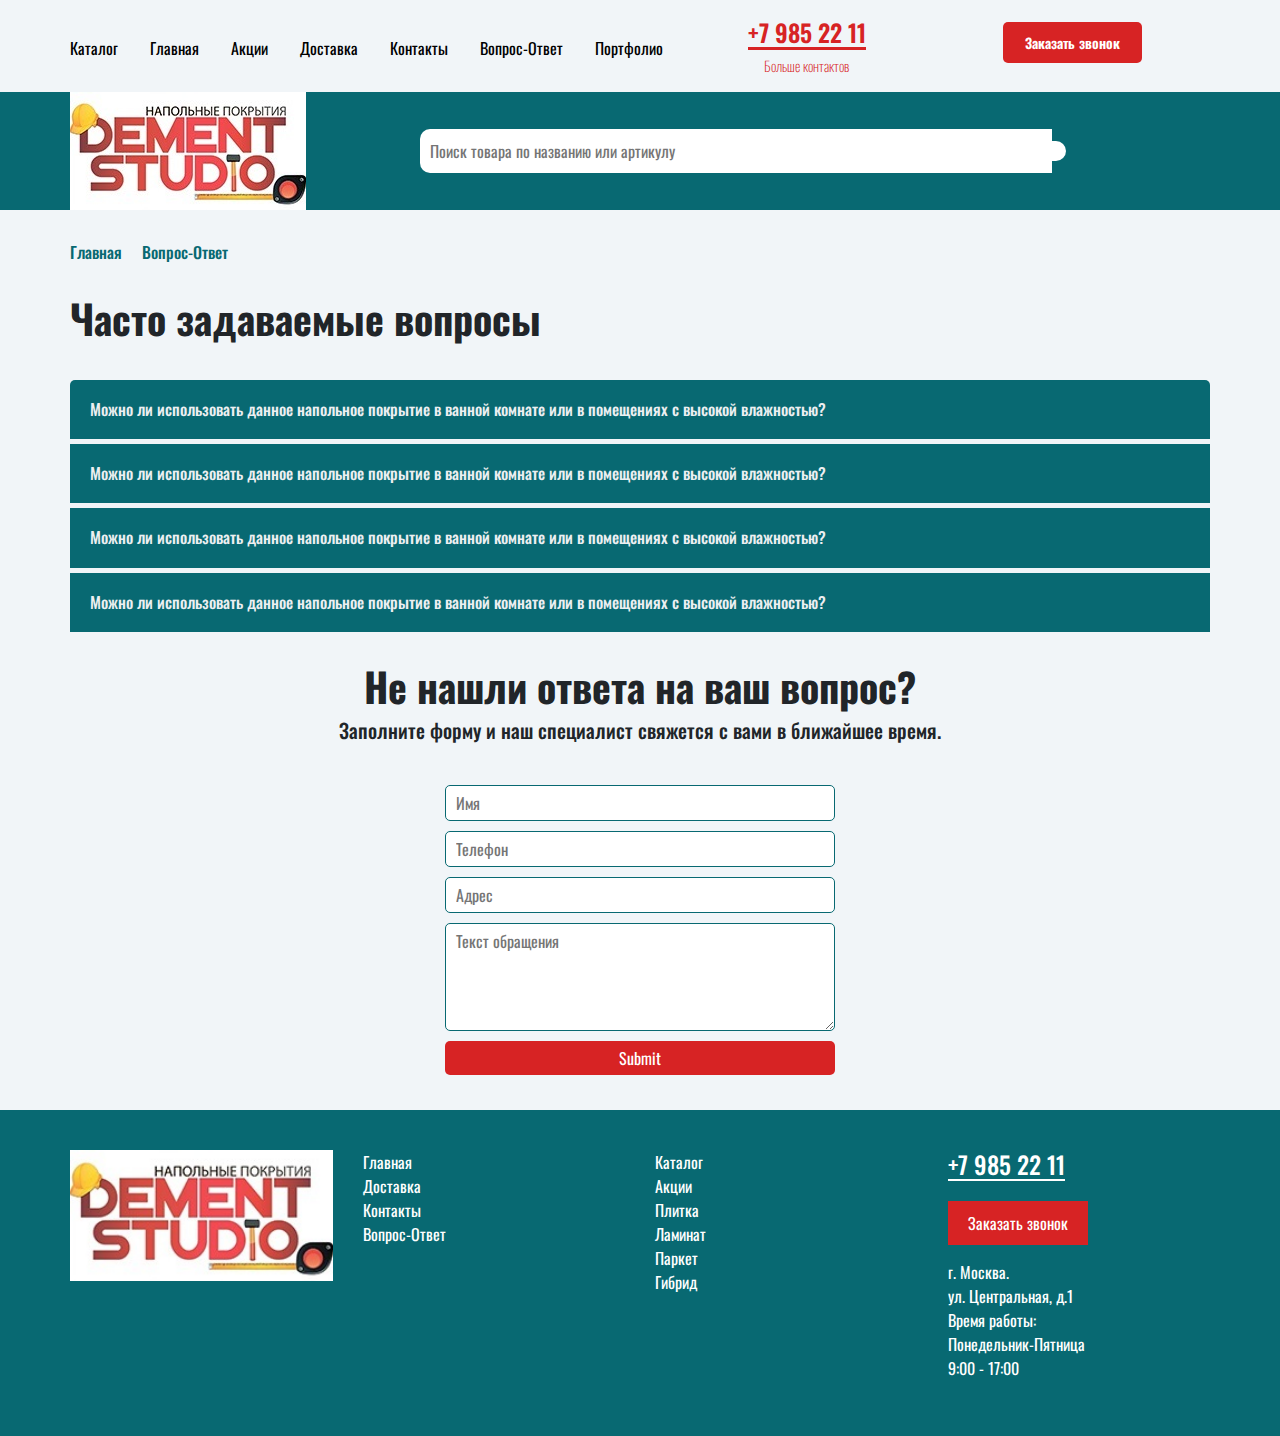
<file: questions.html>
<!doctype html>
<html lang="ru">

<head>
    <meta charset="UTF-8">
    <meta name="viewport"
          content="width=device-width, user-scalable=no, initial-scale=1.0, maximum-scale=1.0, minimum-scale=1.0">
    <meta http-equiv="X-UA-Compatible" content="ie=edge">
    <title>Dement studio</title>
    <link href="https://fonts.googleapis.com/css?family=Oswald:300,400,500,600,700&display=swap&subset=cyrillic,cyrillic-ext"
          rel="stylesheet">
    <link rel="stylesheet" href="styles/bootstrap.min.css">
    <link rel="stylesheet" href="https://use.fontawesome.com/releases/v5.8.2/css/all.css"
          integrity="sha384-oS3vJWv+0UjzBfQzYUhtDYW+Pj2yciDJxpsK1OYPAYjqT085Qq/1cq5FLXAZQ7Ay" crossorigin="anonymous">
    <link rel="stylesheet" href="styles/owl.carousel.min.css">
    <link rel="stylesheet" href="styles/owl.theme.default.min.css">
    <link rel="stylesheet" href="styles/style.css">
    <link rel="stylesheet" href="styles/responsive.css">

</head>

<body>
<header>
    <div class="header-bg">
        <div class="container">
            <div class="header-responsive">

                <ul class="header-ul">
                    <li><a href="card-product.html">Каталог</a></li>
                    <li><a href="index.html">Главная</a></li>
                    <li><a href="promotions.html">Акции</a></li>
                    <li><a href="delivery.html">Доставка</a></li>
                    <li><a href="contacts.html">Контакты</a></li>
                    <li><a href="questions.html">Вопрос-Ответ</a></li>
                    <li><a href="portfolio.html">Портфолио</a></li>
                </ul>

                <div onclick="addMenuActive()" class="mobile-menu">
                    <div class="menu-lines"></div>
                    <div class="menu-lines"></div>
                    <div class="menu-lines"></div>
                </div>
                <div class="red-number-div">
                    <h3>
                        +7 985 22 11
                    </h3>
                    <h5>
                        <a class="color-red" href="contacts.html">Больше контактов</a>
                    </h5>
                </div>
                <div class="header-btn">
                    <a href="contacts.html">
                        Заказать звонок
                    </a>
                </div>

            </div>
            <ul id="menu-btn" class="header-ul-responsive">
                <li><a href="card-product.html">Каталог</a></li>
                <li><a href="index.html">Главная</a></li>
                <li><a href="promotions.html">Акции</a></li>
                <li><a href="delivery.html">Доставка</a></li>
                <li><a href="contacts.html">Контакты</a></li>
                <li><a href="questions.html">Вопрос-Ответ</a></li>
                <li><a href="portfolio.html">Портфолио</a></li>
            </ul>
        </div>
    </div>
    <div class="logo-bg">
        <div class="container">
            <div class="logo-and-search">
                <div class="logo-div">
                    <a href="index.html">
                        <img src="images/logo.jpg" alt="">
                    </a>
                </div>

                <div class=" search-panel">

                    <input class="search-input" type="search" placeholder="Поиск товара по названию или артикулу">

                    <button class="search-btn"><i class="fas fa-search"></i></button>
                </div>
                <div class="logo-div-mobile">
                    <a href="index.html">
                        <img src="images/logo.jpg" alt="">
                    </a>
                </div>
            </div>
        </div>
    </div>
</header>

<main>
    <div class="section-padding bg-grey">
        <div class="container">
            <div class="bread-crumbs">
                <h6>
                    <a href="index.html">
                        Главная
                    </a>
                </h6>
                <span>
                    <i class="fas fa-arrow-right"></i>
                </span>
                <h6>
                    <a href="questions.html">
                        Вопрос-Ответ
                    </a>
                </h6>
            </div>
            <h1 class="section-padding">
                <b>
                    Часто задаваемые вопросы
                </b>
            </h1>
            <div class="magic-box">
                <button class="btn-spoiler">
                    <h6>
                        Можно ли использовать данное напольное покрытие в ванной комнате или в
                        помещениях с высокой влажностью?
                    </h6>
                    <span>
                        <i class="fas fa-chevron-down"></i>
                    </span>

                </button>
                <div class="spoiler-text">
                    <p class="dark-color">Самой большой проблемой, с которой сталкивается
                        большинство людей при изучении нового языка, является их собственный страх. Они боятся, что
                        скажут что-то неправильно или будут выглядеть глупо, поэтому не говорят совсем. Не делайте
                        этого. Самый быстрый способ научиться чему-либо – делать это снова и снова до тех пор, пока не
                        получится. Как и в других случаях, для овладения английским нужна практика. Не позволяйте страху
                        помешать вам получить то, что вы хотите.</p>
                </div>
                <div class="clear"></div>
                <button class="btn-spoiler ">
                    <h6>
                        Можно ли использовать данное напольное покрытие в ванной комнате или в
                        помещениях с высокой влажностью?
                    </h6>
                    <span>
                        <i class="fas fa-chevron-down"></i>
                    </span>

                </button>
                <div class="spoiler-text">

                    <p class="dark-color">Самой большой проблемой, с которой сталкивается
                        большинство людей при изучении нового языка, является их собственный страх. Они боятся, что
                        скажут что-то неправильно или будут выглядеть глупо, поэтому не говорят совсем. Не делайте
                        этого. Самый быстрый способ научиться чему-либо – делать это снова и снова до тех пор, пока не
                        получится. Как и в других случаях, для овладения английским нужна практика. Не позволяйте страху
                        помешать вам получить то, что вы хотите.</p>
                </div>
                <div class="clear"></div>
                <button class="btn-spoiler ">
                    <h6>
                        Можно ли использовать данное напольное покрытие в ванной комнате или в
                        помещениях с высокой влажностью?
                    </h6>
                    <span>
                        <i class="fas fa-chevron-down"></i>
                    </span>

                </button>
                <div class="spoiler-text">

                    <p class="dark-color">Самой большой проблемой, с которой сталкивается
                        большинство людей при изучении нового языка, является их собственный страх. Они боятся, что
                        скажут что-то неправильно или будут выглядеть глупо, поэтому не говорят совсем. Не делайте
                        этого. Самый быстрый способ научиться чему-либо – делать это снова и снова до тех пор, пока не
                        получится. Как и в других случаях, для овладения английским нужна практика. Не позволяйте страху
                        помешать вам получить то, что вы хотите.</p>
                </div>
                <div class="clear"></div>
                <button class="btn-spoiler">
                    <h6>
                        Можно ли использовать данное напольное покрытие в ванной комнате или в
                        помещениях с высокой влажностью?
                    </h6>
                    <span>
                        <i class="fas fa-chevron-down"></i>
                    </span>

                </button>
                <div class="spoiler-text">

                    <p class="dark-color">Самой большой проблемой, с которой сталкивается
                        большинство людей при изучении нового языка, является их собственный страх. Они боятся, что
                        скажут что-то неправильно или будут выглядеть глупо, поэтому не говорят совсем. Не делайте
                        этого. Самый быстрый способ научиться чему-либо – делать это снова и снова до тех пор, пока не
                        получится. Как и в других случаях, для овладения английским нужна практика. Не позволяйте страху
                        помешать вам получить то, что вы хотите.</p>
                </div>
            </div>
            <div class="text-center section-padding">
                <h1>
                    <b>
                        Не нашли ответа на ваш вопрос?
                    </b>
                </h1>
                <h5>
                    Заполните форму и наш специалист свяжется с вами в ближайшее время.
                </h5>
            </div>
            <div class="d-flex">
                <div class="m-auto">
                    <form class="my-form" action="#">
                        <input class="my-form-inputs" type="text" placeholder="Имя">
                        <input class="my-form-inputs" type="text" placeholder="Телефон">
                        <input class="my-form-inputs" type="text" placeholder="Адрес">
                        <textarea class="my-form-inputs" placeholder="Текст обращения" name="form-area" id="" cols="30" rows="4"></textarea>
                        <input type="submit" class="text-white form-btn" placeholder="Отправить">
                    </form>
                </div>
            </div>
        </div>
    </div>
</main>
<footer>
    <div class="footer-bg">
        <div class="container">
            <div class="row footer">
                <div class="col-md-3 col-sm-4 col-6 footer-logo ">
                    <a href="index.html">
                        <img class="m-auto w-100" src="images/logo.jpg" alt="">
                    </a>

                </div>
                <div class="col-md-3 col-sm-4 col-6">
                    <ul class="footer-ul">
                        <li><a href="index.html">Главная</a></li>
                        <li><a href="delivery.html">Доставка</a></li>
                        <li><a href="contacts.html">Контакты</a></li>
                        <li><a href="questions.html">Вопрос-Ответ</a></li>
                    </ul>
                </div>
                <div class="col-md-3 col-sm-4 col-6">
                    <ul class="footer-ul">
                        <li><a href="card-product.html">Каталог</a></li>
                        <li><a href="promotions.html">Акции</a></li>
                        <li><a href="#">Плитка</a></li>
                        <li><a href="#">Ламинат</a></li>
                        <li><a href="#">Паркет</a></li>
                        <li><a href="#">Гибрид</a></li>
                    </ul>
                </div>
                <div class="col-md-3 col-sm-4">
                    <ul class="footer-ul">
                        <li>
                            <h4 class="footer-number">+7 985 22 11</h4>
                        </li>
                        <li>
                            <div class="footer-btn-div">
                                <a class="footer-btn" href="contacts.html">Заказать звонок</a>
                            </div>

                        </li>
                        <li class="mobile-text-center">г. Москва.</li>
                        <li class="mobile-text-center">ул. Центральная, д.1</li>
                        <li class="mobile-text-center">Время работы:</li>
                        <li class="mobile-text-center">Понедельник-Пятница</li>
                        <li class="mobile-text-center">9:00 - 17:00</li>
                    </ul>
                </div>
            </div>
        </div>
    </div>
</footer>
<script src="js/jquery.min.js"></script>
<script src="js/owl.carousel.min.js"></script>
<script src="js/owl-carousel.js"></script>
<script src="js/script.js"></script>
</body>

</html>
</file>
<file: styles/style.css>
* {
    margin: 0;
    padding: 0;
    font-family: 'Oswald', sans-serif;
    scroll-behavior: smooth;
}

@media (min-width: 1200px) {
    .container {
        max-width: 1170px
    }
}

/*header*/

.header-bg {
    background: #f1f5f8;
}

.header-ul {
    padding-top: 20px;
    display: flex;
    list-style: none;
}

.header-ul li {
    margin: 2em;
}

.header-ul li:first-child {
    margin-left: 0;
}

.header-ul a {
    display: flex;
    flex-wrap: nowrap;
    color: #000;
}

.red-number-div {
    text-align: center;
    margin: auto;
}

.color-red {
    color: #d72324;
}

.color-red:hover {
    color: #d72324;
}

.red-number-div h3 {
    font-weight: 600;
    border-bottom: 3px solid #d72324;
    color: #d72324;
    font-size: 24px
}

.header-responsive {
    position: relative;
    display: flex;

}

.section-padding {
    padding: 30px 0;
}

.red-number-div h5 {
    color: #d72324;
    font-size: 14px;
    font-weight: 100;
    margin: 0;
}

.header-btn {
    display: inline-flex;
    margin: auto;
}

.header-btn a {
    font-weight: 600;
    font-size: 14px;
    color: #fff;
    background: #d72324;
    border-radius: 5px;
    padding: 10px 22px;
    margin-bottom: 8px;

}

.logo-and-search {
    display: flex;
}

.logo-div-mobile {
    display: none;
}

.logo-bg {
    background: #086972;
}

.search-panel {
    padding-left: 10%;
    width: 100%;
    margin: auto;
    display: flex;
    align-items: center;
}

.search-input:focus,
.search-btn:focus {
    outline: 0;
}

.search-input {
    width: 80%;
    padding: 10px;
    border-radius: 10px 0 0 10px;
    border: 0;

}

.search-btn {
    background: #fff;
    margin-left: -6px;
    padding: 10px;
    border-radius: 0 10px 10px 0;
    border: 0;

}

.main-bg-wood {
    background-image: url("../images/main-page-wood.jpg");
}

.centering {
    padding: 80px 0;
    color: #fff;
    text-align: center;
}

.centering h1 {
    font-size: 50px;
}

.centering h4 {
    margin-bottom: 30px;
}

.paddingForImages {
    text-align: center;
    padding: 30px 0;
}

.fourImageText {
    padding-top: 15px;
    font-weight: bold;
}

/*blocks*/

.card-block-bg {
    padding: 30px 0;
    background: #f1f5f8;
}

.card-title-text {
    color: #086972;
    display: inline-flex;
    position: relative;
}

.card-title-text::before {
    content: "";
    position: absolute;
    width: 100%;
    height: 3px;
    background: #086972;
    bottom: -4px;
}

.line-in-between-cards {
    width: 100%;
    height: 1px;
    background: #086972;
    margin: 10px 0;

}

.cards-block {
    margin: 20px;
    display: flex;
    -webkit-box-shadow: 0 6px 12px -3px rgba(0, 0, 0, 0.75);
    -moz-box-shadow: 0 6px 12px -3px rgba(0, 0, 0, 0.75);
    box-shadow: 0 6px 12px -3px rgba(0, 0, 0, 0.75);
    background: #fff;
    border-radius: 10px;
    flex-flow: column;
}

.cards-block img {
    border-radius: 10px 10px 0 0;
}

.in-card-text-padding {
    padding: 20px;
}

.in-card-h5 a {
    color: #000;
    letter-spacing: -1px;
}

.in-card-h5 a:hover {
    text-decoration: none;
    color: #d72324;
    letter-spacing: -1px;
}

.in-card-h6 {
    font-weight: 600;
    margin: 0;
}

.in-card-image-div {
    display: flex;
    width: 35px;
}

.in-card-image {
    width: 38px;
    height: 25px;
}

.in-card-check {
    display: flex;
}

.fa-check-circle {
    padding: 10px 0;

    margin: 0 10px;
    font-size: 24px;
    color: #01bc77;
}

.in-card-check-text {
    padding: 10px 0;
    color: #01bc77;
}

.in-card-price {
    padding: 0 0 20px 0;
}

.btn-block {
    padding: 10px 0;
    text-align: center;
    background: #d72324;
    width: 100%;
    border-radius: 10px;
}

.in-card-btn {

    font-weight: 600;
    color: #fff;

}

.in-card-btn:hover {

    color: #fff;
}

/*navs for carousel*/
.owl-carousel .owl-nav button.owl-next, .owl-carousel .owl-nav button.owl-prev, .owl-carousel button.owl-dot {
    background: #01bc77;
    color: #fff;
    border: none;
    padding: 0 !important;
    font: inherit;
}

.owl-theme .owl-nav [class*=owl-] {
    color: #FFF;
    font-size: 14px;
    /* margin: 5px; */
    padding: 4px 7px;
    background: #01bc77;
    display: inline-block;
    cursor: pointer;
    border-radius: 50px;
}

.owl-theme .owl-nav [class*=owl-]:focus {
    outline: none;
}

.owl-theme .owl-nav [class*=owl-]:hover {
    background: #01bc77;
    color: #FFF;
    text-decoration: none;
}

.owl-prev {
    width: 60px;
    height: 60px;
    position: absolute;
    left: -8%;
    top: 45%;
    margin: 5px;
    padding: 4px 7px;

    display: inline-block;
    cursor: pointer;
    border-radius: 3px;
}

.owl-next {
    width: 60px;
    height: 60px;
    position: absolute;
    right: -8%;
    top: 45%;
    margin: 5px;
    padding: 7px 4px;
    display: inline-block;
    cursor: pointer;
    border-radius: 3px;
}

.fa-chevron-left,
.fa-chevron-right {
    font-size: 40px;
}

/*css tabs*/
.tabs-name {
    margin: 0 auto;
    text-align: center;
    border: 2px solid #01bc77;
    border-radius: 5px;
}

.b-tab {
    height: 260px;
    border-radius: 10px;
    margin: 30px 10px;
    padding: 30px;
    background: #fedadc;
    display: none;
}

.right-tab {
    border-radius: 10px;
    margin: 30px 10px;
    padding: 30px;
    background: #c6ddd5;
}

.b-tab.active {
    display: block;
}

.b-nav-tab {
    color: black;
    display: inline-block;
    padding: 20px;
}

.b-nav-tab:hover {
    color: inherit;
    text-decoration: none;
}

.b-nav-tab.active {
    color: #fff;
    background: #01bc77;

}

.in-tabs-content {
    display: flex;
    align-items: center;
}

.fa-plus-circle,
.fa-minus-circle {
    margin-right: 10px;
}

/*css tabs end*/
/*footer*/
.text-bg {
    padding: 40px 0;
    background: #f1f5f8;
}

.footer-bg {
    background: #086972;
}

.footer-ul {
    list-style: none;
    color: #fff;
    font-weight: 400;
}

.footer-ul a {
    font-weight: 400;
    color: #fff;
}

.footer {
    display: flex;
    justify-content: space-between;

    padding: 40px 0;
}

.footer-number {
    border-bottom: 2px solid #fff;
    width: max-content;
}

.footer-btn-div {
    display: flex;
    margin: 20px 0 15px 0;
}

.footer-btn {

    background: #d72324;
    padding: 10px 20px;

}

.footer-logo {

}

.mobile-menu {
    display: none;
}

.menu-lines {
    width: 32px;
    height: 6px;
    background: #d72324;
    border-radius: 50px;
    margin: 2px 0;
}

.header-ul {
    display: flex;
    list-style: none;
}

.header-ul.active {
    display: flex;
    flex-flow: column;
}

.header-ul-responsive {
    display: none;
}


/*Вопросы и ответы*/
.bg-grey {
    background: #f1f5f8;
}

.clear {
    clear: both;
    height: 5px;
}

.dark-color {
    color: #263238;
}

.btn-spoiler {
    justify-content: space-between;
    display: flex;
    width: 100%;
    color: #ECEFF1;
    border: 0;
    cursor: pointer;
    padding: 20px 20px;
    background-color: #086972;

}

.btn-spoiler:first-child {
    border-radius: 5px 5px 0 0;
}


.btn-spoiler:hover {
    background-color: #117e88;
}

.btn-spoiler:focus {
    outline: none !important;
}


.btn-spoiler:active {
    box-shadow: none;
    background-color: #263238;
}

.btn-spoiler h6 {
    margin-bottom: 0;
}

.spoiler-text {
    display: none;
    margin: 0;
    padding: 10px;
    background-color: #fff;
}

.magic-box {
    width: 100%;
}

.bread-crumbs {
    display: flex;
    vertical-align: middle;
}

.bread-crumbs a {
    color: #086972;
}

.bread-crumbs a:hover {
    color: #086972;
}

.fa-arrow-right {
    color: black;
    margin: 0 10px;
}

.bread-crumbs h6 {
    margin-top: 3px;
    margin-bottom: 0;
}

.my-form {
    display: flex;
    flex-flow: column;
    width: 390px;
}

.my-form-inputs {
    padding: 5px 10px;
    margin: 5px 0;
    border: 1px solid #086972;
    border-radius: 5px;
}

.my-form-inputs:focus {
    outline: none;
}

.form-btn {
    margin: 5px 0;
    background: #d72324;
    border: none;
    border-radius: 5px;
    padding: 5px;
}

/*delivery*/

.red-span-text {
    color: #d72324;
}

.font-size-h4 {
    font-size: 1.5rem;

}
.owl-carousel .owl-nav button.owl-next, .owl-carousel .owl-nav button.owl-prev, .owl-carousel button.owl-dot {
    background: transparent;
    color: #086972;
}

.my-border-bottom {
    border-bottom: 2px solid #d72324;
}

/*contacts*/
.padding-bottom-1em{
    padding-bottom: 1em;
}
.fa-map-marker-alt,
.fa-mobile-alt,
.fa-envelope,
.fa-clock {
    color: #086972;
    width: 32px;
    font-size: 30px;
    margin: -6px 10px;
}

.card-product-wrapper-input{
    display: flex;
    flex-wrap: wrap;
    align-items: center;
    justify-content: space-between;
}

.padding-top-bottom-1em{
    padding: 1em 0;
}

.contacts-icon-div {
    display: inline-flex;

}

.section-padding-top {
    padding-top: 30px;
}

/*card-product*/
.images-block {
    width: 100%;
}

.images-block img {
    width: 100%;
}

.product-cards-block {
    display: flex;
    -webkit-box-shadow: 0 6px 12px -3px rgba(0, 0, 0, 0.75);
    -moz-box-shadow: 0 6px 12px -3px rgba(0, 0, 0, 0.75);
    box-shadow: 0 6px 12px -3px rgba(0, 0, 0, 0.75);
    background: #fff;
    border-radius: 5px;
    flex-flow: column;
}

.product-cards-btn {
    padding: 10px 40px;
    text-align: center;
    background: #d72324;
    width: 100%;
    border-radius: 10px;
}

/*imput type number*/

.but {
    background: #d72324;
    border: none;
    color: #fff;

}

.dec {
    border-radius: 5px 0 0 5px;
    margin-right: -3px;
    padding: 9px 20px;

}

.inc {
    padding: 9px 20px;
    border-radius: 0 5px 5px 0;
    margin-left: -3px;
}

.field {
    width: 80px;
    padding: 9px;
    border: none;
    background: #ECEFF1;
}

/*Галерея изображений на странице каталог*/


#largeImg {

}

#thumbs a {
    width: 100px;
    height: 100px;
    float: left;
}

#thumbs a:hover {

}

#thumbs li {
    list-style: none;
}

#thumbs {
    display: flex;
    justify-content: space-between;
    flex-wrap: wrap;
}

/*table on product*/
.table-on-product {
    margin: 0 auto;
    width: 80%;
}

.table-on-product tr {
    border: 1px solid #dcdcdc;
    border-radius: 5px;
}

.table-on-product tr td:first-child {
    width: 40%;
    font-weight: bold;
    padding: 10px;
    background: #01bc77;
    color: #fff;
}

.table-on-product tr td:last-child {
    padding: 10px 10px 10px 100px;
    background: #fff;
    color: #000;
}
.owl-theme .owl-dots .owl-dot {
    display: none;
}
/*calculator*/
.calculator-main-div,
.calculator-input-div {
    display: flex;
    margin: 0 auto;


}
.calculator-items{
    margin: auto;
    width: 100%;
}

.calculator-main-div h6 {
    margin: 0 20px;

}

.calculator-inputs {

}

.calculator-input-div div {
    display: flex;
    align-items: baseline;
}

.calculator-input-div input {
    margin: 0 20px;
}

.width-for-inputs {
    width: 90px;
}

.calculator-red-btn {
    border: none;
    background: #d72324;
    color: #fff;
    padding: 5px 15px;
    border-radius: 5px;
}

.counter {
    display: flex;
}

.m5px {
    margin: 5px;
}

.my-form-inputs-grey {
    padding: 5px 10px;
    margin: 5px 0;
    border: 1px solid #086972;
    border-radius: 5px;
    background: #ECEFF1;
}

.custom-calculator-container {
    /*min-width: 800px;*/
}

.calculator-red-btn-sub-text {
    font-weight: 300;

}

.calculator-red-btn-sub-text a {
    color: #d72324;
}

.calculator-red-btn-sub-text a:hover {
    color: #d72324;
}

/*portfolio*/
.portfolio-small-images {
    width: 100%;
    margin: 10px 0;
}

.portfolio-red-text a,
.portfolio-red-text a:hover {
    color: #d72324;
}

/*filter*/
.filter-bg {
    padding: 10px;
    background: #086972;
}

.dropdown-filter {
    background: #fff;
    border: none;
    padding: 10px;
    border-radius: 0 5px 5px 0;

}

.filter-nav-bg {
    padding: 0 10px 0 0;
    border-radius: 5px 0 0 5px;
    display: flex;
    align-items: baseline;
    background: #01BC77;
}

.fa-list {
    color: #fff;
    font-size: 20px;
    margin: 10px;
}

.left-menu {
    float: left;
    min-width: 320px;
    width: 30%;
}

.btn-spoiler-left-menu {
    justify-content: space-between;
    display: flex;
    width: 100%;
    color: #ECEFF1;
    border: 0;
    cursor: pointer;
    padding: 10px;
    background-color: #01BC77;

}


.btn-spoiler-left-menu:hover {
    background-color: #4ab763;
}

.btn-spoiler-left-menu:focus {
    outline: none !important;
}


.btn-spoiler-left-menu:active {
    box-shadow: none;
    background-color: #4ab763;
}

.btn-spoiler-left-menu h6 {
    margin-bottom: 0;
}

.fa-filter {
    color: #01BC77;
    font-size: 20px;
    margin: 10px;
}

.card-main-image {
    height: 210px;
}

.filter-bottom-btn {
    border-radius: 5px;
    background: #d72324;
    padding: 8px 20px;
    color: #fff;
}

.filter-bottom-btn:hover {

    color: #fff;
}

.filter-bottom-img {
    width: 100%;
}

.margin-bottom-0 p {
    margin-bottom: 0;

}

.filter-input-price {
    display: flex;


}

.filter-input-price input {
    width: 70%;
    background: #ECEFF1;
    border: 1px solid grey;
}

.promo-filter {
    display: flex;
    background: #01BC77;
    border-radius: 5px;
    padding: 0 15px 0 0;
    margin-right: 20px;
    align-items: baseline;
}

.promo-filter i {
    color: #fff;
}
</file>
<file: styles/responsive.css>
@media (min-width: 1281px) {


    /*
      ##Device = Laptops, Desktops
      ##Screen = B/w 1025px to 1280px
    */
}

@media (min-width: 1100px) {

}

@media (min-width: 1025px) and (max-width: 1280px) {
    .header-ul li {
        margin: 1em;
    }

    /*
      ##Device = Tablets, Ipads (portrait)
      ##Screen = B/w 768px to 1024px
    */
}

@media (min-width: 768px) and (max-width: 1024px) {
    .header-ul li {
        margin: 6px;
    }

    .search-panel {
        height: 64px;
    }

    .search-input {
        height: 44px;


    }

    .search-btn {
        height: 44px;

    }

    .card-product-wrapper {
        width: 100%;
        display: flex;
        justify-content: space-between;
        margin: 5px 0;
    }

    .card-product-button {
        margin: auto;
        padding-top: 20px;
    }

    .red-number-div h3 {
        font-size: 19px;
    }

    .owl-carousel .owl-nav button.owl-next, .owl-carousel .owl-nav button.owl-prev, .owl-carousel button.owl-dot {
        background: transparent;
        color: #01BC77;
        border: none;
        padding: 0 !important;
        font: inherit;
    }

    .left-menu {
        float: left;
        min-width: auto;
        width: 100%;
    }

    /*
      ##Device = Tablets, Ipads (landscape)
      ##Screen = B/w 768px to 1024px
    */
}

@media (min-width: 481px) and (max-width: 767px) {
    .header-ul-responsive li {
        padding: 10px 0;
    }
    .search-panel {
        height: 64px;
    }

    .search-input {
        height: 44px;


    }

    .search-btn {
        height: 44px;

    }

    .promo-filter {
        margin-right: 15px;

    }

    .filter-nav-bg {
        padding: 0;
    }

    .filter-nav-bg h5 {
        display: none;
    }

    .footer-ul li {
        margin: 5px 0;
    }

    .calculator-main-div, .calculator-input-div {
        flex-wrap: wrap;
    }

    .calculator-items input {
        width: 100%;
    }

    .card-product-wrapper {
        width: 100%;
        display: flex;
        justify-content: space-between;
        margin: 5px 0;
    }

    .card-product-button {
        margin: auto;
        padding-top: 20px;
    }

    .header-ul {
        padding-top: 20px;
        display: none;
        list-style: none;
    }

    .centering h1 {
        font-size: 40px;
    }

    .header-bg {
        background: #086972;
        padding: 10px 0;
    }

    .header-ul li:first-child {
        margin: 0;
    }

    .logo-div {
        display: none;
    }

    .logo-div-mobile {
        margin: 0 -14px;
        display: block;
    }

    .logo-div-mobile img {
        width: 100%;
    }

    .logo-and-search {
        display: block;
    }

    .search-panel {
        padding: 10px 0;
    }

    .search-input {
        width: 88%;
    }

    .owl-carousel .owl-nav button.owl-next, .owl-carousel .owl-nav button.owl-prev, .owl-carousel button.owl-dot {
        background: transparent;
        color: #086972;
        display: none;
    }

    .owl-theme .owl-dots .owl-dot {
        display: inline-block;
    }

    .b-tab {
        margin: 30px 10px 0;
    }

    .footer-logo {
        display: none;
    }

    .red-number-div h3 {
        margin-bottom: 0;
        border-bottom: 1px solid #fff;
        color: #fff;
        font-size: 13px;

    }

    .red-number-div h5 a {
        margin-bottom: 0;
        color: #fff;
        font-size: 10px;
    }

    .header-btn a {
        font-size: 12px;

    }

    .mobile-menu {
        width: 32px;
        display: flex;
        height: 32px;
        background: transparent;
        flex-flow: column;

    }

    .red-number-div {
        margin: 0;
    }

    .header-btn {
        margin: 0;
    }

    .header-responsive {
        position: relative;
        display: flex;
        flex-flow: row-reverse;
        justify-content: space-between;
    }

    .header-ul-responsive {
        transition: .3s;
        list-style: none;
        display: none;
        flex-flow: column;
        text-align: center;
        padding: 0;
        background: #f1f5f8;
        height: 0;
        overflow: hidden;
    }

    .header-ul-responsive.active {
        list-style: none;
        display: flex;
        flex-flow: column;
        text-align: center;
        padding: 10px 0;
        background: #f1f5f8;
        height: auto;
        overflow: unset;
    }

    .header-ul-responsive li a {
        color: #000;
    }

    .table-on-product {

        width: 100%;
    }

    .table-on-product tr {
        display: flex;
        flex-flow: column;
    }

    .table-on-product tr td:first-child {
        width: 100%;
        text-align: center;
    }

    .table-on-product tr td:last-child {
        padding: 10px;
        text-align: center;
    }

    .calculator-main-div h6 {
        margin: 0 10px;
    }

    .left-menu {
        float: left;
        min-width: auto;
        width: 100%;
    }

    .footer-number {
        border-bottom: 2px solid #fff;
        width: 100%;
        text-align: center;
        margin-top: 16px;
    }

    .footer-btn {
        width: 100%;
        font-size: 15px;
        text-align: center;
    }

    .mobile-text-center {
        text-align: left;
    }

    .my-form {
        width: 320px;
    }

    .portfolio-small-images {
        margin: 10px 0;
    }
}

@media (min-width: 320px) and (max-width: 480px) {
    .dropdown-filter {
        padding: 6px;
    }
    .fa-list {
        margin: 5px;
    }
    .fa-filter {
        margin: 5px;
    }
    .filter-bg {
        padding: 10px 5px;

    }
    .owl-theme .owl-dots .owl-dot {
        display: inline-block;
    }
    .search-panel {
        height: 64px;
    }

    .search-input {
        height: 44px;


    }

    .search-btn {
        height: 44px;

    }
    .filter-nav-bg {
        padding: 0;
    }

    .filter-nav-bg h5 {
        display: none;
    }

    .promo-filter {
        margin-right: 15px;

    }

    .portfolio-small-images {
        margin: 10px 0;
    }

    .mobile-text-center {
        text-align: center;
    }

    .footer-number {
        border-bottom: 2px solid #fff;
        width: 100%;
        text-align: center;
        margin-top: 15px;
    }

    .footer-ul li {
        margin: 5px 0;
    }

    .header-ul {
        padding-top: 20px;
        display: none;
        list-style: none;
    }

    .calculator-items input {
        width: 100%;
    }

    .calculator-main-div, .calculator-input-div {
        flex-wrap: wrap;
    }

    .centering h1 {
        font-size: 40px;
    }

    .header-bg {
        background: #086972;
        padding: 10px 0;
    }

    .header-ul li:first-child {
        margin: 0;
    }

    .logo-div {
        display: none;
    }

    .logo-div-mobile {
        margin: 0 -14px;
        display: block;
    }

    .logo-div-mobile img {
        width: 100%;
    }

    .logo-and-search {
        display: block;
    }

    .search-panel {
        padding: 10px 0;
    }

    .search-input {
        width: 88%;
    }

    .owl-carousel .owl-nav button.owl-next, .owl-carousel .owl-nav button.owl-prev, .owl-carousel button.owl-dot {
        display: none;
    }

    .b-tab {
        margin: 30px 10px 0;
    }

    .footer-logo {
        display: none;
    }

    .red-number-div h3 {
        margin-bottom: 0;
        border-bottom: 1px solid #fff;
        color: #fff;
        font-size: 13px;

    }

    .red-number-div h5 a {
        margin-bottom: 0;
        color: #fff;
        font-size: 10px;
    }

    .header-btn a {
        font-size: 16px;
        padding: 15px 20px;
        margin: 8px 0;
    }

    .mobile-menu {
        width: 32px;
        display: flex;
        height: 32px;
        background: transparent;
        flex-flow: column;

    }

    .red-number-div {
        margin: 0;
    }

    .header-btn {
        margin: 0;
    }

    .header-responsive {
        align-items: center;
        position: relative;
        display: flex;
        flex-flow: row-reverse;
        justify-content: space-between;
    }

    .header-ul-responsive {
        transition: .3s;
        list-style: none;
        display: none;
        flex-flow: column;
        text-align: center;
        padding: 0;
        background: #f1f5f8;
        height: 0;
        overflow: hidden;
    }

    .header-ul-responsive.active {
        list-style: none;
        display: flex;
        flex-flow: column;
        text-align: center;
        padding: 10px 0;
        background: #f1f5f8;
        height: auto;
        overflow: unset;
    }

    .header-ul-responsive li a {
        color: #000;
    }

    .table-on-product {

        width: 100%;
    }

    .table-on-product tr {
        display: flex;
        flex-flow: column;
    }

    .table-on-product tr td:first-child {
        width: 100%;
        text-align: center;
    }

    .table-on-product tr td:last-child {
        padding: 10px;
        text-align: center;
    }

    .calculator-main-div h6 {
        margin: 0 10px;
    }

    .b-nav-tab {
        padding: 10px;
    }

    .header-ul-responsive li {
        padding: 10px 0;
    }

    .footer-btn {
        width: 100%;
        font-size: 15px;
        text-align: center;
    }

    .card-product-button {
        margin: auto;
        padding-top: 20px;
    }

    .left-menu {
        float: left;
        min-width: auto;
        width: 100%;
    }

    .card-product-wrapper {
        width: 100%;
        display: flex;
        justify-content: space-between;
        margin: 5px 0;
    }

    .my-form {
        width: 320px;
    }
}
</file>
